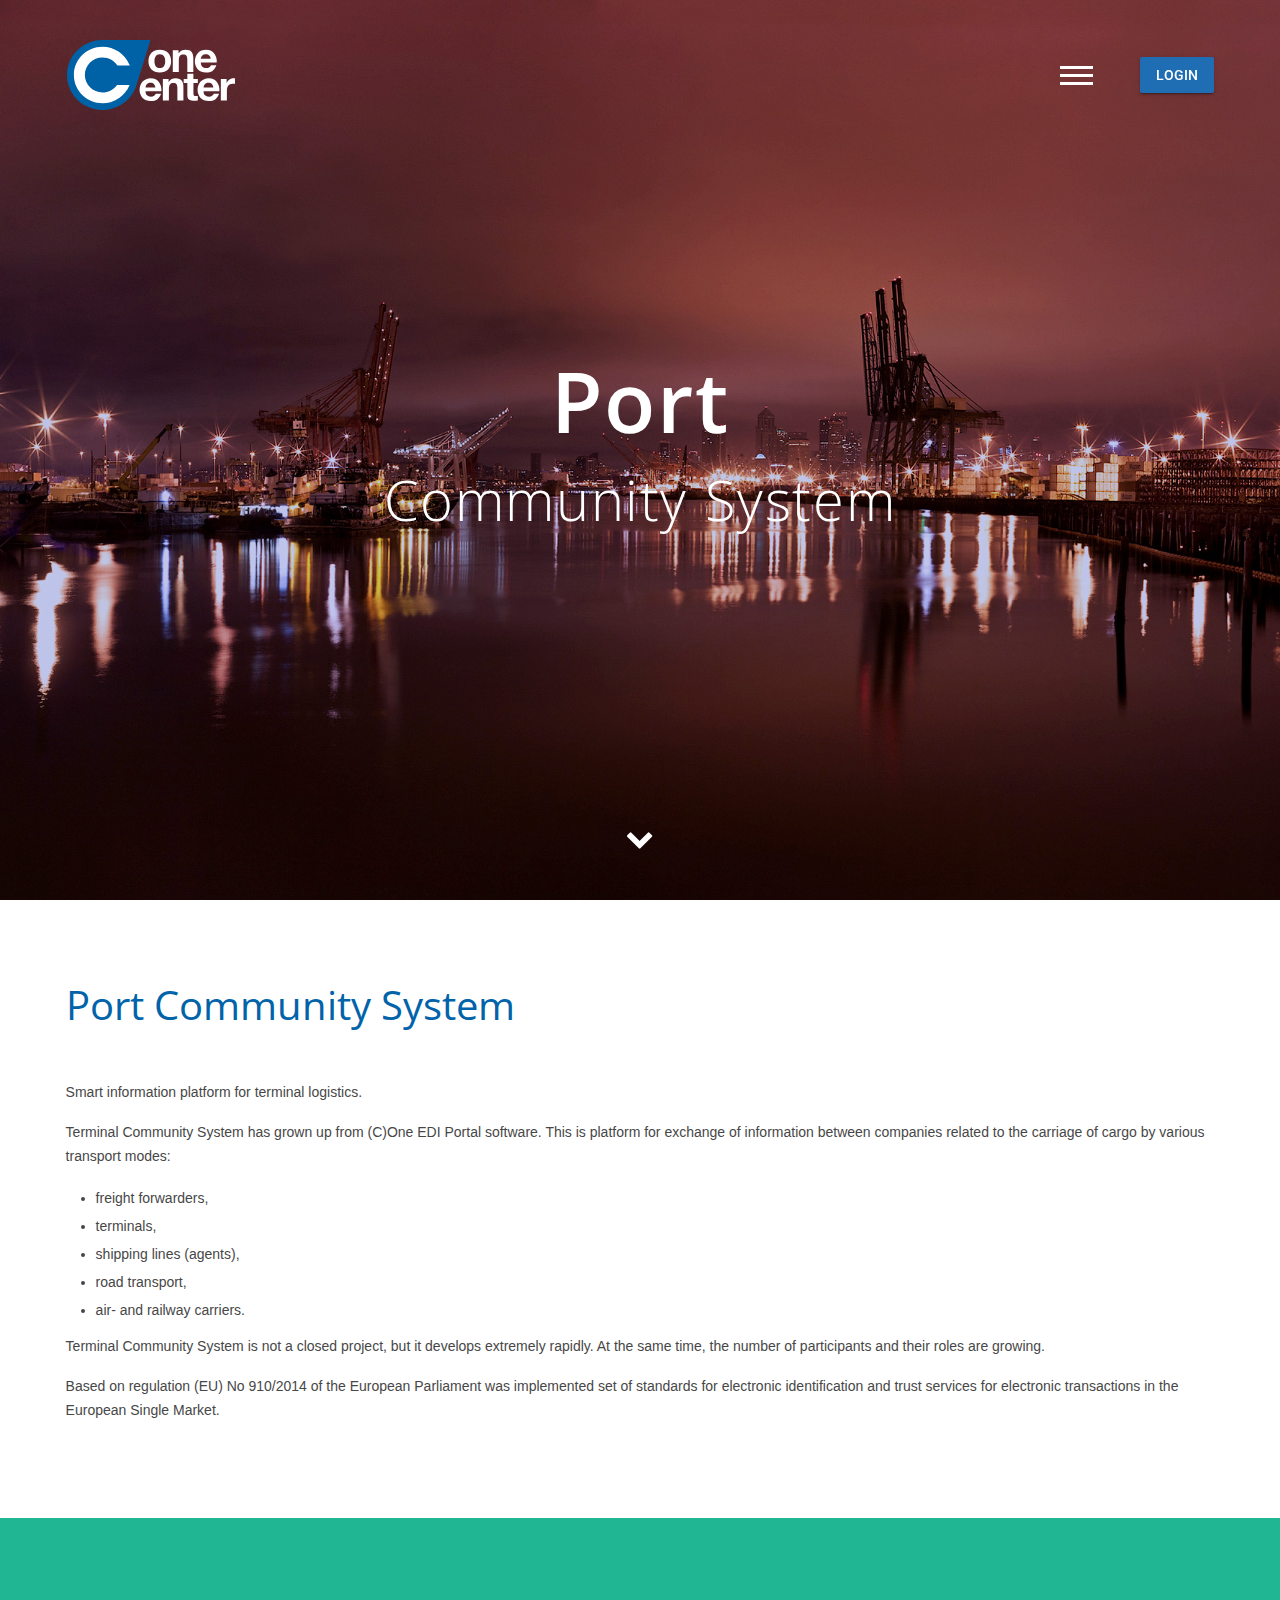
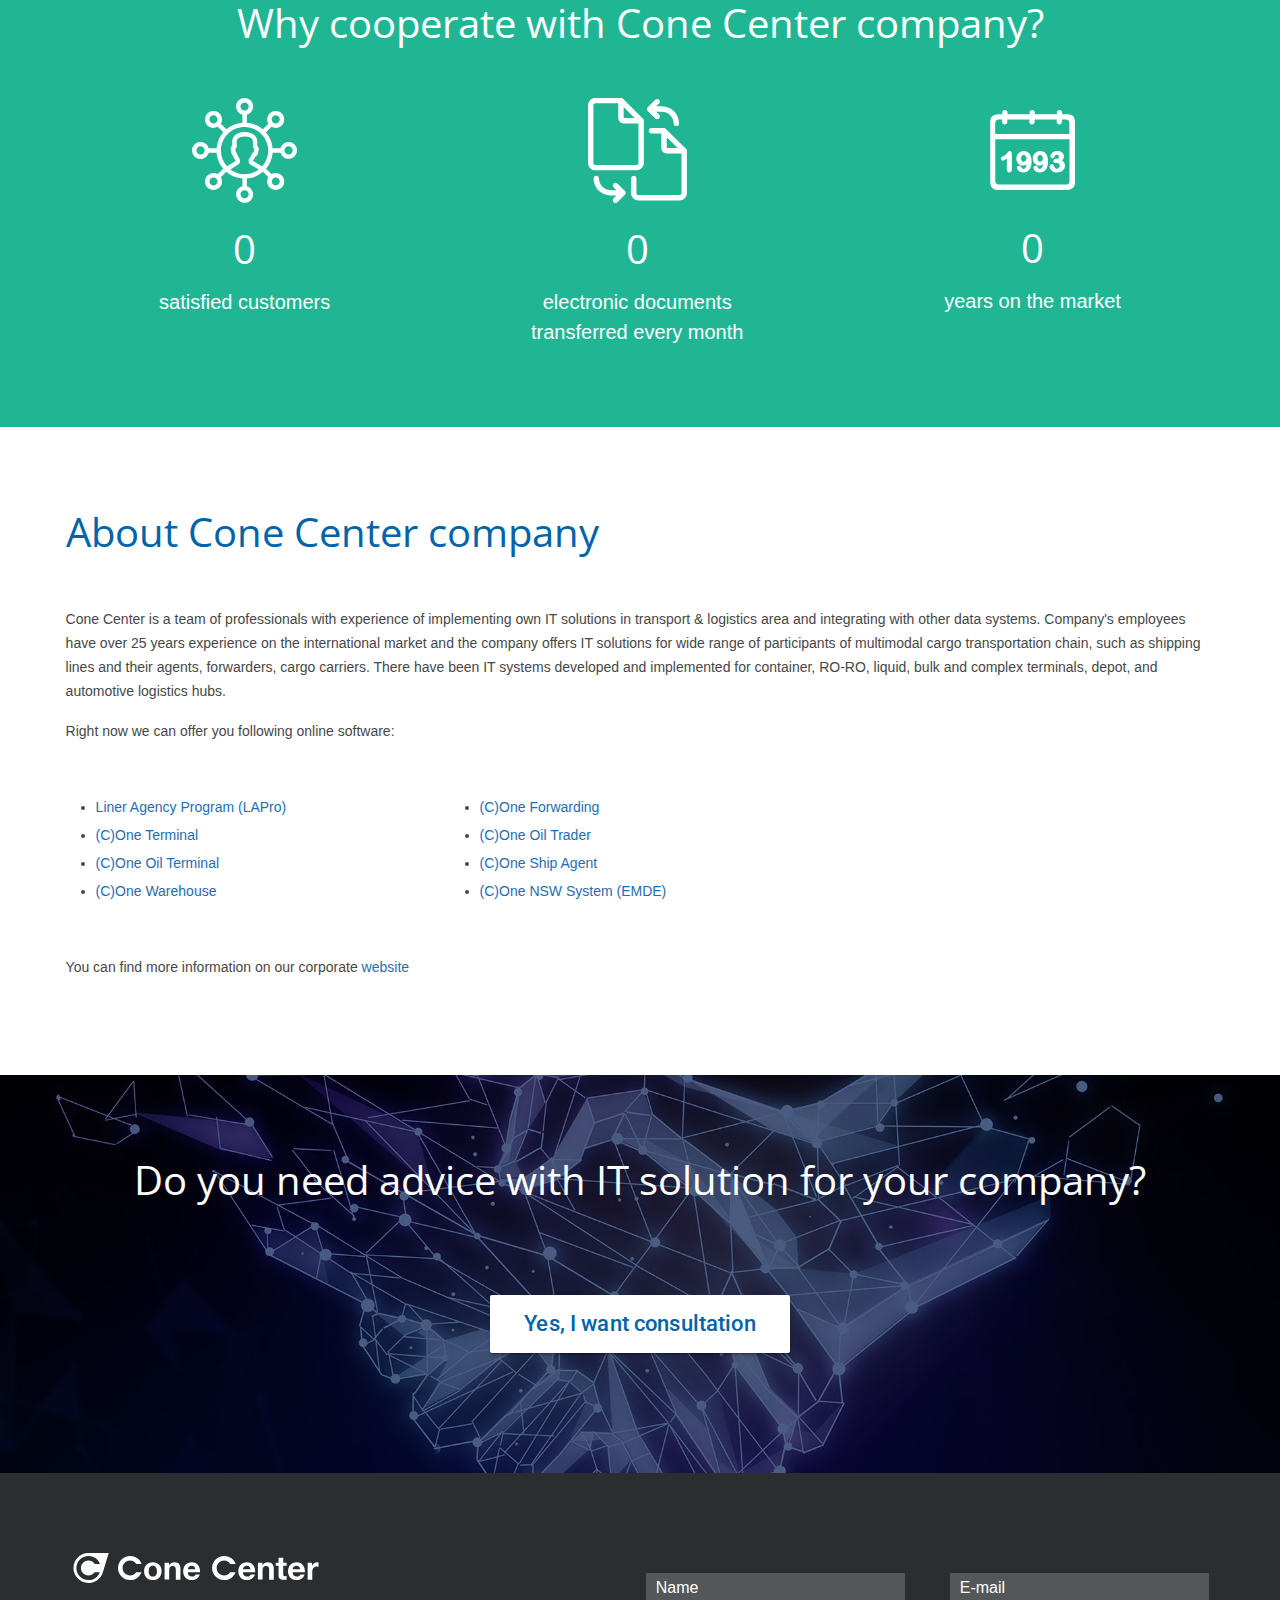
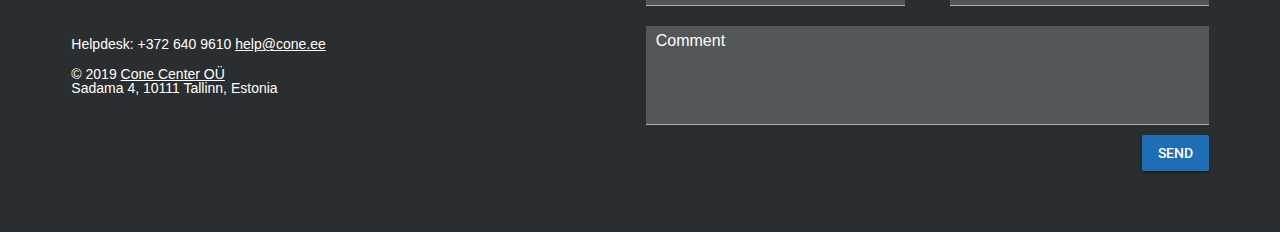
<file: docs/index.html>
<!DOCTYPE html>
<!--[if IE 9 ]>    <html class="ie9"> <![endif]-->
<!--[if (gt IE 9)|!(IE)]><!-->
<html lang="en">
<!--<![endif]-->
<head>
  <title>Port Community System - Cone Center Ltd.</title>
  <meta http-equiv="Content-Type" content="text/html; charset=utf-8">
  <meta name="description" content>
  <meta name="keywords" content>
  <meta name="author" content="EDS Systems OY -- http://www.edss.ee">
  <meta name="copyright" content="Copyrights (c) by EDS Systems 2018. All rights reserved.">
  <meta name="generator" content="WebEditor">
  <meta name="robots" content="all">
  <meta name="expires" content="never">
  <meta name="revisit-after" content="1 days">
  <meta name="distribution" content="global">
  <meta name="rating" content="general">
  <meta name="class" content="open">
  <meta name="audience" content="all">
  <meta name="lifecycle" content="none">
  <meta name="language" content="English">
  <meta name="imagetoolbar" content="no">
  <meta name="SKYPE_TOOLBAR" content="SKYPE_TOOLBAR_PARSER_COMPATIBLE">
  <link type="image/x-icon" href="favicon.ico" rel="shortcut icon">
  <link type="image/vnd.microsoft.icon" href="favicon.ico" rel="icon">
  <meta name="viewport" content="width=device-width, initial-scale=1">
  <script src="mods/jQuery/jquery-1.11.3.min.js"></script>
  <!-- <script src="js/material.min.js"></script> -->
  <!-- CSS -->
  <link href="//fonts.googleapis.com/css?family=Open+Sans:300,400,600&display=swap&subset=cyrillic,cyrillic-ext,latin-ext" rel="stylesheet">
  <link href="//fonts.googleapis.com/css?family=Roboto:300,500,700&display=swap&subset=cyrillic,cyrillic-ext,latin-ext" rel="stylesheet">
  <link href="//fonts.googleapis.com/css?family=Roboto+Condensed:300,500,700&display=swap&subset=cyrillic,cyrillic-ext,latin-ext" rel="stylesheet">
  <link href="//netdna.bootstrapcdn.com/font-awesome/4.1.0/css/font-awesome.min.css" rel="stylesheet">
  <link href="css/material.min.css" rel="stylesheet">
  <link href="//fonts.googleapis.com/icon?family=Material+Icons" rel="stylesheet">
  <link href="css/animate.css" rel="stylesheet">
  <link href="css/swiper.min.css" rel="stylesheet">
  <link href="css/editor.css" rel="stylesheet">
  <link href="css/main.css" rel="stylesheet">
  <!-- <link href="css/print.css" rel="stylesheet" media="print"> -->
  <script>
    function goml(ml, b, a) {
      parent.location = ml + a + '@' + b
    }
    var svgSupport = (window.SVGSVGElement) ? true : false;
    var lng = "eng";
    var pgnm = "./";
    var indexpage = 1,
      msg_success = "Thank you, your request has been sent. We will contact you ASAP.",
      msg_error = "Due to technical reasons your request has been sent. Please try again.";
  </script>
</head>

<body class="mainbody indexpage" id="scrolltop">
  <header class="title-of-page">
    <h1>Cone Center company </h1>
  </header>
  <div class="section header" id="header">

    <div class="container">
      <a class="logo" href="default.htm">
        <img class="up" src="images/cone.svg" alt="cOne">
        <img class="dwn" src="images/coneH.svg" alt="logotype ofcOne">
        <img class="forEditor" src="images/logo.png" alt="Logo for Editor"></a>

      <div class="header-tools">
        <button class="navbar-toggler mobile-menu-trigger nbttn" type="button" value="menu">
        <span class="navbar-toggler-icon"></span><span></span><span></span><span>menu</span></button>
        <button class="mdl-button mdl-js-button mdl-button--raised mdl-js-ripple-effect mdl-button--accent popup_show" id="login" data-form="#portal" type="button">Login</button>
      </div>
    </div>

    <nav class="nav navigation">
      <ul>
        <li><a class="nav-item" data-href="#solutions">Port Community System</a></li>
        <li><a class="nav-item" data-href="#why">Why cooperate with Cone Center company?</a></li>
        <li><a class="nav-item" data-href="#about">About Cone Center company</a></li>
        <li><a class="nav-item" data-href="#advice">Do you need advice with IT solution for your company?</a></li>
      </ul>
    </nav>

  </div>


  <main>
    <div class="section full jumbotron swiper-container" id="top">
      <div class="swiper-wrapper">
        <div class="swiper-slide" style="background-image: url(images/slider/0.jpg)"></div>
        <div class="swiper-slide" style="background-image: url(images/slider/1.jpg)"></div>
        <div class="swiper-slide" style="background-image: url(images/slider/2.jpg)"></div>
        <div class="swiper-slide" style="background-image: url(images/slider/3.jpg)"></div>
        <div class="swiper-slide" style="background-image: url(images/slider/4.jpg)"></div>
        <div class="swiper-slide" style="background-image: url(images/slider/5.jpg)"></div>
        <div class="swiper-slide" style="background-image: url(images/slider/6.jpg)"></div>
        <div class="swiper-slide" style="background-image: url(images/slider/7.jpg)"></div>
        <div class="swiper-slide" style="background-image: url(images/slider/8.jpg)"></div>
        <div class="swiper-slide" style="background-image: url(images/slider/9.jpg)"></div>
        <div class="swiper-slide" style="background-image: url(images/slider/10.jpg)"></div>
        <div class="swiper-slide" style="background-image: url(images/slider/11.jpg)"></div>
        <div class="swiper-slide" style="background-image: url(images/slider/12.jpg)"></div>
        <div class="swiper-slide" style="background-image: url(images/slider/13.jpg)"></div>
        <div class="swiper-slide" style="background-image: url(images/slider/14.jpg)"></div>
        <div class="swiper-slide" style="background-image: url(images/slider/15.jpg)"></div>
      </div>

      <div class="head" id="slogan"><a data-href="#solutions">Port <span>Community System</span></a></div>
      <a id="next" data-href="#solutions"><i class="fa fa-chevron-down"></i></a>

    </div>

    <article class="section" id="solutions">
      <div class="container flex-box">
        <div>
          <h2 class="title">Port Community System</h2>
          <div class="content">
            <p>Smart information platform for terminal logistics.</p>
            <p>Terminal Community System has grown up from (C)One EDI Portal software. This&nbsp;is platform for exchange
              of information between companies related to the carriage of cargo by various transport modes: </p>
            <ul>
              <li>freight forwarders, </li>
              <li>terminals, </li>
              <li>shipping lines (agents), </li>
              <li>road transport, </li>
              <li>air- and railway carriers.</li>
            </ul>
            <p>Terminal Community System is not a closed project, but it develops extremely rapidly. At the same time, the
              number of participants and their roles are growing.</p>
            <p>Based on regulation (EU) No 910/2014 of the European Parliament was implemented set of standards for
              electronic identification and trust services for electronic transactions in the European Single Market.</p>
          </div>
        </div>
      </div>
    </article>

    <article class="section" id="why">
      <div class="container">
        <h2 class="title">Why cooperate with Cone Center company?</h2>
        <div class="flex-box counter">
          <div id="clients">
            <img src="images/clients.svg" alt="customers counter">
            <div class="count" data-plus="+" data-speed="3000" data-to="500">0</div>
            <div class="count-text">satisfied customers</div>
          </div>
          <div id="documents">
            <img src="images/edi.svg" alt="documents transferred counter">
            <div class="count" data-plus="+" data-speed="3000" data-to="50000000">0</div>
            <div class="count-text">electronic documents transferred every month</div>
          </div>
          <div id="dates">
            <img src="images/date.svg" alt="market counter">
            <div class="count" data-speed="3000" data-to="25">0</div>
            <div class="count-text">years on the market</div>
          </div>
        </div>
      </div>
    </article>

    <article class="section" id="about">
      <div class="container">
        <h2 class="title">About Cone Center company</h2>
        <div class="content">
          <p>Cone Center is a team of professionals with experience of implementing own IT solutions in transport &
            logistics area and integrating with other data systems. Company's employees have over 25 years experience on
            the international market and the company offers IT solutions for wide range of participants of multimodal
            cargo transportation chain, such as shipping lines and their agents, forwarders, cargo carriers. There have
            been IT systems developed and implemented for container, RO-RO, liquid, bulk and complex terminals, depot, and
            automotive logistics hubs. <br></p>
          <p>Right now we can offer you following online software:</p>
          <div class="offers-list">
            <ul>
              <li><a href="../www.cone.ee/LAPro_eng.html" target="_blank">Liner Agency Program (LAPro)</a> </li>
              <li><a href="../www.cone.ee/c_ONE_Terminal_eng.html" target="_blank">(C)One Terminal</a> </li>
              <li><a href="../www.cone.ee/c_ONE_Oil_Terminal_eng.html" target="_blank">(C)One Oil Terminal</a> </li>
              <li><a href="../www.cone.ee/c_ONE_Warehouse_en.html" target="_blank">(C)One Warehouse</a></li>
            </ul>

            <ul>
              <li><a href="../www.cone.ee/c_ONE_Forwarding_en.html" target="_blank">(C)One Forwarding</a> </li>
              <li><a href="../www.cone.ee/c_ONE_Oil_Trader_eng.html" target="_blank">(C)One Oil Trader</a> </li>
              <li><a href="../www.cone.ee/c_ONE_Ship_Agent_en.html" target="_blank">(C)One Ship Agent</a> </li>
              <li><a href="../www.cone.ee/emde-system.html" target="_blank">(C)One NSW System (EMDE)</a></li>
            </ul>
          </div>

          <p>You can find more information on our corporate <a href="../www.cone.ee/index.html" target="_blank">website</a></p>
        </div>
      </div>
    </article>

    <article class="section" id="advice">
      <div class="container">
        <h2 class="title">Do you need advice with IT solution for your company?</h2>
        <button class="mdl-button mdl-js-button mdl-button--large mdl-button--raised mdl-js-ripple-effect mdl-color--white mdl-color-text--primary-dark mdl-button--accent popup_show" data-form="#consult">Yes, I want consultation</button>
      </div>
    </article>

    <section class="popup">
      <div class="form-box" id="portal">
        <div class="close"></div>
        <h3 class="form-box_head mdl-typography--title pblock">Portal entry</h3>
        <div class="form-box_item opened" id="site">
          <div class="form-box_item_cont pblock">
            <form id="login_form" name="login_form">
              <div class="mdl-textfield mdl-js-textfield mdl-textfield--floating-label">
                <input class="mdl-textfield__input" id="fusername" name="fusername" type="text">
                <label class="mdl-textfield__label" for="fusername">Login</label>
              </div>
              <div class="mdl-textfield mdl-textfield--full-width mdl-js-textfield mdl-textfield--floating-label">
                <input class="mdl-textfield__input" id="fpassword" name="fpassword" type="password">
                <label class="mdl-textfield__label" for="fpassword">Password</label>
              </div>
              <div class="form-box_item_bttn-set">
                <a href="../cone.edi.ee/vi-ipwdreset_send_mailedit">Forgot your password?</a>
                <button class="mdl-button mdl-js-button mdl-button--raised mdl-js-ripple-effect mdl-button--accent" id="login_form-bttn">Send</button>
              </div>
              <p id="cnt_result" style="color:red;"></p>
            </form>
          </div>
        </div>
      </div>
      <div class="form-box" id="consult">
        <div class="close"></div>
        <h3 class="form-box_head mdl-typography--title pblock">Ask for advice</h3>
        <div class="form-box_item opened">
          <div class="form-box_item_cont pblock">
            <form id="concult-form">
              <div class="mdl-textfield mdl-js-textfield mdl-textfield--floating-label">
                <input class="mdl-textfield__input required" id="cname" name="name" type="text">
                <label class="mdl-textfield__label" for="cname">Name</label>
                <span class="mdl-textfield__error"></span>
              </div>
              <div class="mdl-textfield mdl-js-textfield mdl-textfield--floating-label">
                <input class="mdl-textfield__input required" id="phone" type="tel">
                <label class="mdl-textfield__label" for="phone">Phone</label>
                <span class="mdl-textfield__error"></span>
              </div>
              <div class="mdl-textfield mdl-js-textfield mdl-textfield--floating-label">
                <input class="mdl-textfield__input" id="cemail" name="email" type="email">
                <label class="mdl-textfield__label" for="cemail">E-mail</label>
                <span class="mdl-textfield__error"></span>
              </div>
              <div class="mdl-textfield mdl-js-textfield mdl-textfield--floating-label lt--control-select">
                <input class="mdl-textfield__input" id="product" data-type="select" type="text" readonly>
                <label class="mdl-textfield__label" for="product">Product</label>
                <ul>
                  <li data-val="lap">Liner Agency Program (LAPro)</li>
                  <li data-val="ot">(C)One Terminal</li>
                  <li data-val="ootm">(C)One Oil Terminal</li>
                  <li data-val="oep">(C)One EDI Portal</li>
                  <li data-val="of">(C)One Forwarding</li>
                  <li data-val="ootr">(C)One Oil Trader</li>
                  <li data-val="osa">(C)One Ship Agent</li>
                  <li data-val="ow">(C)One Warehouse</li>
                  <li data-val="ons">(C)One NSW System (EMDE)</li>
                  <li data-val="dnk">Do not know yet</li>
                </ul>
              </div>
              <div class="mdl-textfield mdl-js-textfield mdl-textfield--floating-label">
                <input class="mdl-textfield__input" id="ccomment" type="text">
                <label class="mdl-textfield__label" for="ccomment">Comment</label>
              </div>
              <div class="form-box_item_bttn-set">
                <div></div>
                <button class="mdl-button mdl-js-button mdl-button--raised mdl-js-ripple-effect mdl-button--accent">Send</button>
              </div>
              <div data-sending="sending"></div>
            </form>
          </div>
        </div>
      </div>
    </section>
  </main>


  <footer class="section footer" id="contacts">
    <div class="container flex-box">
      <div class="contacts half">
        <a class="logo"><img src="images/coneH.svg" alt="cOne lotype in footer"></a>
        <a class="logo"><img class="forEditor" src="images/logo.png" alt="cOne logtype for Editor"></a>
        <p>Helpdesk: +372 640 9610 <a href="javascript:goml('ma'+'il'+'to:','cone.ee','help');">
            <script>
              var i = 'cone.ee',
                w = 'help';
              document.write(w + '@' + i);
            </script>
          </a></p>
        <p>© 2019 <a href="../www.cone.ee/index.html" target="_blank">Cone Center OÜ</a><br>Sadama 4, 10111 Tallinn,
          Estonia</p>
      </div>
      <div class="form-feedback half">
        <form class="contact-form" id="contact-form" data-sbj="Feedback">
          <div>
            <div class="mdl-textfield mdl-js-textfield mdl-textfield--floating-label">
              <input class="mdl-textfield__input required" id="fcname" name="name" type="text">
              <label class="mdl-textfield__label" for="fcname">Name</label>
            </div>
            <div class="mdl-textfield mdl-js-textfield mdl-textfield--floating-label">
              <input class="mdl-textfield__input required" id="fcemail" name="email" type="email">
              <label class="mdl-textfield__label" for="fcemail">E-mail</label>
            </div>
          </div>
          <div class="mdl-textfield lt--textarea mdl-js-textfield mdl-textfield--floating-label">
            <textarea class="mdl-textfield__input" id="fcmessage" name="message" rows="4"></textarea>
            <label class="mdl-textfield__label" for="fcmessage">Comment</label>
          </div>
          <p>
            <button class="mdl-button mdl-js-button mdl-button--raised mdl-js-ripple-effect mdl-button--accent">Send</button>
          </p>
          <div data-sending="sending"></div>
        </form>
      </div>
    </div>
  </footer>

  <script src="js/jquery.appear.js"></script>
  <script src="js/count-to.js"></script>
  <script src="js/wow.min.js"></script>
  <script src="js/swiper.min.js"></script>
  <script src="js/script.js"></script>
</body>

</html>
</file>
<file: docs/css/editor.css>
#tbleditor { width: 100% !important; }
/* conteiner for text */
body#maineditor { background-color: #fff; }
.hr hr { display: none }
#maineditor hr, .hr { margin: 5px 0; padding: 0; line-height: 1px; font-size: 0px; height: 1px; background: #BCBCBC; }

.content ul, #maineditor ul { display: block; margin: 10px 0; padding: 0 30px;  }
.content li, #maineditor li { margin: 0; padding: 2px 0; }
.content li а {color: #1e537c; text-decoration: underline;}
a.thumb img, a:hover.thumb img { border: 0; cursor: pointer; }


/* tables in edit */
.we--edm--div-table td, td.transparent_table    { border: 1px dashed grey;    padding: 5px }
td.standard_table       { border: 1px solid #e5e5e5;  padding: 5px }
td.colored_table_edm    { border: 1px solid #e5e5e5; background: #efefef; padding: 5px }
td.colored_table_wh_edm { border: 1px solid #e5e5e5; background: #efefef; padding: 5px }

/* tables in site*/
/* all */
table.transparent_table, table.standard_table,
table.colored_table, table.colored_table_wh_outer,
table.colored_table_wh { border-collapse: collapse; }
.standard_table td, .colored_table  { border: 1px solid #e5e5e5; }
.transparent_table td, .standard_table td { padding: 5px }

/* colored with */
table.colored_table_wh_outer {}
tr.colored_table_wh_top {}
td.colored_table_wh_c {}
table.colored_table_wh  { border: 1px solid #2178AE; border-collapse: collapse; }
td.colored_table_wh_h   { border: 1px solid #133b61; background-color: #1e537c;  padding: 5px; color: #fff; }
td.colored_table_wh_h div  { color: #fff; font-weight:bold;}
td.colored_table_r1     { border: 1px solid #e5e5e5;  background-color: #efefef;  padding: 5px; }
td.colored_table_r2     { border: 1px solid #e5e5e5;  background-color: #f7f7f7;  padding: 5px; }
tr.colored_table_wh_bottom {}


.we--div-row:before, .clearfix:before,
.we--div-row:after, .clearfix:after {
  content:"";
  display:table;
}
.we--div-row:after, .clearfix:after {
  clear:both;
}
.we--div-row, .clearfix {
  zoom:1; /* For IE 6/7 (trigger hasLayout) */
}
</file>
<file: docs/css/main.css>
* {
  margin: 0;
  padding: 0;
  outline: none;
  -webkit-box-sizing: border-box;
          box-sizing: border-box;
  background: transparent;
}

input:-internal-autofill-previewed,
input:-internal-autofill-selected,
textarea:-internal-autofill-previewed,
textarea:-internal-autofill-selected,
select:-internal-autofill-previewed,
select:-internal-autofill-selected
/* , ::selection  */
  {
  background: rgba(255, 255, 255, 1) !important;
  background: rgb(255, 255, 255) !important;
  background-color: #fff !important;
}

/* Change Autocomplete styles in Chrome*/
input:-webkit-autofill,
input:-webkit-autofill:hover,
input:-webkit-autofill:focus textarea:-webkit-autofill,
textarea:-webkit-autofill:hover textarea:-webkit-autofill:focus,
select:-webkit-autofill,
select:-webkit-autofill:hover,
select:-webkit-autofill:focus {
  border: none;
  -webkit-transition: background-color 5000s ease-in-out 0s;
  -o-transition: background-color 5000s ease-in-out 0s;
  transition: background-color 5000s ease-in-out 0s;
  background: rgb(255, 255, 255) !important;
}


html,
body.mainbody {
  height: 100%;
}

body.mainbody,
#maineditor {
  position: relative;
  color: #474747;
  font: 16px Arial, sans-serif;
  font-weight: 300;
  line-height: 1.6rem;
}

a:link,
a:visited,
a:active,
#content a:hover,
#maineditor a:hover {
  color: #1f6db2;
  text-decoration: none;
}

a:hover,
#content a,
#maineditor a {
  color: #1f6db2;
  text-decoration: underline;
}

a[data-href]:hover {
  text-decoration: none;
  cursor: pointer;
}

img,
#content a.ext_icon img,
#content a:hover.ext_icon img {
  border: 0;
}

h1,
h2,
h3,
h4,
h5,
h6 {
  color: #0163a9;
  text-decoration: none;
  font-family: 'Open Sans', Arial, sans-serif;
  font-weight: 400;
}

h2 {
  font-size: 40px;
  line-height: 50px
}
.title-of-page {position: absolute; opacity: 0;}


input,
textarea,
select {
  margin: 0;
  padding: 0;
  vertical-align: middle;
  border: none;
  border-bottom: 1px solid #d4d4d4;
  background-color: rgba(255, 255, 255, 0.2);
}

input[type='checkbox'],
input[type='radio'] {
  border: none;
}

textarea {
  resize: none;
}

/* clearfix */
.clearfix:before,
.clearfix:after {
  content: "";
  display: table;
}

.clearfix:after {
  clear: both;
}

.clearfix {
  zoom: 1;
}

.clear {
  clear: both;
  margin: 0;
  padding: 0;
  font-size: 0;
  line-height: 0;
}

.flt_l {
  float: left;
}

.flt_r {
  float: right;
}

.nbttn {
  border: none;
}

.we--div-row {
  display: -webkit-box;
  display: -webkit-flex;
  display: -ms-flexbox;
  display: flex
}

.mdl-color-text--primary-dark {
  color: #0163a9 !important;
}

.mdl-button.mdl-button--large {
  height: 58px;
  padding: 0 34px;
  color: #0163a9 !important;
  font-size: 22px;
  letter-spacing: 0.14px;
  text-transform: none
}

.mdl-button--accent.mdl-button--accent.mdl-button--raised,
.mdl-button--accent.mdl-button--accent.mdl-button--fab {
  background-color: #1f6db2
}

body .section .head {
  font-family: 'Open Sans', Arial, sans-serif;
  font-weight: 600;
}

/* ========================================================================== */
.section,
main {
  margin: 0 auto;
  width: 100%;
}

.section.full {
  height: 100vh;
}

.webedit .section.full {
  height: auto;
}

.container {
  position: relative;
  margin: 0 auto;
  padding: 80px 2%;
  width: 100%;
  max-width: 1200px;
}

.flex-box {
  display: -webkit-box;
  display: -webkit-flex;
  display: -ms-flexbox;
  display: flex;
  -webkit-justify-content: space-around;
      -ms-flex-pack: distribute;
          justify-content: space-around;
  -webkit-box-align: start;
  -webkit-align-items: flex-start;
      -ms-flex-align: start;
          align-items: flex-start;
}

.half {
  width: 49%
}


/* ===== HEADER ===== */
#header {
  position: absolute;
  top: 0;
  left: 0;
  width: 100%;
  background-color: transparent;
  overflow: visible;
  z-index: 9990;
  -webkit-transition: all 1s ease-in-out;
  -o-transition: all 1s ease-in-out;
  transition: all 1s ease-in-out;
}

.innerpage #header,
#header._fixed,
.show_nav #header,
.webedit #header {
  position: fixed;
  background-color: #084d9c;
}

#header .container,
.show_nav #header._fixed .container {
  padding-top: 40px;
  padding-bottom: 10px;
  display: -webkit-box;
  display: -webkit-flex;
  display: -ms-flexbox;
  display: flex;
  -webkit-box-pack: justify;
  -webkit-justify-content: space-between;
      -ms-flex-pack: justify;
          justify-content: space-between;
  -webkit-flex-wrap: nowrap;
      -ms-flex-wrap: nowrap;
          flex-wrap: nowrap;
  -webkit-box-align: center;
  -webkit-align-items: center;
      -ms-flex-align: center;
          align-items: center;
  z-index: 1000;
  -webkit-transition: all 1s ease-in-out;
  -o-transition: all 1s ease-in-out;
  transition: all 1s ease-in-out;
}

#header._fixed .container {
  padding-top: 10px;
}

#header .logo {
  /* display: none; */
  height: 70px;
}

#header._fixed .logo {
  height: 30px;
}

.logo img {
  display: block;
  position: relative;
  overflow: hidden;
  height: 400px;
  -webkit-transition: width 1.5s, height 0.1s, opacity 0.5s .5s;
  -o-transition: width 1.5s, height 0.1s, opacity 0.5s .5s;
  transition: width 1.5s, height 0.1s, opacity 0.5s .5s;
}

.logo img.up {
  width: 170px;
  height: 70px;
  top: 0;
  left: 0;
  opacity: 1;
  visibility: visible;
}

.logo img.dwn {
  width: 0px;
  height: 30px;
  top: -50px;
  left: 0;
  opacity: 0;
  visibility: hidden;
}

.show_nav .logo img.up,
#header._fixed .logo img.up {
  top: 0;
  width: 0px;
  height: 0;
  opacity: 0;
  visibility: hidden;
}

.show_nav .logo img.dwn,
#header._fixed .logo img.dwn {
  top: 0;
  width: 250px;
  opacity: 1;
  visibility: visible;
}

.webedit #header .logo img.up,
.webedit #header .logo img.dwn {
  display: none;
}

.webedit #header .logo img.forEditor {
  display: inline-block;
  height: 30px;
  width: 250px;
}

.header-tools {
  display: -webkit-box;
  display: -webkit-flex;
  display: -ms-flexbox;
  display: flex;
  -webkit-box-align: center;
  -webkit-align-items: center;
      -ms-flex-align: center;
          align-items: center;
}

.langs {
  display: -webkit-box;
  display: -webkit-flex;
  display: -ms-flexbox;
  display: flex;
  margin: 0 0 0 40px;
  list-style-type: none;
}

.langs li,
.langs a {
  display: inline-block;
}

.langs a {
  padding: 0 12px;
  color: #fff;
  text-decoration: none;
  text-transform: uppercase;
  line-height: 40px;
}

.langs li.cur a {
  text-decoration: underline;
}

.mobile-menu-trigger {
  position: relative;
  margin: 6px 40px;
  width: 40px;
  cursor: pointer;
}

.mobile-menu-trigger span {
  display: block;
  position: relative;
  margin: 5px 0;
  width: 33px;
  height: 3px;
  top: 0;
  background-color: #fff;
  -webkit-transform: rotate(0);
      -ms-transform: rotate(0);
          transform: rotate(0);
  -webkit-transform-origin: 50% 50%;
      -ms-transform-origin: 50% 50%;
          transform-origin: 50% 50%;

  -webkit-transition: all .28s ease-in;

  -o-transition: all .28s ease-in;

  transition: all .28s ease-in;
}
.mobile-menu-trigger span:last-child {display: none !important;}
.mobile-menu-trigger.active span {
  -webkit-transform-origin: 50% 50%;
      -ms-transform-origin: 50% 50%;
          transform-origin: 50% 50%;
  -webkit-transition: all .28s;
  -o-transition: all .28s;
  transition: all .28s;
  -webkit-transition-timing-function: ease-out;
       -o-transition-timing-function: ease-out;
          transition-timing-function: ease-out;
}

.mobile-menu-trigger.active span:nth-child(1) {
  top: 9px;
  -webkit-transform: rotate(45deg);
      -ms-transform: rotate(45deg);
          transform: rotate(45deg)
}

.mobile-menu-trigger.active span:nth-child(2) {
  opacity: 0;
}

.mobile-menu-trigger.active span:nth-child(3) {
  top: -7px;
  -webkit-transform: rotate(-45deg);
      -ms-transform: rotate(-45deg);
          transform: rotate(-45deg)
}

.navigation {
  position: absolute;
  top: 0;
  left: 0;
  width: 100%;
  height: 0;
  max-height: 0;
  display: -webkit-box;
  display: -webkit-flex;
  display: -ms-flexbox;
  display: flex;
  -webkit-box-pack: center;
  -webkit-justify-content: center;
      -ms-flex-pack: center;
          justify-content: center;
  -webkit-box-align: center;
  -webkit-align-items: center;
      -ms-flex-align: center;
          align-items: center;
  overflow: hidden;
  z-index: 300;
  text-align: center;
  background-color: #084d9c;
  -webkit-transition: all 1s cubic-bezier(.4, 0, .2, 1);
  -o-transition: all 1s cubic-bezier(.4, 0, .2, 1);
  transition: all 1s cubic-bezier(.4, 0, .2, 1);
}

.navigation ul {
  list-style-type: none;
  position: relative;
  padding: 0 10px;
  z-index: 400;
  opacity: 0;
  visibility: hidden;
  -webkit-transition: all 0.3s linear;
  -o-transition: all 0.3s linear;
  transition: all 0.3s linear;
}

.navigation li {
  display: block;
  margin-bottom: 4%;
}

.navigation *,
.navigation a {
  display: block;
  color: #fff;
  font-size: 1.14em;
  line-height: 1.6em;
  font-weight: 100;
}

.show_nav .navigation {
  height: 100vh;
  max-height: 100vh;
}

.show_nav .navigation ul {
  opacity: 1;
  visibility: visible;
}


/* ===== TOP CAROUSEL ===== */
#top {
  position: relative;
  /* background: url(../images/top.jpg) 50% 50% no-repeat;
  background-size: cover;*/
  display: -webkit-box;
  display: -webkit-flex;
  display: -ms-flexbox;
  display: flex;
  -webkit-box-orient: vertical;
  -webkit-box-direction: normal;
  -webkit-flex-direction: column;
      -ms-flex-direction: column;
          flex-direction: column;
  -webkit-box-pack: center;
  -webkit-justify-content: center;
      -ms-flex-pack: center;
          justify-content: center;
  -webkit-box-align: center;
  -webkit-align-items: center;
      -ms-flex-align: center;
          align-items: center;
}

.swiper-wrapper {
  position: absolute;
  top: 0;
  left: 0;
}

.swiper-slide {
  background-position: 50% 50%;
  background-repeat: no-repeat;
  -webkit-background-size: cover;
          background-size: cover;
}

.webedit #top {
  display: none;
}

#slogan {
  display: block;
  position: relative;
  z-index: 10;
}

#slogan a {
  display: block;
  letter-spacing: 1.6px;
  color: #fff;
  font-size: 6rem;
  line-height: 7rem;
  font-weight: 600;
  text-align: center;
}

#slogan a span {
  display: block;
  color: #fff;
  font-size: 4rem;
  font-family: 'Open Sans', Arial, sans-serif;
  font-weight: 300;
}

#next {
  position: absolute;
  left: 0;
  bottom: 4rem;
  width: 100%;
  height: 20px;
  text-align: center;
  color: #fff;
  font-size: 2rem;
  z-index: 100;
}



/* ============ WHY ================ */
#why {
  background-color: #20b694;
}

#why * {
  color: #fefefe;
  text-align: center;
}

#why .flex-box>div {
  max-width: 240px;
}

#why img {
  display: inline-block;
  height: 105px;
}

#why #dates img {
  height: 80px;
  margin: 12px 0;
}

#why .count {
  padding: 36px 0 28px;
  font-family: 'Open Sans', Arial, sans-serif;
  font-size: 40px;
  font-weight: 400;
  line-height: 20.27px;
}

#why .count-text {
  font-family: "Arial";
  font-size: 20px;
  font-weight: 400;
  line-height: 30px;
}


/* ============ ABOUT ================ */
#about .offers-list {display: -webkit-box;display: -webkit-flex;display: -ms-flexbox;display: flex; margin: 40px 0;}
#about ul { display: block; min-width: 30vw;}
/* ============ ADVICE ================ */
#advice {
  background: url(../images/hands.jpg) 50% 50% no-repeat;
  -webkit-background-size: cover;
          background-size: cover;
  display: -webkit-box;
  display: -webkit-flex;
  display: -ms-flexbox;
  display: flex;
  -webkit-box-orient: vertical;
  -webkit-box-direction: normal;
  -webkit-flex-direction: column;
      -ms-flex-direction: column;
          flex-direction: column;
  -webkit-box-pack: center;
  -webkit-justify-content: center;
      -ms-flex-pack: center;
          justify-content: center;
  -webkit-box-align: center;
  -webkit-align-items: center;
      -ms-flex-align: center;
          align-items: center;
}

#advice * {
  text-align: center;
}

#advice h2.title {
  color: #fff;
}

#advice button {
  margin: 40px
}


/* ============ NEWS BRIEF ================ */
.news-block {
  margin-left: 100px;
}

.news-title {
  padding: 16px 30px;
  color: #fff;
  font-size: 22px;
  font-family: "Open Sans", sans-serif;
  line-height: 26px;
  text-transform: uppercase;
  font-weight: 400;
  background-color: #10327b;
}

.news-text {
  padding: 30px;
  background-color: #edf7fe;
}


/* ===== CONTENT ===== */
.title {
  width: 100%;
  margin: 0 0 50px;
}

.innerpage h1.title {
  text-align: left;
  margin: 60px 0 40px
}

.webedit .content {
  min-height: 300px;
  height: auto !important;
  height: 300px;
  he\ight: 300px;
}


/* ===== FOOTER ===== */
.footer {
  background-color: #2a2e30;
}

.footer .container {
  padding-bottom: 45px;
}

.footer .logo {
  display: block;
  margin-bottom: 54px
}

.footer .logo img {
  width: 250px;
  height: 30px;
}

.contacts *,
.contacts a {
  line-height: 14px;
  font-size: 14px;
  color: #fff;
  text-decoration: none;
}

.contacts a {
  text-decoration: underline;
}

#edss {
  display: block;
  width: 10px;
  height: 10px;
  background: url(../images/edss.gif) 0 0 no-repeat;
}

#edss span {
  display: none;
}



/* SLIDE - CONTACT FORM */
/* .form-group {float: left; width: 49%;} */

/* .form-group:nth-child(2n){ margin-left: 2%; } */
/* #contact-form .wrong-inp { border: 1px solid #F34235 !important }
    #concult-form .wrong-inp { border-bottom: 1px solid #F34235 !important } */

#contact-form>div {
  display: -webkit-box;
  display: -webkit-flex;
  display: -ms-flexbox;
  display: flex;
  -webkit-flex-wrap: wrap;
      -ms-flex-wrap: wrap;
          flex-wrap: wrap;
  -webkit-box-pack: justify;
  -webkit-justify-content: space-between;
      -ms-flex-pack: justify;
          justify-content: space-between;
}

#contact-form p {
  text-align: right
}

#contact-form input[type='text'],
#contact-form input[type='email'],
#contact-form textarea,
.content input[type='text'],
.content input[type='email'],
.content textarea {
  color: #fff;
  font-family: "Open Sans", sans-serif;
  outline: none;
  width: 100%;
  padding: 5px 12px;
  display: block;
  /* margin-bottom: 10px; */
  background-color: rgba(255, 255, 255, 0.2);

  transition: all 1s ease-in-out;
  -moz-transition: all 1s ease-in-out;
  -webkit-transition: all 1s ease-in-out;
  -o-transition: all 1s ease-in-out;
}

#contact-form .mdl-textfield {
  padding-bottom: 0;
  width: 46%;
}

#contact-form .mdl-textfield.lt--textarea {
  margin-bottom: 10px;
  width: 100%;
}

#contact-form label {
  padding-left: 10px;
  color: #fff;
}

#contact-form label::after {
  display: none !important;
}

#contact-form div[data-sending] {
  background-color: #2a2e30;
}

#contact-form div[data-sending] p {
  color: #fff;
}



/*  POPUP  */
.popup {
  display: none;
  -webkit-box-orient: vertical;
  -webkit-box-direction: normal;
  -webkit-flex-direction: column;
      -ms-flex-direction: column;
          flex-direction: column;
  -webkit-box-pack: center;
  -webkit-justify-content: center;
      -ms-flex-pack: center;
          justify-content: center;
  -webkit-box-align: center;
  -webkit-align-items: center;
      -ms-flex-align: center;
          align-items: center;
  position: fixed;
  z-index: 99999;
  left: 0;
  right: 0;
  top: 0;
  bottom: 0;
  background-color: rgba(0, 0, 0, .6);
}

.popup.popup_showed {
  display: -webkit-box;
  display: -webkit-flex;
  display: -ms-flexbox;
  display: flex;
}

.pblock {
  padding: 0 18px;
}

.form-box {
  position: relative;
  display: none;
  min-width: 320px;
  padding-bottom: 10px;
  background-color: #fff;
  -webkit-border-radius: 10px;
          border-radius: 10px;
  -webkit-box-shadow: 0 10px 20px rgba(0, 0, 0, 0.19), 0 6px 6px rgba(0, 0, 0, 0.23);
          box-shadow: 0 10px 20px rgba(0, 0, 0, 0.19), 0 6px 6px rgba(0, 0, 0, 0.23);
}

.close {
  position: absolute;
  top: 20px;
  right: 18px;
  display: inline-block;
  width: 30px;
  height: 30px;
  overflow: hidden;
  cursor: pointer;
}

.close:hover::before,
.close:hover::after {
  background: #000;
}

.close::before,
.close::after {
  content: '';
  position: absolute;
  height: 2px;
  width: 100%;
  top: 50%;
  left: 0;
  margin-top: -1px;
  background: rgba(0, 0, 0, 0.3);
}

.close::before {
  -webkit-transform: rotate(45deg);
  -ms-transform: rotate(45deg);
  transform: rotate(45deg);
}

.close::after {
  -webkit-transform: rotate(-45deg);
  -ms-transform: rotate(-45deg);
  transform: rotate(-45deg);
}

.close::before,
.close::after {
  height: 2px;
  margin-top: -2px;
}

.form-box.popup_showed {
  display: block
}

.form-box_item_head {
  display: -webkit-box;
  display: -webkit-flex;
  display: -ms-flexbox;
  display: flex;
  -webkit-box-pack: justify;
  -webkit-justify-content: space-between;
      -ms-flex-pack: justify;
          justify-content: space-between;
  -webkit-box-align: center;
  -webkit-align-items: center;
      -ms-flex-align: center;
          align-items: center;
  cursor: pointer;
  height: 60px;
  border-top: 1px solid rgba(0, 0, 0, .12);

  -webkit-transition-duration: .28s;

       -o-transition-duration: .28s;

          transition-duration: .28s;
  -webkit-transition-timing-function: cubic-bezier(.4, 0, .2, 1);
       -o-transition-timing-function: cubic-bezier(.4, 0, .2, 1);
          transition-timing-function: cubic-bezier(.4, 0, .2, 1);
  -webkit-transition-property: background-color;
  -o-transition-property: background-color;
  transition-property: background-color;
}

.opened .form-box_item_head {
  border-top: 1px solid #fff;
  border-bottom: 1px solid #fff;
}

.form-box_item_head:hover,
.opened .form-box_item_head {
  background-color: #eee;
}

.form-box_item_cont {
  max-height: 500px;
  overflow: hidden;
  -webkit-transition: max-height 1s ease;
  -o-transition: max-height 1s ease;
  transition: max-height 1s ease;
}

/* .opened .form-box_item_cont {
    max-height: 500px;
    transition: max-height 1.2s ease;
  } */
.form-box_item_cont form {
  display: -webkit-box;
  display: -webkit-flex;
  display: -ms-flexbox;
  display: flex;
  -webkit-box-orient: vertical;
  -webkit-box-direction: normal;
  -webkit-flex-direction: column;
      -ms-flex-direction: column;
          flex-direction: column;
  -webkit-justify-content: space-around;
      -ms-flex-pack: distribute;
          justify-content: space-around;
  padding-top: 12px;
}

.form-box_item_bttn-set {
  display: -webkit-box;
  display: -webkit-flex;
  display: -ms-flexbox;
  display: flex;
  -webkit-box-pack: justify;
  -webkit-justify-content: space-between;
      -ms-flex-pack: justify;
          justify-content: space-between;
  -webkit-box-align: center;
  -webkit-align-items: center;
      -ms-flex-align: center;
          align-items: center;
  margin: 12px 0 24px;
  height: 48px;
}

.form-box_link,
a.form-box_link {
  color: #448aff;
  font-size: 12px;
  line-height: 14px;
  text-decoration: none;
  -webkit-box-align: center;
  -webkit-align-items: center;
      -ms-flex-align: center;
          align-items: center;
}

.micon {
  display: block;
  width: 24px;
  height: 24px;
  background: url(../images/ic_keyboard_arrow_right_black_24px.svg) 50% 50% no-repeat;
  -webkit-transform: rotate(0);
      -ms-transform: rotate(0);
          transform: rotate(0);
  -webkit-transition: -webkit-transform 0.5s cubic-bezier(0.075, 0.82, 0.165, 1);
  transition: -webkit-transform 0.5s cubic-bezier(0.075, 0.82, 0.165, 1);
  -o-transition: transform 0.5s cubic-bezier(0.075, 0.82, 0.165, 1);
  transition: transform 0.5s cubic-bezier(0.075, 0.82, 0.165, 1);
  transition: transform 0.5s cubic-bezier(0.075, 0.82, 0.165, 1), -webkit-transform 0.5s cubic-bezier(0.075, 0.82, 0.165, 1);
}

.opened .micon {
  -webkit-transform: rotate(90deg);
      -ms-transform: rotate(90deg);
          transform: rotate(90deg)
}


form {
  position: relative;
}

.mainbody form .mdl-textfield__input {
  border-bottom: 1px solid #afafaf
}

.mdl-textfield__label {
  color: #afafaf
}

#consult .form-box_item_cont {
  overflow: visible
}

.lt--control-select ul {
  position: absolute;
  top: 50px;
  left: 0;
  display: block;
  padding: 10px 0;
  width: 100%;
  height: auto;
  border: 1px solid #ddd;
  -webkit-border-radius: 4px;
          border-radius: 4px;
  background-color: #fff;
  overflow: hidden;
  opacity: 0;
  height: 0;
  -webkit-transition: all .6s ease;
  -o-transition: all .6s ease;
  transition: all .6s ease;
  list-style-type: none;
  z-index: 500;
}

.lt--control-select ul.sel_opened {
  opacity: 1;
  height: auto;
}

.lt--control-select ul li {
  display: block;
  margin: 6px 0;
  padding: 0 10px;
  cursor: pointer;
}

.lt--control-select ul li:hover {
  background-color: #ddd;
}

div[data-sending] {
  position: absolute;
  top: 0;
  left: 0;
  width: 100%;
  height: 100%;
  text-align: center;
  vertical-align: middle;
  background-color: #fff;
  opacity: 0;
  z-index: 1;
  pointer-events: none;

  transition: all 1s ease-in-out;
  -moz-transition: all 1s ease-in-out;
  -webkit-transition: all 1s ease-in-out;
  -o-transition: all 1s ease-in-out;
}

div[data-sending].sending {
  opacity: 1;
  z-index: 1000;
  pointer-events: fill;

  transition: all 1s ease-in-out;
  -moz-transition: all 1s ease-in-out;
  -webkit-transition: all 1s ease-in-out;
  -o-transition: all 1s ease-in-out;
}

div[data-sending] p {
  padding: 20px;
  color: #0163a9;
  font-size: 1.6em;
  line-height: normal;
  font-family: "Open Sans", sans-serif;
}

.wrong label {
  color: #F34235 !important;
}

.mdl-textfield--floating-label.is-focused .mdl-textfield__label,
.mdl-textfield--floating-label.is-dirty .mdl-textfield__label,
.mdl-textfield--floating-label.has-placeholder .mdl-textfield__label {
  color: #0163a9
}


/* ===== NEWS ===== */
.readmore {
  width: 21px;
  height: 10px;
  background: url(../images/arr_g.png) 0 0 no-repeat;
}

/*News*/
#we_genlist ul,
#we_genlist li {
  list-style: none;
  margin: 0;
  padding: 0;
  background: none;
}

#we_genlist h2 {
  font-size: 14px;
  margin: 10px 0;
}

#genlist .nogrp {
  width: 100%
}

.we_genlist-grp a,
.we_genlist-nogrp a,
#we_genlist-news-links a {
  text-decoration: underline;
}

.we_genlist-nogrp a {
  padding: 0;
}

#we_genlist-news-links {
  margin-top: 40px;
}

#we_genlist-news-links span {
  color: #1e488e;
}

.cont_date {
  margin-bottom: 10px;
  font-weight: bold;
}


#scrolltop .forEditor,
.webedit #login,
.webedit .mobile-menu-trigger,
.webedit #why,
.webedit #advice,
.webedit .form-feedback.half {
  display: none;
}


@media screen and (max-width: 1100px) {

  /* light mobile */
  .mobile-hamburger {
    display: block;
  }

  #lev_1 {
    display: none;
  }
}

@media screen and (max-width: 768px) and (orientation: landscape) {

  #header,
  #header .container {
    height: 60px;
  }

  #header.is-active #langs-mobile {
    display: block;
  }

  #header.is-active #lev_1,
  #header.is-active #langs-mobile {
    padding-top: 80px;
  }

  a.logo {
    margin-top: 10px;
    width: 100px;
    height: 40px;
    background-position: 0 4px;
  }

  .mobile-hamburger {
    height: 60px;
  }

  .mobile-hamburger span {
    top: auto;
  }
}

@media screen and (max-width: 650px) and (orientation: landscape) {

  #header,
  #header .container {
    height: 60px;
  }

  #header .container,
  #header._fixed .container {
    padding: 5px 2%;
  }

  #header .logo,
  #header._fixed .logo {
    height: 40px !important;
  }

  #header .logo img.up,
  #header._fixed .logo img.up {
    display: block !important;
    margin-top: 0px;
    width: auto !important;
    height: 40px !important;
    opacity: 1;
    visibility: visible;
  }

  #header .logo img.dwn,
  #header._fixed .logo img.dwn {
    display: none !important;
  }

  #slogan {
    font-size: 12vh;
    margin-bottom: 40px;
    line-height: 46px;
  }

  #solutions .flex-box {
    -webkit-box-orient: vertical;
    -webkit-box-direction: normal;
    -webkit-flex-direction: column;
        -ms-flex-direction: column;
            flex-direction: column
  }

  .news-block {
    margin: 0;
    margin-top: 40px;
    max-width: none;
    width: 100%;
  }
}

@media screen and (max-width: 600px) {

  .show_nav .logo img.dwn,
  #header._fixed .logo img.dwn {
    height: 26px;
  }

  .mobile-menu-trigger {
    margin: 0 20px;
  }

  #slogan {
    font-size: 60px;
    line-height: 66px;
  }

  #slogan span {
    font-size: 50px;
  }

  #solutions .flex-box,
  #why .flex-box {
    -webkit-box-orient: vertical;
    -webkit-box-direction: normal;
    -webkit-flex-direction: column;
        -ms-flex-direction: column;
            flex-direction: column
  }

  #contacts .flex-box {
    -webkit-box-orient: vertical;
    -webkit-box-direction: reverse;
    -webkit-flex-direction: column-reverse;
        -ms-flex-direction: column-reverse;
            flex-direction: column-reverse
  }

  .news-block,
  #why .flex-box>div,
  #contacts .flex-box>div {
    margin: 0;
    margin-top: 40px;
    max-width: none;
    width: 100%;
  }

  #contacts .flex-box .form-feedback {
    padding: 0 4% 40px;
    margin-top: 0;
  }
}

@media screen and (max-width: 470px) {

  #header,
  #header .container {
    height: 60px;
  }

  #header .container,
  #header._fixed .container {
    padding: 5px 2%;
  }

  #header .logo,
  #header._fixed .logo {
    height: 40px !important;
  }

  #header .logo img.up,
  #header._fixed .logo img.up {
    display: block !important;
    margin-top: 0px;
    width: auto !important;
    height: 40px !important;
    opacity: 1;
    visibility: visible;
  }

  #header .logo img.dwn,
  #header._fixed .logo img.dwn {
    display: none !important;
  }

  .langs {
    margin-left: 0;
  }

  .langs a {
    padding: 0 6px;
  }

  #about .transparent_table,
  #about .transparent_table * {
    display: block;
  }

  .mobile-hamburger {
    height: 60px;
  }

  .mobile-hamburger span {
    top: auto;
  }

  .mdl-button.mdl-button--large {
    font-size: 14px;
  }
}
</file>
<file: docs/css/print.css>
* { margin: 0; padding: 0; }
body.main_body, th, td, p, div, span, ul, li, textarea, input, select { color: #000; font: 10pt Arial, Helvetica, sans-serif; }
#we_genlist-news-links, #print, #edss { display: none; }
h1, h2, h3 { color: #395e9b; font-weight: bold; text-transform: uppercase; }
h1 { font-size: 1.4em; padding: 1em 0; }
h2 { font-size: 1em; padding: 0.5em 0; }
h3 { font-size: 0.9em; padding: 0.5em 0; text-transform: none; }
a *{ text-decoration: none; border: 0; }
img { border: 0; }
.clear { clear: both; }

/* sIFR */
.sIFR-flash {
  display    : none !important;
  height     : 0;
  width      : 0;
  position   : absolute;
  overflow   : hidden;
}

.sIFR-alternate {
  visibility : visible !important;
  display    : block   !important;
  position   : static  !important;
  left       : auto    !important;
  top        : auto    !important;
  width      : auto    !important;
  height     : auto    !important;
}


/* main.css */


/* editor.css */
  /* tables */
    /* all */
.transparent_table, .standard_table, .colored_table { border-collapse: collapse; }
.standard_table td, .colored_table, td.colored_table_r1, td.colored_table_r2 { border: 1px solid #000; }
    /* standart */
.standard_table td { padding: 3px 5px }
    /* colored */
td.colored_table_r1 { background-color: #E2E2E2; padding: 3px 5px; color: #000; }
td.colored_table_r2 { background-color: #EDEDED; padding: 3px 5px; color: #000; }
</file>
<file: docs/css/material.min.css>
/**
 * material-design-lite - Material Design Components in CSS, JS and HTML
 * @version v1.3.0
 * @license Apache-2.0
 * @copyright 2015 Google, Inc.
 * @link https://github.com/google/material-design-lite
 */
@charset "UTF-8";html{color:rgba(0,0,0,.87)}::-moz-selection{background:#b3d4fc;text-shadow:none}::selection{background:#b3d4fc;text-shadow:none}hr{display:block;height:1px;border:0;border-top:1px solid #ccc;margin:1em 0;padding:0}audio,canvas,iframe,img,svg,video{vertical-align:middle}fieldset{border:0;margin:0;padding:0}textarea{resize:vertical}.browserupgrade{margin:.2em 0;background:#ccc;color:#000;padding:.2em 0}.hidden{display:none!important}.visuallyhidden{border:0;clip:rect(0 0 0 0);height:1px;margin:-1px;overflow:hidden;padding:0;position:absolute;width:1px}.visuallyhidden.focusable:active,.visuallyhidden.focusable:focus{clip:auto;height:auto;margin:0;overflow:visible;position:static;width:auto}.invisible{visibility:hidden}.clearfix:before,.clearfix:after{content:" ";display:table}.clearfix:after{clear:both}

@media print{*,*:before,*:after,*:first-letter{background:transparent!important;color:#000!important;box-shadow:none!important}a,a:visited{text-decoration:underline}a[href]:after{content:" (" attr(href)")"}abbr[title]:after{content:" (" attr(title)")"}a[href^="#"]:after,a[href^="javascript:"]:after{content:""}pre,blockquote{border:1px solid #999;page-break-inside:avoid}thead{display:table-header-group}tr,img{page-break-inside:avoid}img{max-width:100%!important}p,h2,h3{orphans:3;widows:3}h2,h3{page-break-after:avoid}}
a,.mdl-accordion,.mdl-button,.mdl-card,.mdl-checkbox,.mdl-dropdown-menu,.mdl-icon-toggle,.mdl-item,.mdl-radio,.mdl-slider,.mdl-switch,.mdl-tabs__tab{-webkit-tap-highlight-color:transparent;-webkit-tap-highlight-color:rgba(255,255,255,0)}html{width:100%;height:100%;-ms-touch-action:manipulation;touch-action:manipulation}body{width:100%;min-height:100%;margin:0}main{display:block}*[hidden]{display:none!important}

html,body{font-family:"Helvetica","Arial",sans-serif;font-size:14px;font-weight:400;line-height:20px}

h1,h2,h3,h4,h5,h6,p{padding:0}
h1 small,h2 small,h3 small,h4 small,h5 small,h6 small{font-family:"Roboto","Helvetica","Arial",sans-serif;font-weight:400;line-height:1.35;letter-spacing:-.02em;opacity:.54;font-size:.6em}
h1{font-size:56px;line-height:1.35;letter-spacing:-.02em;margin:24px 0}
h1,h2{font-family:"Roboto","Helvetica","Arial",sans-serif;font-weight:400}
h2{font-size:45px;line-height:48px}
h2,h3{margin:24px 0}
h3{font-size:34px;line-height:40px}
h3,h4{font-family:"Roboto","Helvetica","Arial",sans-serif;font-weight:400}h4{font-size:24px;line-height:32px;-moz-osx-font-smoothing:grayscale;margin:24px 0 16px}h5{font-size:20px;font-weight:500;line-height:1;letter-spacing:.02em}h5,h6{font-family:"Roboto","Helvetica","Arial",sans-serif;margin:24px 0 16px}h6{font-size:16px;letter-spacing:.04em}

h6,p{font-weight:400;line-height:24px}

p{font-size:14px;letter-spacing:0;margin:0 0 16px}a{color:#ff4081;font-weight:500}

blockquote{font-family:"Roboto","Helvetica","Arial",sans-serif;position:relative;font-size:24px;font-weight:300;font-style:italic;line-height:1.35;letter-spacing:.08em}
blockquote:before{position:absolute;left:-.5em;content:'“'}
blockquote:after{content:'”';margin-left:-.05em}mark{background-color:#f4ff81}

dt{font-weight:700}address{font-size:12px;line-height:1;font-style:normal}address,ul,ol{font-weight:400;letter-spacing:0}ul,ol{font-size:14px;line-height:24px}

.mdl-typography--display-4,.mdl-typography--display-4-color-contrast{font-family:"Roboto","Helvetica","Arial",sans-serif;font-size:112px;font-weight:300;line-height:1;letter-spacing:-.04em}.mdl-typography--display-4-color-contrast{opacity:.54}.mdl-typography--display-3,.mdl-typography--display-3-color-contrast{font-family:"Roboto","Helvetica","Arial",sans-serif;font-size:56px;font-weight:400;line-height:1.35;letter-spacing:-.02em}.mdl-typography--display-3-color-contrast{opacity:.54}.mdl-typography--display-2,.mdl-typography--display-2-color-contrast{font-family:"Roboto","Helvetica","Arial",sans-serif;font-size:45px;font-weight:400;line-height:48px}.mdl-typography--display-2-color-contrast{opacity:.54}.mdl-typography--display-1,.mdl-typography--display-1-color-contrast{font-family:"Roboto","Helvetica","Arial",sans-serif;font-size:34px;font-weight:400;line-height:40px}.mdl-typography--display-1-color-contrast{opacity:.54}

.mdl-typography--headline,.mdl-typography--headline-color-contrast{font-family:"Roboto","Helvetica","Arial",sans-serif;font-size:24px;font-weight:400;line-height:32px;-moz-osx-font-smoothing:grayscale}.mdl-typography--headline-color-contrast{opacity:.87}

.mdl-typography--title,.mdl-typography--title-color-contrast{font-family:"Roboto","Helvetica","Arial",sans-serif;font-size:20px;font-weight:500;line-height:1;letter-spacing:.02em}.mdl-typography--title-color-contrast{opacity:.87}.mdl-typography--subhead,.mdl-typography--subhead-color-contrast{font-family:"Roboto","Helvetica","Arial",sans-serif;font-size:16px;font-weight:400;line-height:24px;letter-spacing:.04em}.mdl-typography--subhead-color-contrast{opacity:.87}.mdl-typography--body-2,.mdl-typography--body-2-color-contrast{font-size:14px;font-weight:700;line-height:24px;letter-spacing:0}.mdl-typography--body-2-color-contrast{opacity:.87}.mdl-typography--body-1,.mdl-typography--body-1-color-contrast{font-size:14px;font-weight:400;line-height:24px;letter-spacing:0}.mdl-typography--body-1-color-contrast{opacity:.87}.mdl-typography--body-2-force-preferred-font,.mdl-typography--body-2-force-preferred-font-color-contrast{font-family:"Roboto","Helvetica","Arial",sans-serif;font-size:14px;font-weight:500;line-height:24px;letter-spacing:0}.mdl-typography--body-2-force-preferred-font-color-contrast{opacity:.87}.mdl-typography--body-1-force-preferred-font,.mdl-typography--body-1-force-preferred-font-color-contrast{font-family:"Roboto","Helvetica","Arial",sans-serif;font-size:14px;font-weight:400;line-height:24px;letter-spacing:0}.mdl-typography--body-1-force-preferred-font-color-contrast{opacity:.87}.mdl-typography--caption,.mdl-typography--caption-force-preferred-font{font-size:12px;font-weight:400;line-height:1;letter-spacing:0}.mdl-typography--caption-force-preferred-font{font-family:"Roboto","Helvetica","Arial",sans-serif}.mdl-typography--caption-color-contrast,.mdl-typography--caption-force-preferred-font-color-contrast{font-size:12px;font-weight:400;line-height:1;letter-spacing:0;opacity:.54}.mdl-typography--caption-force-preferred-font-color-contrast,.mdl-typography--menu{font-family:"Roboto","Helvetica","Arial",sans-serif}.mdl-typography--menu{font-size:14px;font-weight:500;line-height:1;letter-spacing:0}.mdl-typography--menu-color-contrast{opacity:.87}

.mdl-typography--menu-color-contrast,.mdl-typography--button,.mdl-typography--button-color-contrast{font-family:"Roboto","Helvetica","Arial",sans-serif;font-size:14px;font-weight:500;line-height:1;letter-spacing:0}.mdl-typography--button,.mdl-typography--button-color-contrast{text-transform:uppercase}.mdl-typography--button-color-contrast{opacity:.87}

.mdl-typography--text-left{text-align:left}.mdl-typography--text-right{text-align:right}.mdl-typography--text-center{text-align:center}.mdl-typography--text-justify{text-align:justify}.mdl-typography--text-nowrap{white-space:nowrap}.mdl-typography--text-lowercase{text-transform:lowercase}.mdl-typography--text-uppercase{text-transform:uppercase}.mdl-typography--text-capitalize{text-transform:capitalize}.mdl-typography--font-thin{font-weight:200!important}.mdl-typography--font-light{font-weight:300!important}.mdl-typography--font-regular{font-weight:400!important}.mdl-typography--font-medium{font-weight:500!important}.mdl-typography--font-bold{font-weight:700!important}.mdl-typography--font-black{font-weight:900!important}

.material-icons{font-family:'Material Icons';font-weight:400;font-style:normal;font-size:24px;line-height:1;letter-spacing:normal;text-transform:none;display:inline-block;word-wrap:normal;-moz-font-feature-settings:'liga';font-feature-settings:'liga';-webkit-font-feature-settings:'liga';-webkit-font-smoothing:antialiased}.mdl-color-text--red{color:#f44336 !important}.mdl-color--red{background-color:#f44336 !important}.mdl-color-text--red-50{color:#ffebee !important}.mdl-color--red-50{background-color:#ffebee !important}.mdl-color-text--red-100{color:#ffcdd2 !important}.mdl-color--red-100{background-color:#ffcdd2 !important}.mdl-color-text--red-200{color:#ef9a9a !important}.mdl-color--red-200{background-color:#ef9a9a !important}.mdl-color-text--red-300{color:#e57373 !important}.mdl-color--red-300{background-color:#e57373 !important}.mdl-color-text--red-400{color:#ef5350 !important}.mdl-color--red-400{background-color:#ef5350 !important}.mdl-color-text--red-500{color:#f44336 !important}.mdl-color--red-500{background-color:#f44336 !important}.mdl-color-text--red-600{color:#e53935 !important}.mdl-color--red-600{background-color:#e53935 !important}.mdl-color-text--red-700{color:#d32f2f !important}.mdl-color--red-700{background-color:#d32f2f !important}.mdl-color-text--red-800{color:#c62828 !important}.mdl-color--red-800{background-color:#c62828 !important}.mdl-color-text--red-900{color:#b71c1c !important}.mdl-color--red-900{background-color:#b71c1c !important}.mdl-color-text--red-A100{color:#ff8a80 !important}.mdl-color--red-A100{background-color:#ff8a80 !important}.mdl-color-text--red-A200{color:#ff5252 !important}.mdl-color--red-A200{background-color:#ff5252 !important}.mdl-color-text--red-A400{color:#ff1744 !important}.mdl-color--red-A400{background-color:#ff1744 !important}.mdl-color-text--red-A700{color:#d50000 !important}.mdl-color--red-A700{background-color:#d50000 !important}.mdl-color-text--pink{color:#e91e63 !important}.mdl-color--pink{background-color:#e91e63 !important}.mdl-color-text--pink-50{color:#fce4ec !important}.mdl-color--pink-50{background-color:#fce4ec !important}.mdl-color-text--pink-100{color:#f8bbd0 !important}.mdl-color--pink-100{background-color:#f8bbd0 !important}.mdl-color-text--pink-200{color:#f48fb1 !important}.mdl-color--pink-200{background-color:#f48fb1 !important}.mdl-color-text--pink-300{color:#f06292 !important}.mdl-color--pink-300{background-color:#f06292 !important}.mdl-color-text--pink-400{color:#ec407a !important}.mdl-color--pink-400{background-color:#ec407a !important}.mdl-color-text--pink-500{color:#e91e63 !important}.mdl-color--pink-500{background-color:#e91e63 !important}.mdl-color-text--pink-600{color:#d81b60 !important}.mdl-color--pink-600{background-color:#d81b60 !important}.mdl-color-text--pink-700{color:#c2185b !important}.mdl-color--pink-700{background-color:#c2185b !important}.mdl-color-text--pink-800{color:#ad1457 !important}.mdl-color--pink-800{background-color:#ad1457 !important}.mdl-color-text--pink-900{color:#880e4f !important}.mdl-color--pink-900{background-color:#880e4f !important}.mdl-color-text--pink-A100{color:#ff80ab !important}.mdl-color--pink-A100{background-color:#ff80ab !important}.mdl-color-text--pink-A200{color:#ff4081 !important}.mdl-color--pink-A200{background-color:#ff4081 !important}.mdl-color-text--pink-A400{color:#f50057 !important}.mdl-color--pink-A400{background-color:#f50057 !important}.mdl-color-text--pink-A700{color:#c51162 !important}.mdl-color--pink-A700{background-color:#c51162 !important}.mdl-color-text--purple{color:#9c27b0 !important}.mdl-color--purple{background-color:#9c27b0 !important}.mdl-color-text--purple-50{color:#f3e5f5 !important}.mdl-color--purple-50{background-color:#f3e5f5 !important}.mdl-color-text--purple-100{color:#e1bee7 !important}.mdl-color--purple-100{background-color:#e1bee7 !important}.mdl-color-text--purple-200{color:#ce93d8 !important}.mdl-color--purple-200{background-color:#ce93d8 !important}.mdl-color-text--purple-300{color:#ba68c8 !important}.mdl-color--purple-300{background-color:#ba68c8 !important}.mdl-color-text--purple-400{color:#ab47bc !important}.mdl-color--purple-400{background-color:#ab47bc !important}.mdl-color-text--purple-500{color:#9c27b0 !important}.mdl-color--purple-500{background-color:#9c27b0 !important}.mdl-color-text--purple-600{color:#8e24aa !important}.mdl-color--purple-600{background-color:#8e24aa !important}.mdl-color-text--purple-700{color:#7b1fa2 !important}.mdl-color--purple-700{background-color:#7b1fa2 !important}.mdl-color-text--purple-800{color:#6a1b9a !important}.mdl-color--purple-800{background-color:#6a1b9a !important}.mdl-color-text--purple-900{color:#4a148c !important}.mdl-color--purple-900{background-color:#4a148c !important}.mdl-color-text--purple-A100{color:#ea80fc !important}.mdl-color--purple-A100{background-color:#ea80fc !important}.mdl-color-text--purple-A200{color:#e040fb !important}.mdl-color--purple-A200{background-color:#e040fb !important}.mdl-color-text--purple-A400{color:#d500f9 !important}.mdl-color--purple-A400{background-color:#d500f9 !important}.mdl-color-text--purple-A700{color:#a0f !important}.mdl-color--purple-A700{background-color:#a0f !important}.mdl-color-text--deep-purple{color:#673ab7 !important}.mdl-color--deep-purple{background-color:#673ab7 !important}.mdl-color-text--deep-purple-50{color:#ede7f6 !important}.mdl-color--deep-purple-50{background-color:#ede7f6 !important}.mdl-color-text--deep-purple-100{color:#d1c4e9 !important}.mdl-color--deep-purple-100{background-color:#d1c4e9 !important}.mdl-color-text--deep-purple-200{color:#b39ddb !important}.mdl-color--deep-purple-200{background-color:#b39ddb !important}.mdl-color-text--deep-purple-300{color:#9575cd !important}.mdl-color--deep-purple-300{background-color:#9575cd !important}.mdl-color-text--deep-purple-400{color:#7e57c2 !important}.mdl-color--deep-purple-400{background-color:#7e57c2 !important}.mdl-color-text--deep-purple-500{color:#673ab7 !important}.mdl-color--deep-purple-500{background-color:#673ab7 !important}.mdl-color-text--deep-purple-600{color:#5e35b1 !important}.mdl-color--deep-purple-600{background-color:#5e35b1 !important}.mdl-color-text--deep-purple-700{color:#512da8 !important}.mdl-color--deep-purple-700{background-color:#512da8 !important}.mdl-color-text--deep-purple-800{color:#4527a0 !important}.mdl-color--deep-purple-800{background-color:#4527a0 !important}.mdl-color-text--deep-purple-900{color:#311b92 !important}.mdl-color--deep-purple-900{background-color:#311b92 !important}.mdl-color-text--deep-purple-A100{color:#b388ff !important}.mdl-color--deep-purple-A100{background-color:#b388ff !important}.mdl-color-text--deep-purple-A200{color:#7c4dff !important}.mdl-color--deep-purple-A200{background-color:#7c4dff !important}.mdl-color-text--deep-purple-A400{color:#651fff !important}.mdl-color--deep-purple-A400{background-color:#651fff !important}.mdl-color-text--deep-purple-A700{color:#6200ea !important}.mdl-color--deep-purple-A700{background-color:#6200ea !important}.mdl-color-text--indigo{color:#3f51b5 !important}.mdl-color--indigo{background-color:#3f51b5 !important}.mdl-color-text--indigo-50{color:#e8eaf6 !important}.mdl-color--indigo-50{background-color:#e8eaf6 !important}.mdl-color-text--indigo-100{color:#c5cae9 !important}.mdl-color--indigo-100{background-color:#c5cae9 !important}.mdl-color-text--indigo-200{color:#9fa8da !important}.mdl-color--indigo-200{background-color:#9fa8da !important}.mdl-color-text--indigo-300{color:#7986cb !important}.mdl-color--indigo-300{background-color:#7986cb !important}.mdl-color-text--indigo-400{color:#5c6bc0 !important}.mdl-color--indigo-400{background-color:#5c6bc0 !important}.mdl-color-text--indigo-500{color:#3f51b5 !important}.mdl-color--indigo-500{background-color:#3f51b5 !important}.mdl-color-text--indigo-600{color:#3949ab !important}.mdl-color--indigo-600{background-color:#3949ab !important}.mdl-color-text--indigo-700{color:#303f9f !important}.mdl-color--indigo-700{background-color:#303f9f !important}.mdl-color-text--indigo-800{color:#283593 !important}.mdl-color--indigo-800{background-color:#283593 !important}.mdl-color-text--indigo-900{color:#1a237e !important}.mdl-color--indigo-900{background-color:#1a237e !important}.mdl-color-text--indigo-A100{color:#8c9eff !important}.mdl-color--indigo-A100{background-color:#8c9eff !important}.mdl-color-text--indigo-A200{color:#536dfe !important}.mdl-color--indigo-A200{background-color:#536dfe !important}.mdl-color-text--indigo-A400{color:#3d5afe !important}.mdl-color--indigo-A400{background-color:#3d5afe !important}.mdl-color-text--indigo-A700{color:#304ffe !important}.mdl-color--indigo-A700{background-color:#304ffe !important}.mdl-color-text--blue{color:#2196f3 !important}.mdl-color--blue{background-color:#2196f3 !important}.mdl-color-text--blue-50{color:#e3f2fd !important}.mdl-color--blue-50{background-color:#e3f2fd !important}.mdl-color-text--blue-100{color:#bbdefb !important}.mdl-color--blue-100{background-color:#bbdefb !important}.mdl-color-text--blue-200{color:#90caf9 !important}.mdl-color--blue-200{background-color:#90caf9 !important}.mdl-color-text--blue-300{color:#64b5f6 !important}.mdl-color--blue-300{background-color:#64b5f6 !important}.mdl-color-text--blue-400{color:#42a5f5 !important}.mdl-color--blue-400{background-color:#42a5f5 !important}.mdl-color-text--blue-500{color:#2196f3 !important}.mdl-color--blue-500{background-color:#2196f3 !important}.mdl-color-text--blue-600{color:#1e88e5 !important}.mdl-color--blue-600{background-color:#1e88e5 !important}.mdl-color-text--blue-700{color:#1976d2 !important}.mdl-color--blue-700{background-color:#1976d2 !important}.mdl-color-text--blue-800{color:#1565c0 !important}.mdl-color--blue-800{background-color:#1565c0 !important}.mdl-color-text--blue-900{color:#0d47a1 !important}.mdl-color--blue-900{background-color:#0d47a1 !important}.mdl-color-text--blue-A100{color:#82b1ff !important}.mdl-color--blue-A100{background-color:#82b1ff !important}.mdl-color-text--blue-A200{color:#448aff !important}.mdl-color--blue-A200{background-color:#448aff !important}.mdl-color-text--blue-A400{color:#2979ff !important}.mdl-color--blue-A400{background-color:#2979ff !important}.mdl-color-text--blue-A700{color:#2962ff !important}.mdl-color--blue-A700{background-color:#2962ff !important}.mdl-color-text--light-blue{color:#03a9f4 !important}.mdl-color--light-blue{background-color:#03a9f4 !important}.mdl-color-text--light-blue-50{color:#e1f5fe !important}.mdl-color--light-blue-50{background-color:#e1f5fe !important}.mdl-color-text--light-blue-100{color:#b3e5fc !important}.mdl-color--light-blue-100{background-color:#b3e5fc !important}.mdl-color-text--light-blue-200{color:#81d4fa !important}.mdl-color--light-blue-200{background-color:#81d4fa !important}.mdl-color-text--light-blue-300{color:#4fc3f7 !important}.mdl-color--light-blue-300{background-color:#4fc3f7 !important}.mdl-color-text--light-blue-400{color:#29b6f6 !important}.mdl-color--light-blue-400{background-color:#29b6f6 !important}.mdl-color-text--light-blue-500{color:#03a9f4 !important}.mdl-color--light-blue-500{background-color:#03a9f4 !important}.mdl-color-text--light-blue-600{color:#039be5 !important}.mdl-color--light-blue-600{background-color:#039be5 !important}.mdl-color-text--light-blue-700{color:#0288d1 !important}.mdl-color--light-blue-700{background-color:#0288d1 !important}.mdl-color-text--light-blue-800{color:#0277bd !important}.mdl-color--light-blue-800{background-color:#0277bd !important}.mdl-color-text--light-blue-900{color:#01579b !important}.mdl-color--light-blue-900{background-color:#01579b !important}.mdl-color-text--light-blue-A100{color:#80d8ff !important}.mdl-color--light-blue-A100{background-color:#80d8ff !important}.mdl-color-text--light-blue-A200{color:#40c4ff !important}.mdl-color--light-blue-A200{background-color:#40c4ff !important}.mdl-color-text--light-blue-A400{color:#00b0ff !important}.mdl-color--light-blue-A400{background-color:#00b0ff !important}.mdl-color-text--light-blue-A700{color:#0091ea !important}.mdl-color--light-blue-A700{background-color:#0091ea !important}.mdl-color-text--cyan{color:#00bcd4 !important}.mdl-color--cyan{background-color:#00bcd4 !important}.mdl-color-text--cyan-50{color:#e0f7fa !important}.mdl-color--cyan-50{background-color:#e0f7fa !important}.mdl-color-text--cyan-100{color:#b2ebf2 !important}.mdl-color--cyan-100{background-color:#b2ebf2 !important}.mdl-color-text--cyan-200{color:#80deea !important}.mdl-color--cyan-200{background-color:#80deea !important}.mdl-color-text--cyan-300{color:#4dd0e1 !important}.mdl-color--cyan-300{background-color:#4dd0e1 !important}.mdl-color-text--cyan-400{color:#26c6da !important}.mdl-color--cyan-400{background-color:#26c6da !important}.mdl-color-text--cyan-500{color:#00bcd4 !important}.mdl-color--cyan-500{background-color:#00bcd4 !important}.mdl-color-text--cyan-600{color:#00acc1 !important}.mdl-color--cyan-600{background-color:#00acc1 !important}.mdl-color-text--cyan-700{color:#0097a7 !important}.mdl-color--cyan-700{background-color:#0097a7 !important}.mdl-color-text--cyan-800{color:#00838f !important}.mdl-color--cyan-800{background-color:#00838f !important}.mdl-color-text--cyan-900{color:#006064 !important}.mdl-color--cyan-900{background-color:#006064 !important}.mdl-color-text--cyan-A100{color:#84ffff !important}.mdl-color--cyan-A100{background-color:#84ffff !important}.mdl-color-text--cyan-A200{color:#18ffff !important}.mdl-color--cyan-A200{background-color:#18ffff !important}.mdl-color-text--cyan-A400{color:#00e5ff !important}.mdl-color--cyan-A400{background-color:#00e5ff !important}.mdl-color-text--cyan-A700{color:#00b8d4 !important}.mdl-color--cyan-A700{background-color:#00b8d4 !important}.mdl-color-text--teal{color:#009688 !important}.mdl-color--teal{background-color:#009688 !important}.mdl-color-text--teal-50{color:#e0f2f1 !important}.mdl-color--teal-50{background-color:#e0f2f1 !important}.mdl-color-text--teal-100{color:#b2dfdb !important}.mdl-color--teal-100{background-color:#b2dfdb !important}.mdl-color-text--teal-200{color:#80cbc4 !important}.mdl-color--teal-200{background-color:#80cbc4 !important}.mdl-color-text--teal-300{color:#4db6ac !important}.mdl-color--teal-300{background-color:#4db6ac !important}.mdl-color-text--teal-400{color:#26a69a !important}.mdl-color--teal-400{background-color:#26a69a !important}.mdl-color-text--teal-500{color:#009688 !important}.mdl-color--teal-500{background-color:#009688 !important}.mdl-color-text--teal-600{color:#00897b !important}.mdl-color--teal-600{background-color:#00897b !important}.mdl-color-text--teal-700{color:#00796b !important}.mdl-color--teal-700{background-color:#00796b !important}.mdl-color-text--teal-800{color:#00695c !important}.mdl-color--teal-800{background-color:#00695c !important}.mdl-color-text--teal-900{color:#004d40 !important}.mdl-color--teal-900{background-color:#004d40 !important}.mdl-color-text--teal-A100{color:#a7ffeb !important}.mdl-color--teal-A100{background-color:#a7ffeb !important}.mdl-color-text--teal-A200{color:#64ffda !important}.mdl-color--teal-A200{background-color:#64ffda !important}.mdl-color-text--teal-A400{color:#1de9b6 !important}.mdl-color--teal-A400{background-color:#1de9b6 !important}.mdl-color-text--teal-A700{color:#00bfa5 !important}.mdl-color--teal-A700{background-color:#00bfa5 !important}.mdl-color-text--green{color:#4caf50 !important}.mdl-color--green{background-color:#4caf50 !important}.mdl-color-text--green-50{color:#e8f5e9 !important}.mdl-color--green-50{background-color:#e8f5e9 !important}.mdl-color-text--green-100{color:#c8e6c9 !important}.mdl-color--green-100{background-color:#c8e6c9 !important}.mdl-color-text--green-200{color:#a5d6a7 !important}.mdl-color--green-200{background-color:#a5d6a7 !important}.mdl-color-text--green-300{color:#81c784 !important}.mdl-color--green-300{background-color:#81c784 !important}.mdl-color-text--green-400{color:#66bb6a !important}.mdl-color--green-400{background-color:#66bb6a !important}.mdl-color-text--green-500{color:#4caf50 !important}.mdl-color--green-500{background-color:#4caf50 !important}.mdl-color-text--green-600{color:#43a047 !important}.mdl-color--green-600{background-color:#43a047 !important}.mdl-color-text--green-700{color:#388e3c !important}.mdl-color--green-700{background-color:#388e3c !important}.mdl-color-text--green-800{color:#2e7d32 !important}.mdl-color--green-800{background-color:#2e7d32 !important}.mdl-color-text--green-900{color:#1b5e20 !important}.mdl-color--green-900{background-color:#1b5e20 !important}.mdl-color-text--green-A100{color:#b9f6ca !important}.mdl-color--green-A100{background-color:#b9f6ca !important}.mdl-color-text--green-A200{color:#69f0ae !important}.mdl-color--green-A200{background-color:#69f0ae !important}.mdl-color-text--green-A400{color:#00e676 !important}.mdl-color--green-A400{background-color:#00e676 !important}.mdl-color-text--green-A700{color:#00c853 !important}.mdl-color--green-A700{background-color:#00c853 !important}.mdl-color-text--light-green{color:#8bc34a !important}.mdl-color--light-green{background-color:#8bc34a !important}.mdl-color-text--light-green-50{color:#f1f8e9 !important}.mdl-color--light-green-50{background-color:#f1f8e9 !important}.mdl-color-text--light-green-100{color:#dcedc8 !important}.mdl-color--light-green-100{background-color:#dcedc8 !important}.mdl-color-text--light-green-200{color:#c5e1a5 !important}.mdl-color--light-green-200{background-color:#c5e1a5 !important}.mdl-color-text--light-green-300{color:#aed581 !important}.mdl-color--light-green-300{background-color:#aed581 !important}.mdl-color-text--light-green-400{color:#9ccc65 !important}.mdl-color--light-green-400{background-color:#9ccc65 !important}.mdl-color-text--light-green-500{color:#8bc34a !important}.mdl-color--light-green-500{background-color:#8bc34a !important}.mdl-color-text--light-green-600{color:#7cb342 !important}.mdl-color--light-green-600{background-color:#7cb342 !important}.mdl-color-text--light-green-700{color:#689f38 !important}.mdl-color--light-green-700{background-color:#689f38 !important}.mdl-color-text--light-green-800{color:#558b2f !important}.mdl-color--light-green-800{background-color:#558b2f !important}.mdl-color-text--light-green-900{color:#33691e !important}.mdl-color--light-green-900{background-color:#33691e !important}.mdl-color-text--light-green-A100{color:#ccff90 !important}.mdl-color--light-green-A100{background-color:#ccff90 !important}.mdl-color-text--light-green-A200{color:#b2ff59 !important}.mdl-color--light-green-A200{background-color:#b2ff59 !important}.mdl-color-text--light-green-A400{color:#76ff03 !important}.mdl-color--light-green-A400{background-color:#76ff03 !important}.mdl-color-text--light-green-A700{color:#64dd17 !important}.mdl-color--light-green-A700{background-color:#64dd17 !important}.mdl-color-text--lime{color:#cddc39 !important}.mdl-color--lime{background-color:#cddc39 !important}.mdl-color-text--lime-50{color:#f9fbe7 !important}.mdl-color--lime-50{background-color:#f9fbe7 !important}.mdl-color-text--lime-100{color:#f0f4c3 !important}.mdl-color--lime-100{background-color:#f0f4c3 !important}.mdl-color-text--lime-200{color:#e6ee9c !important}.mdl-color--lime-200{background-color:#e6ee9c !important}.mdl-color-text--lime-300{color:#dce775 !important}.mdl-color--lime-300{background-color:#dce775 !important}.mdl-color-text--lime-400{color:#d4e157 !important}.mdl-color--lime-400{background-color:#d4e157 !important}.mdl-color-text--lime-500{color:#cddc39 !important}.mdl-color--lime-500{background-color:#cddc39 !important}.mdl-color-text--lime-600{color:#c0ca33 !important}.mdl-color--lime-600{background-color:#c0ca33 !important}.mdl-color-text--lime-700{color:#afb42b !important}.mdl-color--lime-700{background-color:#afb42b !important}.mdl-color-text--lime-800{color:#9e9d24 !important}.mdl-color--lime-800{background-color:#9e9d24 !important}.mdl-color-text--lime-900{color:#827717 !important}.mdl-color--lime-900{background-color:#827717 !important}.mdl-color-text--lime-A100{color:#f4ff81 !important}.mdl-color--lime-A100{background-color:#f4ff81 !important}.mdl-color-text--lime-A200{color:#eeff41 !important}.mdl-color--lime-A200{background-color:#eeff41 !important}.mdl-color-text--lime-A400{color:#c6ff00 !important}.mdl-color--lime-A400{background-color:#c6ff00 !important}.mdl-color-text--lime-A700{color:#aeea00 !important}.mdl-color--lime-A700{background-color:#aeea00 !important}.mdl-color-text--yellow{color:#ffeb3b !important}.mdl-color--yellow{background-color:#ffeb3b !important}.mdl-color-text--yellow-50{color:#fffde7 !important}.mdl-color--yellow-50{background-color:#fffde7 !important}.mdl-color-text--yellow-100{color:#fff9c4 !important}.mdl-color--yellow-100{background-color:#fff9c4 !important}.mdl-color-text--yellow-200{color:#fff59d !important}.mdl-color--yellow-200{background-color:#fff59d !important}.mdl-color-text--yellow-300{color:#fff176 !important}.mdl-color--yellow-300{background-color:#fff176 !important}.mdl-color-text--yellow-400{color:#ffee58 !important}.mdl-color--yellow-400{background-color:#ffee58 !important}.mdl-color-text--yellow-500{color:#ffeb3b !important}.mdl-color--yellow-500{background-color:#ffeb3b !important}.mdl-color-text--yellow-600{color:#fdd835 !important}.mdl-color--yellow-600{background-color:#fdd835 !important}.mdl-color-text--yellow-700{color:#fbc02d !important}.mdl-color--yellow-700{background-color:#fbc02d !important}.mdl-color-text--yellow-800{color:#f9a825 !important}.mdl-color--yellow-800{background-color:#f9a825 !important}.mdl-color-text--yellow-900{color:#f57f17 !important}.mdl-color--yellow-900{background-color:#f57f17 !important}.mdl-color-text--yellow-A100{color:#ffff8d !important}.mdl-color--yellow-A100{background-color:#ffff8d !important}.mdl-color-text--yellow-A200{color:#ff0 !important}.mdl-color--yellow-A200{background-color:#ff0 !important}.mdl-color-text--yellow-A400{color:#ffea00 !important}.mdl-color--yellow-A400{background-color:#ffea00 !important}.mdl-color-text--yellow-A700{color:#ffd600 !important}.mdl-color--yellow-A700{background-color:#ffd600 !important}.mdl-color-text--amber{color:#ffc107 !important}.mdl-color--amber{background-color:#ffc107 !important}.mdl-color-text--amber-50{color:#fff8e1 !important}.mdl-color--amber-50{background-color:#fff8e1 !important}.mdl-color-text--amber-100{color:#ffecb3 !important}.mdl-color--amber-100{background-color:#ffecb3 !important}.mdl-color-text--amber-200{color:#ffe082 !important}.mdl-color--amber-200{background-color:#ffe082 !important}.mdl-color-text--amber-300{color:#ffd54f !important}.mdl-color--amber-300{background-color:#ffd54f !important}.mdl-color-text--amber-400{color:#ffca28 !important}.mdl-color--amber-400{background-color:#ffca28 !important}.mdl-color-text--amber-500{color:#ffc107 !important}.mdl-color--amber-500{background-color:#ffc107 !important}.mdl-color-text--amber-600{color:#ffb300 !important}.mdl-color--amber-600{background-color:#ffb300 !important}.mdl-color-text--amber-700{color:#ffa000 !important}.mdl-color--amber-700{background-color:#ffa000 !important}.mdl-color-text--amber-800{color:#ff8f00 !important}.mdl-color--amber-800{background-color:#ff8f00 !important}.mdl-color-text--amber-900{color:#ff6f00 !important}.mdl-color--amber-900{background-color:#ff6f00 !important}.mdl-color-text--amber-A100{color:#ffe57f !important}.mdl-color--amber-A100{background-color:#ffe57f !important}.mdl-color-text--amber-A200{color:#ffd740 !important}.mdl-color--amber-A200{background-color:#ffd740 !important}.mdl-color-text--amber-A400{color:#ffc400 !important}.mdl-color--amber-A400{background-color:#ffc400 !important}.mdl-color-text--amber-A700{color:#ffab00 !important}.mdl-color--amber-A700{background-color:#ffab00 !important}.mdl-color-text--orange{color:#ff9800 !important}.mdl-color--orange{background-color:#ff9800 !important}.mdl-color-text--orange-50{color:#fff3e0 !important}.mdl-color--orange-50{background-color:#fff3e0 !important}.mdl-color-text--orange-100{color:#ffe0b2 !important}.mdl-color--orange-100{background-color:#ffe0b2 !important}.mdl-color-text--orange-200{color:#ffcc80 !important}.mdl-color--orange-200{background-color:#ffcc80 !important}.mdl-color-text--orange-300{color:#ffb74d !important}.mdl-color--orange-300{background-color:#ffb74d !important}.mdl-color-text--orange-400{color:#ffa726 !important}.mdl-color--orange-400{background-color:#ffa726 !important}.mdl-color-text--orange-500{color:#ff9800 !important}.mdl-color--orange-500{background-color:#ff9800 !important}.mdl-color-text--orange-600{color:#fb8c00 !important}.mdl-color--orange-600{background-color:#fb8c00 !important}.mdl-color-text--orange-700{color:#f57c00 !important}.mdl-color--orange-700{background-color:#f57c00 !important}.mdl-color-text--orange-800{color:#ef6c00 !important}.mdl-color--orange-800{background-color:#ef6c00 !important}.mdl-color-text--orange-900{color:#e65100 !important}.mdl-color--orange-900{background-color:#e65100 !important}.mdl-color-text--orange-A100{color:#ffd180 !important}.mdl-color--orange-A100{background-color:#ffd180 !important}.mdl-color-text--orange-A200{color:#ffab40 !important}.mdl-color--orange-A200{background-color:#ffab40 !important}.mdl-color-text--orange-A400{color:#ff9100 !important}.mdl-color--orange-A400{background-color:#ff9100 !important}.mdl-color-text--orange-A700{color:#ff6d00 !important}.mdl-color--orange-A700{background-color:#ff6d00 !important}.mdl-color-text--deep-orange{color:#ff5722 !important}.mdl-color--deep-orange{background-color:#ff5722 !important}.mdl-color-text--deep-orange-50{color:#fbe9e7 !important}.mdl-color--deep-orange-50{background-color:#fbe9e7 !important}.mdl-color-text--deep-orange-100{color:#ffccbc !important}.mdl-color--deep-orange-100{background-color:#ffccbc !important}.mdl-color-text--deep-orange-200{color:#ffab91 !important}.mdl-color--deep-orange-200{background-color:#ffab91 !important}.mdl-color-text--deep-orange-300{color:#ff8a65 !important}.mdl-color--deep-orange-300{background-color:#ff8a65 !important}.mdl-color-text--deep-orange-400{color:#ff7043 !important}.mdl-color--deep-orange-400{background-color:#ff7043 !important}.mdl-color-text--deep-orange-500{color:#ff5722 !important}.mdl-color--deep-orange-500{background-color:#ff5722 !important}.mdl-color-text--deep-orange-600{color:#f4511e !important}.mdl-color--deep-orange-600{background-color:#f4511e !important}.mdl-color-text--deep-orange-700{color:#e64a19 !important}.mdl-color--deep-orange-700{background-color:#e64a19 !important}.mdl-color-text--deep-orange-800{color:#d84315 !important}.mdl-color--deep-orange-800{background-color:#d84315 !important}.mdl-color-text--deep-orange-900{color:#bf360c !important}.mdl-color--deep-orange-900{background-color:#bf360c !important}.mdl-color-text--deep-orange-A100{color:#ff9e80 !important}.mdl-color--deep-orange-A100{background-color:#ff9e80 !important}.mdl-color-text--deep-orange-A200{color:#ff6e40 !important}.mdl-color--deep-orange-A200{background-color:#ff6e40 !important}.mdl-color-text--deep-orange-A400{color:#ff3d00 !important}.mdl-color--deep-orange-A400{background-color:#ff3d00 !important}.mdl-color-text--deep-orange-A700{color:#dd2c00 !important}.mdl-color--deep-orange-A700{background-color:#dd2c00 !important}.mdl-color-text--brown{color:#795548 !important}.mdl-color--brown{background-color:#795548 !important}.mdl-color-text--brown-50{color:#efebe9 !important}.mdl-color--brown-50{background-color:#efebe9 !important}.mdl-color-text--brown-100{color:#d7ccc8 !important}.mdl-color--brown-100{background-color:#d7ccc8 !important}.mdl-color-text--brown-200{color:#bcaaa4 !important}.mdl-color--brown-200{background-color:#bcaaa4 !important}.mdl-color-text--brown-300{color:#a1887f !important}.mdl-color--brown-300{background-color:#a1887f !important}.mdl-color-text--brown-400{color:#8d6e63 !important}.mdl-color--brown-400{background-color:#8d6e63 !important}.mdl-color-text--brown-500{color:#795548 !important}.mdl-color--brown-500{background-color:#795548 !important}.mdl-color-text--brown-600{color:#6d4c41 !important}.mdl-color--brown-600{background-color:#6d4c41 !important}.mdl-color-text--brown-700{color:#5d4037 !important}.mdl-color--brown-700{background-color:#5d4037 !important}.mdl-color-text--brown-800{color:#4e342e !important}.mdl-color--brown-800{background-color:#4e342e !important}.mdl-color-text--brown-900{color:#3e2723 !important}.mdl-color--brown-900{background-color:#3e2723 !important}.mdl-color-text--grey{color:#9e9e9e !important}.mdl-color--grey{background-color:#9e9e9e !important}.mdl-color-text--grey-50{color:#fafafa !important}.mdl-color--grey-50{background-color:#fafafa !important}.mdl-color-text--grey-100{color:#f5f5f5 !important}.mdl-color--grey-100{background-color:#f5f5f5 !important}.mdl-color-text--grey-200{color:#eee !important}.mdl-color--grey-200{background-color:#eee !important}.mdl-color-text--grey-300{color:#e0e0e0 !important}.mdl-color--grey-300{background-color:#e0e0e0 !important}.mdl-color-text--grey-400{color:#bdbdbd !important}.mdl-color--grey-400{background-color:#bdbdbd !important}.mdl-color-text--grey-500{color:#9e9e9e !important}.mdl-color--grey-500{background-color:#9e9e9e !important}.mdl-color-text--grey-600{color:#757575 !important}.mdl-color--grey-600{background-color:#757575 !important}.mdl-color-text--grey-700{color:#616161 !important}.mdl-color--grey-700{background-color:#616161 !important}.mdl-color-text--grey-800{color:#424242 !important}.mdl-color--grey-800{background-color:#424242 !important}.mdl-color-text--grey-900{color:#212121 !important}.mdl-color--grey-900{background-color:#212121 !important}.mdl-color-text--blue-grey{color:#607d8b !important}.mdl-color--blue-grey{background-color:#607d8b !important}.mdl-color-text--blue-grey-50{color:#eceff1 !important}.mdl-color--blue-grey-50{background-color:#eceff1 !important}.mdl-color-text--blue-grey-100{color:#cfd8dc !important}.mdl-color--blue-grey-100{background-color:#cfd8dc !important}.mdl-color-text--blue-grey-200{color:#b0bec5 !important}.mdl-color--blue-grey-200{background-color:#b0bec5 !important}.mdl-color-text--blue-grey-300{color:#90a4ae !important}.mdl-color--blue-grey-300{background-color:#90a4ae !important}.mdl-color-text--blue-grey-400{color:#78909c !important}.mdl-color--blue-grey-400{background-color:#78909c !important}.mdl-color-text--blue-grey-500{color:#607d8b !important}.mdl-color--blue-grey-500{background-color:#607d8b !important}.mdl-color-text--blue-grey-600{color:#546e7a !important}.mdl-color--blue-grey-600{background-color:#546e7a !important}.mdl-color-text--blue-grey-700{color:#455a64 !important}.mdl-color--blue-grey-700{background-color:#455a64 !important}.mdl-color-text--blue-grey-800{color:#37474f !important}.mdl-color--blue-grey-800{background-color:#37474f !important}.mdl-color-text--blue-grey-900{color:#263238 !important}.mdl-color--blue-grey-900{background-color:#263238 !important}.mdl-color--black{background-color:#000 !important}.mdl-color-text--black{color:#000 !important}.mdl-color--white{background-color:#fff !important}.mdl-color-text--white{color:#fff !important}.mdl-color--primary{background-color:#3f51b5 !important}.mdl-color--primary-contrast{background-color:#fff !important}.mdl-color--primary-dark{background-color:#303f9f !important}.mdl-color--accent{background-color:#ff4081 !important}.mdl-color--accent-contrast{background-color:#fff !important}.mdl-color-text--primary{color:#3f51b5 !important}.mdl-color-text--primary-contrast{color:#fff !important}.mdl-color-text--primary-dark{color:#303f9f !important}.mdl-color-text--accent{color:#ff4081 !important}.mdl-color-text--accent-contrast{color:#fff !important}

.mdl-ripple{background:#000;border-radius:50%;height:50px;left:0;opacity:0;pointer-events:none;position:absolute;top:0;-webkit-transform:translate(-50%,-50%);transform:translate(-50%,-50%);width:50px;overflow:hidden}.mdl-ripple.is-animating{transition:transform .3s cubic-bezier(0,0,.2,1),width .3s cubic-bezier(0,0,.2,1),height .3s cubic-bezier(0,0,.2,1),opacity .6s cubic-bezier(0,0,.2,1);transition:transform .3s cubic-bezier(0,0,.2,1),width .3s cubic-bezier(0,0,.2,1),height .3s cubic-bezier(0,0,.2,1),opacity .6s cubic-bezier(0,0,.2,1),-webkit-transform .3s cubic-bezier(0,0,.2,1)}.mdl-ripple.is-visible{opacity:.3}

.mdl-animation--default,.mdl-animation--fast-out-slow-in{transition-timing-function:cubic-bezier(.4,0,.2,1)}.mdl-animation--linear-out-slow-in{transition-timing-function:cubic-bezier(0,0,.2,1)}.mdl-animation--fast-out-linear-in{transition-timing-function:cubic-bezier(.4,0,1,1)}.mdl-badge{position:relative;white-space:nowrap;margin-right:24px}.mdl-badge:not([data-badge]){margin-right:auto}.mdl-badge[data-badge]:after{content:attr(data-badge);display:-webkit-flex;display:-ms-flexbox;display:flex;-webkit-flex-direction:row;-ms-flex-direction:row;flex-direction:row;-webkit-flex-wrap:wrap;-ms-flex-wrap:wrap;flex-wrap:wrap;-webkit-justify-content:center;-ms-flex-pack:center;justify-content:center;-webkit-align-content:center;-ms-flex-line-pack:center;align-content:center;-webkit-align-items:center;-ms-flex-align:center;align-items:center;position:absolute;top:-11px;right:-24px;font-family:"Roboto","Helvetica","Arial",sans-serif;font-weight:600;font-size:12px;width:22px;height:22px;border-radius:50%;background:#ff4081;color:#fff}.mdl-button .mdl-badge[data-badge]:after{top:-10px;right:-5px}.mdl-badge.mdl-badge--no-background[data-badge]:after{color:#ff4081;background:rgba(255,255,255,.2);box-shadow:0 0 1px gray}.mdl-badge.mdl-badge--overlap{margin-right:10px}.mdl-badge.mdl-badge--overlap:after{right:-10px}.mdl-button{background:0 0;border:none;border-radius:2px;color:#000;position:relative;height:36px;margin:0;min-width:64px;padding:0 16px;display:inline-block;font-family:"Roboto","Helvetica","Arial",sans-serif;font-size:14px;font-weight:500;text-transform:uppercase;letter-spacing:0;overflow:hidden;will-change:box-shadow;transition:box-shadow .2s cubic-bezier(.4,0,1,1),background-color .2s cubic-bezier(.4,0,.2,1),color .2s cubic-bezier(.4,0,.2,1);outline:none;cursor:pointer;text-decoration:none;text-align:center;line-height:36px;vertical-align:middle}.mdl-button::-moz-focus-inner{border:0}.mdl-button:hover{background-color:rgba(158,158,158,.2)}.mdl-button:focus:not(:active){background-color:rgba(0,0,0,.12)}.mdl-button:active{background-color:rgba(158,158,158,.4)}.mdl-button.mdl-button--colored{color:#3f51b5}.mdl-button.mdl-button--colored:focus:not(:active){background-color:rgba(0,0,0,.12)}input.mdl-button[type="submit"]{-webkit-appearance:none}.mdl-button--raised{background:rgba(158,158,158,.2);box-shadow:0 2px 2px 0 rgba(0,0,0,.14),0 3px 1px -2px rgba(0,0,0,.2),0 1px 5px 0 rgba(0,0,0,.12)}.mdl-button--raised:active{box-shadow:0 4px 5px 0 rgba(0,0,0,.14),0 1px 10px 0 rgba(0,0,0,.12),0 2px 4px -1px rgba(0,0,0,.2);background-color:rgba(158,158,158,.4)}.mdl-button--raised:focus:not(:active){box-shadow:0 0 8px rgba(0,0,0,.18),0 8px 16px rgba(0,0,0,.36);background-color:rgba(158,158,158,.4)}.mdl-button--raised.mdl-button--colored{background:#3f51b5;color:#fff}.mdl-button--raised.mdl-button--colored:hover{background-color:#3f51b5}.mdl-button--raised.mdl-button--colored:active{background-color:#3f51b5}.mdl-button--raised.mdl-button--colored:focus:not(:active){background-color:#3f51b5}.mdl-button--raised.mdl-button--colored .mdl-ripple{background:#fff}.mdl-button--fab{border-radius:50%;font-size:24px;height:56px;margin:auto;min-width:56px;width:56px;padding:0;overflow:hidden;background:rgba(158,158,158,.2);box-shadow:0 1px 1.5px 0 rgba(0,0,0,.12),0 1px 1px 0 rgba(0,0,0,.24);position:relative;line-height:normal}.mdl-button--fab .material-icons{position:absolute;top:50%;left:50%;-webkit-transform:translate(-12px,-12px);transform:translate(-12px,-12px);line-height:24px;width:24px}.mdl-button--fab.mdl-button--mini-fab{height:40px;min-width:40px;width:40px}.mdl-button--fab .mdl-button__ripple-container{border-radius:50%;-webkit-mask-image:-webkit-radial-gradient(circle,#fff,#000)}.mdl-button--fab:active{box-shadow:0 4px 5px 0 rgba(0,0,0,.14),0 1px 10px 0 rgba(0,0,0,.12),0 2px 4px -1px rgba(0,0,0,.2);background-color:rgba(158,158,158,.4)}.mdl-button--fab:focus:not(:active){box-shadow:0 0 8px rgba(0,0,0,.18),0 8px 16px rgba(0,0,0,.36);background-color:rgba(158,158,158,.4)}.mdl-button--fab.mdl-button--colored{background:#ff4081;color:#fff}.mdl-button--fab.mdl-button--colored:hover{background-color:#ff4081}.mdl-button--fab.mdl-button--colored:focus:not(:active){background-color:#ff4081}.mdl-button--fab.mdl-button--colored:active{background-color:#ff4081}.mdl-button--fab.mdl-button--colored .mdl-ripple{background:#fff}.mdl-button--icon{border-radius:50%;font-size:24px;height:32px;margin-left:0;margin-right:0;min-width:32px;width:32px;padding:0;overflow:hidden;color:inherit;line-height:normal}.mdl-button--icon .material-icons{position:absolute;top:50%;left:50%;-webkit-transform:translate(-12px,-12px);transform:translate(-12px,-12px);line-height:24px;width:24px}.mdl-button--icon.mdl-button--mini-icon{height:24px;min-width:24px;width:24px}.mdl-button--icon.mdl-button--mini-icon .material-icons{top:0;left:0}.mdl-button--icon .mdl-button__ripple-container{border-radius:50%;-webkit-mask-image:-webkit-radial-gradient(circle,#fff,#000)}.mdl-button__ripple-container{display:block;height:100%;left:0;position:absolute;top:0;width:100%;z-index:0;overflow:hidden}.mdl-button[disabled] .mdl-button__ripple-container .mdl-ripple,.mdl-button.mdl-button--disabled .mdl-button__ripple-container .mdl-ripple{background-color:transparent}.mdl-button--primary.mdl-button--primary{color:#3f51b5}.mdl-button--primary.mdl-button--primary .mdl-ripple{background:#fff}.mdl-button--primary.mdl-button--primary.mdl-button--raised,.mdl-button--primary.mdl-button--primary.mdl-button--fab{color:#fff;background-color:#3f51b5}.mdl-button--accent.mdl-button--accent{color:#ff4081}.mdl-button--accent.mdl-button--accent .mdl-ripple{background:#fff}.mdl-button--accent.mdl-button--accent.mdl-button--raised,.mdl-button--accent.mdl-button--accent.mdl-button--fab{color:#fff;background-color:#ff4081}.mdl-button[disabled][disabled],.mdl-button.mdl-button--disabled.mdl-button--disabled{color:rgba(0,0,0,.26);cursor:default;background-color:transparent}.mdl-button--fab[disabled][disabled],.mdl-button--fab.mdl-button--disabled.mdl-button--disabled{background-color:rgba(0,0,0,.12);color:rgba(0,0,0,.26)}.mdl-button--raised[disabled][disabled],.mdl-button--raised.mdl-button--disabled.mdl-button--disabled{background-color:rgba(0,0,0,.12);color:rgba(0,0,0,.26);box-shadow:none}.mdl-button--colored[disabled][disabled],.mdl-button--colored.mdl-button--disabled.mdl-button--disabled{color:rgba(0,0,0,.26)}.mdl-button .material-icons{vertical-align:middle}

.mdl-card{display:-webkit-flex;display:-ms-flexbox;display:flex;-webkit-flex-direction:column;-ms-flex-direction:column;flex-direction:column;font-size:16px;font-weight:400;min-height:200px;overflow:hidden;width:330px;z-index:1;position:relative;background:#fff;border-radius:2px;box-sizing:border-box}.mdl-card__media{background-color:#ff4081;background-repeat:repeat;background-position:50% 50%;background-size:cover;background-origin:padding-box;background-attachment:scroll;box-sizing:border-box}.mdl-card__title{-webkit-align-items:center;-ms-flex-align:center;align-items:center;color:#000;display:block;display:-webkit-flex;display:-ms-flexbox;display:flex;-webkit-justify-content:stretch;-ms-flex-pack:stretch;justify-content:stretch;line-height:normal;padding:16px;-webkit-perspective-origin:165px 56px;perspective-origin:165px 56px;-webkit-transform-origin:165px 56px;transform-origin:165px 56px;box-sizing:border-box}.mdl-card__title.mdl-card--border{border-bottom:1px solid rgba(0,0,0,.1)}
.mdl-card__title-text{-webkit-align-self:flex-end;-ms-flex-item-align:end;align-self:flex-end;color:inherit;display:block;display:-webkit-flex;display:-ms-flexbox;display:flex;font-size:24px;font-weight:300;line-height:normal;overflow:hidden;-webkit-transform-origin:149px 48px;transform-origin:149px 48px;margin:0}
.mdl-card__subtitle-text{font-size:14px;color:rgba(0,0,0,.54);margin:0}
.mdl-card__supporting-text{color:rgba(0,0,0,.54);font-size:1rem;line-height:18px;overflow:hidden;padding:16px;width:90%}.mdl-card__supporting-text.mdl-card--border{border-bottom:1px solid rgba(0,0,0,.1)}.mdl-card__actions{font-size:16px;line-height:normal;width:100%;background-color:transparent;padding:8px;box-sizing:border-box}.mdl-card__actions.mdl-card--border{border-top:1px solid rgba(0,0,0,.1)}.mdl-card--expand{-webkit-flex-grow:1;-ms-flex-positive:1;flex-grow:1}.mdl-card__menu{position:absolute;right:16px;top:16px}

.mdl-checkbox{position:relative;z-index:1;vertical-align:middle;display:inline-block;box-sizing:border-box;width:100%;height:24px;margin:0;padding:0}.mdl-checkbox.is-upgraded{padding-left:24px}.mdl-checkbox__input{line-height:24px}.mdl-checkbox.is-upgraded .mdl-checkbox__input{position:absolute;width:0;height:0;margin:0;padding:0;opacity:0;-ms-appearance:none;-moz-appearance:none;-webkit-appearance:none;appearance:none;border:none}.mdl-checkbox__box-outline{position:absolute;top:3px;left:0;display:inline-block;box-sizing:border-box;width:16px;height:16px;margin:0;cursor:pointer;overflow:hidden;border:2px solid rgba(0,0,0,.54);border-radius:2px;z-index:2}.mdl-checkbox.is-checked .mdl-checkbox__box-outline{border:2px solid #3f51b5}fieldset[disabled] .mdl-checkbox .mdl-checkbox__box-outline,.mdl-checkbox.is-disabled .mdl-checkbox__box-outline{border:2px solid rgba(0,0,0,.26);cursor:auto}.mdl-checkbox__focus-helper{position:absolute;top:3px;left:0;display:inline-block;box-sizing:border-box;width:16px;height:16px;border-radius:50%;background-color:transparent}.mdl-checkbox.is-focused .mdl-checkbox__focus-helper{box-shadow:0 0 0 8px rgba(0,0,0,.1);background-color:rgba(0,0,0,.1)}.mdl-checkbox.is-focused.is-checked .mdl-checkbox__focus-helper{box-shadow:0 0 0 8px rgba(63,81,181,.26);background-color:rgba(63,81,181,.26)}.mdl-checkbox__tick-outline{position:absolute;top:0;left:0;height:100%;width:100%;-webkit-mask:url("[data-uri]");mask:url("[data-uri]");background:0 0;transition-duration:.28s;transition-timing-function:cubic-bezier(.4,0,.2,1);transition-property:background}.mdl-checkbox.is-checked .mdl-checkbox__tick-outline{background:#3f51b5 url("[data-uri]")}fieldset[disabled] .mdl-checkbox.is-checked .mdl-checkbox__tick-outline,.mdl-checkbox.is-checked.is-disabled .mdl-checkbox__tick-outline{background:rgba(0,0,0,.26)url("[data-uri]")}.mdl-checkbox__label{position:relative;cursor:pointer;font-size:16px;line-height:24px;margin:0}fieldset[disabled] .mdl-checkbox .mdl-checkbox__label,.mdl-checkbox.is-disabled .mdl-checkbox__label{color:rgba(0,0,0,.26);cursor:auto}.mdl-checkbox__ripple-container{position:absolute;z-index:2;top:-6px;left:-10px;box-sizing:border-box;width:36px;height:36px;border-radius:50%;cursor:pointer;overflow:hidden;-webkit-mask-image:-webkit-radial-gradient(circle,#fff,#000)}.mdl-checkbox__ripple-container .mdl-ripple{background:#3f51b5}fieldset[disabled] .mdl-checkbox .mdl-checkbox__ripple-container,.mdl-checkbox.is-disabled .mdl-checkbox__ripple-container{cursor:auto}fieldset[disabled] .mdl-checkbox .mdl-checkbox__ripple-container .mdl-ripple,.mdl-checkbox.is-disabled .mdl-checkbox__ripple-container .mdl-ripple{background:0 0}.mdl-chip{height:32px;font-family:"Roboto","Helvetica","Arial",sans-serif;line-height:32px;padding:0 12px;border:0;border-radius:16px;background-color:#dedede;display:inline-block;color:rgba(0,0,0,.87);margin:2px 0;font-size:0;white-space:nowrap}.mdl-chip__text{font-size:13px;vertical-align:middle;display:inline-block}.mdl-chip__action{height:24px;width:24px;background:0 0;opacity:.54;cursor:pointer;padding:0;margin:0 0 0 4px;font-size:13px;text-decoration:none;color:rgba(0,0,0,.87);border:none;outline:none}.mdl-chip__action,.mdl-chip__contact{display:inline-block;vertical-align:middle;overflow:hidden;text-align:center}.mdl-chip__contact{height:32px;width:32px;border-radius:16px;margin-right:8px;font-size:18px;line-height:32px}.mdl-chip:focus{outline:0;box-shadow:0 2px 2px 0 rgba(0,0,0,.14),0 3px 1px -2px rgba(0,0,0,.2),0 1px 5px 0 rgba(0,0,0,.12)}.mdl-chip:active{background-color:#d6d6d6}.mdl-chip--deletable{padding-right:4px}.mdl-chip--contact{padding-left:0}.mdl-data-table{position:relative;border:1px solid rgba(0,0,0,.12);border-collapse:collapse;white-space:nowrap;font-size:13px;background-color:#fff}.mdl-data-table thead{padding-bottom:3px}.mdl-data-table thead .mdl-data-table__select{margin-top:0}.mdl-data-table tbody tr{position:relative;height:48px;transition-duration:.28s;transition-timing-function:cubic-bezier(.4,0,.2,1);transition-property:background-color}.mdl-data-table tbody tr.is-selected{background-color:#e0e0e0}.mdl-data-table tbody tr:hover{background-color:#eee}.mdl-data-table td{text-align:right}.mdl-data-table th{padding:0 18px 12px 18px;text-align:right}.mdl-data-table td:first-of-type,.mdl-data-table th:first-of-type{padding-left:24px}.mdl-data-table td:last-of-type,.mdl-data-table th:last-of-type{padding-right:24px}.mdl-data-table td{position:relative;height:48px;border-top:1px solid rgba(0,0,0,.12);border-bottom:1px solid rgba(0,0,0,.12);padding:12px 18px;box-sizing:border-box}.mdl-data-table td,.mdl-data-table td .mdl-data-table__select{vertical-align:middle}.mdl-data-table th{position:relative;vertical-align:bottom;text-overflow:ellipsis;font-weight:700;line-height:24px;letter-spacing:0;height:48px;font-size:12px;color:rgba(0,0,0,.54);padding-bottom:8px;box-sizing:border-box}.mdl-data-table th.mdl-data-table__header--sorted-ascending,.mdl-data-table th.mdl-data-table__header--sorted-descending{color:rgba(0,0,0,.87)}.mdl-data-table th.mdl-data-table__header--sorted-ascending:before,.mdl-data-table th.mdl-data-table__header--sorted-descending:before{font-family:'Material Icons';font-weight:400;font-style:normal;line-height:1;letter-spacing:normal;text-transform:none;display:inline-block;word-wrap:normal;-moz-font-feature-settings:'liga';font-feature-settings:'liga';-webkit-font-feature-settings:'liga';-webkit-font-smoothing:antialiased;font-size:16px;content:"\e5d8";margin-right:5px;vertical-align:sub}.mdl-data-table th.mdl-data-table__header--sorted-ascending:hover,.mdl-data-table th.mdl-data-table__header--sorted-descending:hover{cursor:pointer}.mdl-data-table th.mdl-data-table__header--sorted-ascending:hover:before,.mdl-data-table th.mdl-data-table__header--sorted-descending:hover:before{color:rgba(0,0,0,.26)}.mdl-data-table th.mdl-data-table__header--sorted-descending:before{content:"\e5db"}.mdl-data-table__select{width:16px}.mdl-data-table__cell--non-numeric.mdl-data-table__cell--non-numeric{text-align:left}.mdl-dialog{border:none;box-shadow:0 9px 46px 8px rgba(0,0,0,.14),0 11px 15px -7px rgba(0,0,0,.12),0 24px 38px 3px rgba(0,0,0,.2);width:280px}.mdl-dialog__title{padding:24px 24px 0;margin:0;font-size:2.5rem}.mdl-dialog__actions{padding:8px 8px 8px 24px;display:-webkit-flex;display:-ms-flexbox;display:flex;-webkit-flex-direction:row-reverse;-ms-flex-direction:row-reverse;flex-direction:row-reverse;-webkit-flex-wrap:wrap;-ms-flex-wrap:wrap;flex-wrap:wrap}.mdl-dialog__actions>*{margin-right:8px;height:36px}.mdl-dialog__actions>*:first-child{margin-right:0}.mdl-dialog__actions--full-width{padding:0 0 8px}.mdl-dialog__actions--full-width>*{height:48px;-webkit-flex:0 0 100%;-ms-flex:0 0 100%;flex:0 0 100%;padding-right:16px;margin-right:0;text-align:right}.mdl-dialog__content{padding:20px 24px 24px;color:rgba(0,0,0,.54)}.mdl-mega-footer{padding:16px 40px;color:#9e9e9e;background-color:#424242}.mdl-mega-footer--top-section:after,.mdl-mega-footer--middle-section:after,.mdl-mega-footer--bottom-section:after,.mdl-mega-footer__top-section:after,.mdl-mega-footer__middle-section:after,.mdl-mega-footer__bottom-section:after{content:'';display:block;clear:both}.mdl-mega-footer--left-section,.mdl-mega-footer__left-section,.mdl-mega-footer--right-section,.mdl-mega-footer__right-section{margin-bottom:16px}.mdl-mega-footer--right-section a,.mdl-mega-footer__right-section a{display:block;margin-bottom:16px;color:inherit;text-decoration:none}@media screen and (min-width:760px){.mdl-mega-footer--left-section,.mdl-mega-footer__left-section{float:left}.mdl-mega-footer--right-section,.mdl-mega-footer__right-section{float:right}.mdl-mega-footer--right-section a,.mdl-mega-footer__right-section a{display:inline-block;margin-left:16px;line-height:36px;vertical-align:middle}}.mdl-mega-footer--social-btn,.mdl-mega-footer__social-btn{width:36px;height:36px;padding:0;margin:0;background-color:#9e9e9e;border:none}.mdl-mega-footer--drop-down-section,.mdl-mega-footer__drop-down-section{display:block;position:relative}@media screen and (min-width:760px){.mdl-mega-footer--drop-down-section,.mdl-mega-footer__drop-down-section{width:33%}.mdl-mega-footer--drop-down-section:nth-child(1),.mdl-mega-footer--drop-down-section:nth-child(2),.mdl-mega-footer__drop-down-section:nth-child(1),.mdl-mega-footer__drop-down-section:nth-child(2){float:left}.mdl-mega-footer--drop-down-section:nth-child(3),.mdl-mega-footer__drop-down-section:nth-child(3){float:right}.mdl-mega-footer--drop-down-section:nth-child(3):after,.mdl-mega-footer__drop-down-section:nth-child(3):after{clear:right}.mdl-mega-footer--drop-down-section:nth-child(4),.mdl-mega-footer__drop-down-section:nth-child(4){clear:right;float:right}.mdl-mega-footer--middle-section:after,.mdl-mega-footer__middle-section:after{content:'';display:block;clear:both}.mdl-mega-footer--bottom-section,.mdl-mega-footer__bottom-section{padding-top:0}}@media screen and (min-width:1024px){.mdl-mega-footer--drop-down-section,.mdl-mega-footer--drop-down-section:nth-child(3),.mdl-mega-footer--drop-down-section:nth-child(4),.mdl-mega-footer__drop-down-section,.mdl-mega-footer__drop-down-section:nth-child(3),.mdl-mega-footer__drop-down-section:nth-child(4){width:24%;float:left}}.mdl-mega-footer--heading-checkbox,.mdl-mega-footer__heading-checkbox{position:absolute;width:100%;height:55.8px;padding:32px;margin:-16px 0 0;cursor:pointer;z-index:1;opacity:0}.mdl-mega-footer--heading-checkbox+.mdl-mega-footer--heading:after,.mdl-mega-footer--heading-checkbox+.mdl-mega-footer__heading:after,.mdl-mega-footer__heading-checkbox+.mdl-mega-footer--heading:after,.mdl-mega-footer__heading-checkbox+.mdl-mega-footer__heading:after{font-family:'Material Icons';content:'\E5CE'}.mdl-mega-footer--heading-checkbox:checked~.mdl-mega-footer--link-list,.mdl-mega-footer--heading-checkbox:checked~.mdl-mega-footer__link-list,.mdl-mega-footer--heading-checkbox:checked+.mdl-mega-footer--heading+.mdl-mega-footer--link-list,.mdl-mega-footer--heading-checkbox:checked+.mdl-mega-footer__heading+.mdl-mega-footer__link-list,.mdl-mega-footer__heading-checkbox:checked~.mdl-mega-footer--link-list,.mdl-mega-footer__heading-checkbox:checked~.mdl-mega-footer__link-list,.mdl-mega-footer__heading-checkbox:checked+.mdl-mega-footer--heading+.mdl-mega-footer--link-list,.mdl-mega-footer__heading-checkbox:checked+.mdl-mega-footer__heading+.mdl-mega-footer__link-list{display:none}.mdl-mega-footer--heading-checkbox:checked+.mdl-mega-footer--heading:after,.mdl-mega-footer--heading-checkbox:checked+.mdl-mega-footer__heading:after,.mdl-mega-footer__heading-checkbox:checked+.mdl-mega-footer--heading:after,.mdl-mega-footer__heading-checkbox:checked+.mdl-mega-footer__heading:after{font-family:'Material Icons';content:'\E5CF'}.mdl-mega-footer--heading,.mdl-mega-footer__heading{position:relative;width:100%;padding-right:39.8px;margin-bottom:16px;box-sizing:border-box;font-size:14px;line-height:23.8px;font-weight:500;white-space:nowrap;text-overflow:ellipsis;overflow:hidden;color:#e0e0e0}.mdl-mega-footer--heading:after,.mdl-mega-footer__heading:after{content:'';position:absolute;top:0;right:0;display:block;width:23.8px;height:23.8px;background-size:cover}.mdl-mega-footer--link-list,.mdl-mega-footer__link-list{list-style:none;padding:0;margin:0 0 32px}.mdl-mega-footer--link-list:after,.mdl-mega-footer__link-list:after{clear:both;display:block;content:''}.mdl-mega-footer--link-list li,.mdl-mega-footer__link-list li{font-size:14px;font-weight:400;letter-spacing:0;line-height:20px}.mdl-mega-footer--link-list a,.mdl-mega-footer__link-list a{color:inherit;text-decoration:none;white-space:nowrap}@media screen and (min-width:760px){.mdl-mega-footer--heading-checkbox,.mdl-mega-footer__heading-checkbox{display:none}.mdl-mega-footer--heading-checkbox+.mdl-mega-footer--heading:after,.mdl-mega-footer--heading-checkbox+.mdl-mega-footer__heading:after,.mdl-mega-footer__heading-checkbox+.mdl-mega-footer--heading:after,.mdl-mega-footer__heading-checkbox+.mdl-mega-footer__heading:after{content:''}.mdl-mega-footer--heading-checkbox:checked~.mdl-mega-footer--link-list,.mdl-mega-footer--heading-checkbox:checked~.mdl-mega-footer__link-list,.mdl-mega-footer--heading-checkbox:checked+.mdl-mega-footer__heading+.mdl-mega-footer__link-list,.mdl-mega-footer--heading-checkbox:checked+.mdl-mega-footer--heading+.mdl-mega-footer--link-list,.mdl-mega-footer__heading-checkbox:checked~.mdl-mega-footer--link-list,.mdl-mega-footer__heading-checkbox:checked~.mdl-mega-footer__link-list,.mdl-mega-footer__heading-checkbox:checked+.mdl-mega-footer__heading+.mdl-mega-footer__link-list,.mdl-mega-footer__heading-checkbox:checked+.mdl-mega-footer--heading+.mdl-mega-footer--link-list{display:block}.mdl-mega-footer--heading-checkbox:checked+.mdl-mega-footer--heading:after,.mdl-mega-footer--heading-checkbox:checked+.mdl-mega-footer__heading:after,.mdl-mega-footer__heading-checkbox:checked+.mdl-mega-footer--heading:after,.mdl-mega-footer__heading-checkbox:checked+.mdl-mega-footer__heading:after{content:''}}.mdl-mega-footer--bottom-section,.mdl-mega-footer__bottom-section{padding-top:16px;margin-bottom:16px}.mdl-logo{margin-bottom:16px;color:#fff}.mdl-mega-footer--bottom-section .mdl-mega-footer--link-list li,.mdl-mega-footer__bottom-section .mdl-mega-footer__link-list li{float:left;margin-bottom:0;margin-right:16px}@media screen and (min-width:760px){.mdl-logo{float:left;margin-bottom:0;margin-right:16px}}.mdl-mini-footer{display:-webkit-flex;display:-ms-flexbox;display:flex;-webkit-flex-flow:row wrap;-ms-flex-flow:row wrap;flex-flow:row wrap;-webkit-justify-content:space-between;-ms-flex-pack:justify;justify-content:space-between;padding:32px 16px;color:#9e9e9e;background-color:#424242}.mdl-mini-footer:after{content:'';display:block}.mdl-mini-footer .mdl-logo{line-height:36px}.mdl-mini-footer--link-list,.mdl-mini-footer__link-list{display:-webkit-flex;display:-ms-flexbox;display:flex;-webkit-flex-flow:row nowrap;-ms-flex-flow:row nowrap;flex-flow:row nowrap;list-style:none;margin:0;padding:0}.mdl-mini-footer--link-list li,.mdl-mini-footer__link-list li{margin-bottom:0;margin-right:16px}@media screen and (min-width:760px){.mdl-mini-footer--link-list li,.mdl-mini-footer__link-list li{line-height:36px}}.mdl-mini-footer--link-list a,.mdl-mini-footer__link-list a{color:inherit;text-decoration:none;white-space:nowrap}.mdl-mini-footer--left-section,.mdl-mini-footer__left-section{display:inline-block;-webkit-order:0;-ms-flex-order:0;order:0}.mdl-mini-footer--right-section,.mdl-mini-footer__right-section{display:inline-block;-webkit-order:1;-ms-flex-order:1;order:1}.mdl-mini-footer--social-btn,.mdl-mini-footer__social-btn{width:36px;height:36px;padding:0;margin:0;background-color:#9e9e9e;border:none}.mdl-icon-toggle{position:relative;z-index:1;vertical-align:middle;display:inline-block;height:32px;margin:0;padding:0}.mdl-icon-toggle__input{line-height:32px}.mdl-icon-toggle.is-upgraded .mdl-icon-toggle__input{position:absolute;width:0;height:0;margin:0;padding:0;opacity:0;-ms-appearance:none;-moz-appearance:none;-webkit-appearance:none;appearance:none;border:none}.mdl-icon-toggle__label{display:inline-block;position:relative;cursor:pointer;height:32px;width:32px;min-width:32px;color:#616161;border-radius:50%;padding:0;margin-left:0;margin-right:0;text-align:center;background-color:transparent;will-change:background-color;transition:background-color .2s cubic-bezier(.4,0,.2,1),color .2s cubic-bezier(.4,0,.2,1)}.mdl-icon-toggle__label.material-icons{line-height:32px;font-size:24px}.mdl-icon-toggle.is-checked .mdl-icon-toggle__label{color:#3f51b5}.mdl-icon-toggle.is-disabled .mdl-icon-toggle__label{color:rgba(0,0,0,.26);cursor:auto;transition:none}.mdl-icon-toggle.is-focused .mdl-icon-toggle__label{background-color:rgba(0,0,0,.12)}.mdl-icon-toggle.is-focused.is-checked .mdl-icon-toggle__label{background-color:rgba(63,81,181,.26)}.mdl-icon-toggle__ripple-container{position:absolute;z-index:2;top:-2px;left:-2px;box-sizing:border-box;width:36px;height:36px;border-radius:50%;cursor:pointer;overflow:hidden;-webkit-mask-image:-webkit-radial-gradient(circle,#fff,#000)}.mdl-icon-toggle__ripple-container .mdl-ripple{background:#616161}.mdl-icon-toggle.is-disabled .mdl-icon-toggle__ripple-container{cursor:auto}.mdl-icon-toggle.is-disabled .mdl-icon-toggle__ripple-container .mdl-ripple{background:0 0}.mdl-list{display:block;padding:8px 0;list-style:none}.mdl-list__item{font-family:"Roboto","Helvetica","Arial",sans-serif;font-size:16px;font-weight:400;letter-spacing:.04em;line-height:1;min-height:48px;-webkit-flex-direction:row;-ms-flex-direction:row;flex-direction:row;-webkit-flex-wrap:nowrap;-ms-flex-wrap:nowrap;flex-wrap:nowrap;padding:16px;cursor:default;color:rgba(0,0,0,.87);overflow:hidden}.mdl-list__item,.mdl-list__item .mdl-list__item-primary-content{box-sizing:border-box;display:-webkit-flex;display:-ms-flexbox;display:flex;-webkit-align-items:center;-ms-flex-align:center;align-items:center}.mdl-list__item .mdl-list__item-primary-content{-webkit-order:0;-ms-flex-order:0;order:0;-webkit-flex-grow:2;-ms-flex-positive:2;flex-grow:2;text-decoration:none}.mdl-list__item .mdl-list__item-primary-content .mdl-list__item-icon{margin-right:32px}.mdl-list__item .mdl-list__item-primary-content .mdl-list__item-avatar{margin-right:16px}.mdl-list__item .mdl-list__item-secondary-content{display:-webkit-flex;display:-ms-flexbox;display:flex;-webkit-flex-flow:column;-ms-flex-flow:column;flex-flow:column;-webkit-align-items:flex-end;-ms-flex-align:end;align-items:flex-end;margin-left:16px}.mdl-list__item .mdl-list__item-secondary-content .mdl-list__item-secondary-action label{display:inline}.mdl-list__item .mdl-list__item-secondary-content .mdl-list__item-secondary-info{font-size:12px;font-weight:400;line-height:1;letter-spacing:0;color:rgba(0,0,0,.54)}.mdl-list__item .mdl-list__item-secondary-content .mdl-list__item-sub-header{padding:0 0 0 16px}.mdl-list__item-icon,.mdl-list__item-icon.material-icons{height:24px;width:24px;font-size:24px;box-sizing:border-box;color:#757575}.mdl-list__item-avatar,.mdl-list__item-avatar.material-icons{height:40px;width:40px;box-sizing:border-box;border-radius:50%;background-color:#757575;font-size:40px;color:#fff}.mdl-list__item--two-line{height:72px}.mdl-list__item--two-line .mdl-list__item-primary-content{height:36px;line-height:20px;display:block}.mdl-list__item--two-line .mdl-list__item-primary-content .mdl-list__item-avatar{float:left}.mdl-list__item--two-line .mdl-list__item-primary-content .mdl-list__item-icon{float:left;margin-top:6px}.mdl-list__item--two-line .mdl-list__item-primary-content .mdl-list__item-secondary-content{height:36px}.mdl-list__item--two-line .mdl-list__item-primary-content .mdl-list__item-sub-title{font-size:14px;font-weight:400;letter-spacing:0;line-height:18px;color:rgba(0,0,0,.54);display:block;padding:0}.mdl-list__item--three-line{height:88px}.mdl-list__item--three-line .mdl-list__item-primary-content{height:52px;line-height:20px;display:block}.mdl-list__item--three-line .mdl-list__item-primary-content .mdl-list__item-avatar,.mdl-list__item--three-line .mdl-list__item-primary-content .mdl-list__item-icon{float:left}.mdl-list__item--three-line .mdl-list__item-secondary-content{height:52px}.mdl-list__item--three-line .mdl-list__item-text-body{font-size:14px;font-weight:400;letter-spacing:0;line-height:18px;height:52px;color:rgba(0,0,0,.54);display:block;padding:0}.mdl-menu__container{display:block;margin:0;padding:0;border:none;position:absolute;overflow:visible;height:0;width:0;visibility:hidden;z-index:-1}.mdl-menu__container.is-visible,.mdl-menu__container.is-animating{z-index:999;visibility:visible}.mdl-menu__outline{display:block;background:#fff;margin:0;padding:0;border:none;border-radius:2px;position:absolute;top:0;left:0;overflow:hidden;opacity:0;-webkit-transform:scale(0);transform:scale(0);-webkit-transform-origin:0 0;transform-origin:0 0;box-shadow:0 2px 2px 0 rgba(0,0,0,.14),0 3px 1px -2px rgba(0,0,0,.2),0 1px 5px 0 rgba(0,0,0,.12);will-change:transform;transition:transform .3s cubic-bezier(.4,0,.2,1),opacity .2s cubic-bezier(.4,0,.2,1);transition:transform .3s cubic-bezier(.4,0,.2,1),opacity .2s cubic-bezier(.4,0,.2,1),-webkit-transform .3s cubic-bezier(.4,0,.2,1);z-index:-1}.mdl-menu__container.is-visible .mdl-menu__outline{opacity:1;-webkit-transform:scale(1);transform:scale(1);z-index:999}.mdl-menu__outline.mdl-menu--bottom-right{-webkit-transform-origin:100% 0;transform-origin:100% 0}.mdl-menu__outline.mdl-menu--top-left{-webkit-transform-origin:0 100%;transform-origin:0 100%}.mdl-menu__outline.mdl-menu--top-right{-webkit-transform-origin:100% 100%;transform-origin:100% 100%}.mdl-menu{position:absolute;list-style:none;top:0;left:0;height:auto;width:auto;min-width:124px;padding:8px 0;margin:0;opacity:0;clip:rect(0 0 0 0);z-index:-1}.mdl-menu__container.is-visible .mdl-menu{opacity:1;z-index:999}.mdl-menu.is-animating{transition:opacity .2s cubic-bezier(.4,0,.2,1),clip .3s cubic-bezier(.4,0,.2,1)}.mdl-menu.mdl-menu--bottom-right{left:auto;right:0}.mdl-menu.mdl-menu--top-left{top:auto;bottom:0}.mdl-menu.mdl-menu--top-right{top:auto;left:auto;bottom:0;right:0}.mdl-menu.mdl-menu--unaligned{top:auto;left:auto}.mdl-menu__item{display:block;border:none;color:rgba(0,0,0,.87);background-color:transparent;text-align:left;margin:0;padding:0 16px;outline-color:#bdbdbd;position:relative;overflow:hidden;font-size:14px;font-weight:400;letter-spacing:0;text-decoration:none;cursor:pointer;height:48px;line-height:48px;white-space:nowrap;opacity:0;transition:opacity .2s cubic-bezier(.4,0,.2,1);-webkit-user-select:none;-moz-user-select:none;-ms-user-select:none;user-select:none}.mdl-menu__container.is-visible .mdl-menu__item{opacity:1}.mdl-menu__item::-moz-focus-inner{border:0}.mdl-menu__item--full-bleed-divider{border-bottom:1px solid rgba(0,0,0,.12)}.mdl-menu__item[disabled],.mdl-menu__item[data-mdl-disabled]{color:#bdbdbd;background-color:transparent;cursor:auto}.mdl-menu__item[disabled]:hover,.mdl-menu__item[data-mdl-disabled]:hover{background-color:transparent}.mdl-menu__item[disabled]:focus,.mdl-menu__item[data-mdl-disabled]:focus{background-color:transparent}.mdl-menu__item[disabled] .mdl-ripple,.mdl-menu__item[data-mdl-disabled] .mdl-ripple{background:0 0}.mdl-menu__item:hover{background-color:#eee}.mdl-menu__item:focus{outline:none;background-color:#eee}.mdl-menu__item:active{background-color:#e0e0e0}.mdl-menu__item--ripple-container{display:block;height:100%;left:0;position:absolute;top:0;width:100%;z-index:0;overflow:hidden}.mdl-progress{display:block;position:relative;height:4px;width:500px;max-width:100%}.mdl-progress>.bar{display:block;position:absolute;top:0;bottom:0;width:0%;transition:width .2s cubic-bezier(.4,0,.2,1)}.mdl-progress>.progressbar{background-color:#3f51b5;z-index:1;left:0}.mdl-progress>.bufferbar{background-image:linear-gradient(to right,rgba(255,255,255,.7),rgba(255,255,255,.7)),linear-gradient(to right,#3f51b5 ,#3f51b5);z-index:0;left:0}.mdl-progress>.auxbar{right:0}@supports (-webkit-appearance:none){.mdl-progress:not(.mdl-progress--indeterminate):not(.mdl-progress--indeterminate)>.auxbar,.mdl-progress:not(.mdl-progress__indeterminate):not(.mdl-progress__indeterminate)>.auxbar{background-image:linear-gradient(to right,rgba(255,255,255,.7),rgba(255,255,255,.7)),linear-gradient(to right,#3f51b5 ,#3f51b5);-webkit-mask:url("[data-uri]");mask:url("[data-uri]")}}.mdl-progress:not(.mdl-progress--indeterminate)>.auxbar,.mdl-progress:not(.mdl-progress__indeterminate)>.auxbar{background-image:linear-gradient(to right,rgba(255,255,255,.9),rgba(255,255,255,.9)),linear-gradient(to right,#3f51b5 ,#3f51b5)}.mdl-progress.mdl-progress--indeterminate>.bar1,.mdl-progress.mdl-progress__indeterminate>.bar1{-webkit-animation-name:indeterminate1;animation-name:indeterminate1}.mdl-progress.mdl-progress--indeterminate>.bar1,.mdl-progress.mdl-progress__indeterminate>.bar1,.mdl-progress.mdl-progress--indeterminate>.bar3,.mdl-progress.mdl-progress__indeterminate>.bar3{background-color:#3f51b5;-webkit-animation-duration:2s;animation-duration:2s;-webkit-animation-iteration-count:infinite;animation-iteration-count:infinite;-webkit-animation-timing-function:linear;animation-timing-function:linear}.mdl-progress.mdl-progress--indeterminate>.bar3,.mdl-progress.mdl-progress__indeterminate>.bar3{background-image:none;-webkit-animation-name:indeterminate2;animation-name:indeterminate2}@-webkit-keyframes indeterminate1{0%{left:0%;width:0%}50%{left:25%;width:75%}75%{left:100%;width:0%}}@keyframes indeterminate1{0%{left:0%;width:0%}50%{left:25%;width:75%}75%{left:100%;width:0%}}@-webkit-keyframes indeterminate2{0%,50%{left:0%;width:0%}75%{left:0%;width:25%}100%{left:100%;width:0%}}@keyframes indeterminate2{0%,50%{left:0%;width:0%}75%{left:0%;width:25%}100%{left:100%;width:0%}}.mdl-navigation{display:-webkit-flex;display:-ms-flexbox;display:flex;-webkit-flex-wrap:nowrap;-ms-flex-wrap:nowrap;flex-wrap:nowrap;box-sizing:border-box}.mdl-navigation__link{color:#424242;text-decoration:none;margin:0;font-size:14px;font-weight:400;line-height:24px;letter-spacing:0;opacity:.87}.mdl-navigation__link .material-icons{vertical-align:middle}.mdl-layout{width:100%;height:100%;display:-webkit-flex;display:-ms-flexbox;display:flex;-webkit-flex-direction:column;-ms-flex-direction:column;flex-direction:column;overflow-y:auto;overflow-x:hidden;position:relative;-webkit-overflow-scrolling:touch}.mdl-layout.is-small-screen .mdl-layout--large-screen-only{display:none}.mdl-layout:not(.is-small-screen) .mdl-layout--small-screen-only{display:none}.mdl-layout__container{position:absolute;width:100%;height:100%}.mdl-layout__title,.mdl-layout-title{display:block;position:relative;font-family:"Roboto","Helvetica","Arial",sans-serif;font-size:20px;line-height:1;letter-spacing:.02em;font-weight:400;box-sizing:border-box}.mdl-layout-spacer{-webkit-flex-grow:1;-ms-flex-positive:1;flex-grow:1}.mdl-layout__drawer{display:-webkit-flex;display:-ms-flexbox;display:flex;-webkit-flex-direction:column;-ms-flex-direction:column;flex-direction:column;-webkit-flex-wrap:nowrap;-ms-flex-wrap:nowrap;flex-wrap:nowrap;width:240px;height:100%;max-height:100%;position:absolute;top:0;left:0;box-shadow:0 2px 2px 0 rgba(0,0,0,.14),0 3px 1px -2px rgba(0,0,0,.2),0 1px 5px 0 rgba(0,0,0,.12);box-sizing:border-box;border-right:1px solid #e0e0e0;background:#fafafa;-webkit-transform:translateX(-250px);transform:translateX(-250px);-webkit-transform-style:preserve-3d;transform-style:preserve-3d;will-change:transform;transition-duration:.2s;transition-timing-function:cubic-bezier(.4,0,.2,1);transition-property:transform;transition-property:transform,-webkit-transform;color:#424242;overflow:visible;overflow-y:auto;z-index:5}.mdl-layout__drawer.is-visible{-webkit-transform:translateX(0);transform:translateX(0)}.mdl-layout__drawer.is-visible~.mdl-layout__content.mdl-layout__content{overflow:hidden}.mdl-layout__drawer>*{-webkit-flex-shrink:0;-ms-flex-negative:0;flex-shrink:0}.mdl-layout__drawer>.mdl-layout__title,.mdl-layout__drawer>.mdl-layout-title{line-height:64px;padding-left:40px}@media screen and (max-width:1024px){.mdl-layout__drawer>.mdl-layout__title,.mdl-layout__drawer>.mdl-layout-title{line-height:56px;padding-left:16px}}.mdl-layout__drawer .mdl-navigation{-webkit-flex-direction:column;-ms-flex-direction:column;flex-direction:column;-webkit-align-items:stretch;-ms-flex-align:stretch;align-items:stretch;padding-top:16px}.mdl-layout__drawer .mdl-navigation .mdl-navigation__link{display:block;-webkit-flex-shrink:0;-ms-flex-negative:0;flex-shrink:0;padding:16px 40px;margin:0;color:#757575}@media screen and (max-width:1024px){.mdl-layout__drawer .mdl-navigation .mdl-navigation__link{padding:16px}}.mdl-layout__drawer .mdl-navigation .mdl-navigation__link:hover{background-color:#e0e0e0}.mdl-layout__drawer .mdl-navigation .mdl-navigation__link--current{background-color:#e0e0e0;color:#000}@media screen and (min-width:1025px){.mdl-layout--fixed-drawer>.mdl-layout__drawer{-webkit-transform:translateX(0);transform:translateX(0)}}.mdl-layout__drawer-button{display:block;position:absolute;height:48px;width:48px;border:0;-webkit-flex-shrink:0;-ms-flex-negative:0;flex-shrink:0;overflow:hidden;text-align:center;cursor:pointer;font-size:26px;line-height:56px;font-family:Helvetica,Arial,sans-serif;margin:8px 12px;top:0;left:0;color:#fff;z-index:4}.mdl-layout__header .mdl-layout__drawer-button{position:absolute;color:#fff;background-color:inherit}@media screen and (max-width:1024px){.mdl-layout__header .mdl-layout__drawer-button{margin:4px}}@media screen and (max-width:1024px){.mdl-layout__drawer-button{margin:4px;color:rgba(0,0,0,.5)}}@media screen and (min-width:1025px){.mdl-layout__drawer-button{line-height:54px}.mdl-layout--no-desktop-drawer-button .mdl-layout__drawer-button,.mdl-layout--fixed-drawer>.mdl-layout__drawer-button,.mdl-layout--no-drawer-button .mdl-layout__drawer-button{display:none}}.mdl-layout__header{display:-webkit-flex;display:-ms-flexbox;display:flex;-webkit-flex-direction:column;-ms-flex-direction:column;flex-direction:column;-webkit-flex-wrap:nowrap;-ms-flex-wrap:nowrap;flex-wrap:nowrap;-webkit-justify-content:flex-start;-ms-flex-pack:start;justify-content:flex-start;box-sizing:border-box;-webkit-flex-shrink:0;-ms-flex-negative:0;flex-shrink:0;width:100%;margin:0;padding:0;border:none;min-height:64px;max-height:1000px;z-index:3;background-color:#3f51b5;color:#fff;box-shadow:0 2px 2px 0 rgba(0,0,0,.14),0 3px 1px -2px rgba(0,0,0,.2),0 1px 5px 0 rgba(0,0,0,.12);transition-duration:.2s;transition-timing-function:cubic-bezier(.4,0,.2,1);transition-property:max-height,box-shadow}@media screen and (max-width:1024px){.mdl-layout__header{min-height:56px}}.mdl-layout--fixed-drawer.is-upgraded:not(.is-small-screen)>.mdl-layout__header{margin-left:240px;width:calc(100% - 240px)}@media screen and (min-width:1025px){.mdl-layout--fixed-drawer>.mdl-layout__header .mdl-layout__header-row{padding-left:40px}}.mdl-layout__header>.mdl-layout-icon{position:absolute;left:40px;top:16px;height:32px;width:32px;overflow:hidden;z-index:3;display:block}@media screen and (max-width:1024px){.mdl-layout__header>.mdl-layout-icon{left:16px;top:12px}}.mdl-layout.has-drawer .mdl-layout__header>.mdl-layout-icon{display:none}.mdl-layout__header.is-compact{max-height:64px}@media screen and (max-width:1024px){.mdl-layout__header.is-compact{max-height:56px}}.mdl-layout__header.is-compact.has-tabs{height:112px}@media screen and (max-width:1024px){.mdl-layout__header.is-compact.has-tabs{min-height:104px}}@media screen and (max-width:1024px){.mdl-layout__header{display:none}.mdl-layout--fixed-header>.mdl-layout__header{display:-webkit-flex;display:-ms-flexbox;display:flex}}.mdl-layout__header--transparent.mdl-layout__header--transparent{background-color:transparent;box-shadow:none}.mdl-layout__header--seamed,.mdl-layout__header--scroll{box-shadow:none}.mdl-layout__header--waterfall{box-shadow:none;overflow:hidden}.mdl-layout__header--waterfall.is-casting-shadow{box-shadow:0 2px 2px 0 rgba(0,0,0,.14),0 3px 1px -2px rgba(0,0,0,.2),0 1px 5px 0 rgba(0,0,0,.12)}.mdl-layout__header--waterfall.mdl-layout__header--waterfall-hide-top{-webkit-justify-content:flex-end;-ms-flex-pack:end;justify-content:flex-end}.mdl-layout__header-row{display:-webkit-flex;display:-ms-flexbox;display:flex;-webkit-flex-direction:row;-ms-flex-direction:row;flex-direction:row;-webkit-flex-wrap:nowrap;-ms-flex-wrap:nowrap;flex-wrap:nowrap;-webkit-flex-shrink:0;-ms-flex-negative:0;flex-shrink:0;box-sizing:border-box;-webkit-align-self:stretch;-ms-flex-item-align:stretch;align-self:stretch;-webkit-align-items:center;-ms-flex-align:center;align-items:center;height:64px;margin:0;padding:0 40px 0 80px}.mdl-layout--no-drawer-button .mdl-layout__header-row{padding-left:40px}@media screen and (min-width:1025px){.mdl-layout--no-desktop-drawer-button .mdl-layout__header-row{padding-left:40px}}@media screen and (max-width:1024px){.mdl-layout__header-row{height:56px;padding:0 16px 0 72px}.mdl-layout--no-drawer-button .mdl-layout__header-row{padding-left:16px}}.mdl-layout__header-row>*{-webkit-flex-shrink:0;-ms-flex-negative:0;flex-shrink:0}.mdl-layout__header--scroll .mdl-layout__header-row{width:100%}.mdl-layout__header-row .mdl-navigation{margin:0;padding:0;height:64px;-webkit-flex-direction:row;-ms-flex-direction:row;flex-direction:row;-webkit-align-items:center;-ms-flex-align:center;align-items:center}@media screen and (max-width:1024px){.mdl-layout__header-row .mdl-navigation{height:56px}}.mdl-layout__header-row .mdl-navigation__link{display:block;color:#fff;line-height:64px;padding:0 24px}@media screen and (max-width:1024px){.mdl-layout__header-row .mdl-navigation__link{line-height:56px;padding:0 16px}}.mdl-layout__obfuscator{background-color:transparent;position:absolute;top:0;left:0;height:100%;width:100%;z-index:4;visibility:hidden;transition-property:background-color;transition-duration:.2s;transition-timing-function:cubic-bezier(.4,0,.2,1)}.mdl-layout__obfuscator.is-visible{background-color:rgba(0,0,0,.5);visibility:visible}@supports (pointer-events:auto){.mdl-layout__obfuscator{background-color:rgba(0,0,0,.5);opacity:0;transition-property:opacity;visibility:visible;pointer-events:none}.mdl-layout__obfuscator.is-visible{pointer-events:auto;opacity:1}}.mdl-layout__content{-ms-flex:0 1 auto;position:relative;display:inline-block;overflow-y:auto;overflow-x:hidden;-webkit-flex-grow:1;-ms-flex-positive:1;flex-grow:1;z-index:1;-webkit-overflow-scrolling:touch}.mdl-layout--fixed-drawer>.mdl-layout__content{margin-left:240px}.mdl-layout__container.has-scrolling-header .mdl-layout__content{overflow:visible}@media screen and (max-width:1024px){.mdl-layout--fixed-drawer>.mdl-layout__content{margin-left:0}.mdl-layout__container.has-scrolling-header .mdl-layout__content{overflow-y:auto;overflow-x:hidden}}.mdl-layout__tab-bar{height:96px;margin:0;width:calc(100% - 112px);padding:0 0 0 56px;display:-webkit-flex;display:-ms-flexbox;display:flex;background-color:#3f51b5;overflow-y:hidden;overflow-x:scroll}.mdl-layout__tab-bar::-webkit-scrollbar{display:none}.mdl-layout--no-drawer-button .mdl-layout__tab-bar{padding-left:16px;width:calc(100% - 32px)}@media screen and (min-width:1025px){.mdl-layout--no-desktop-drawer-button .mdl-layout__tab-bar{padding-left:16px;width:calc(100% - 32px)}}@media screen and (max-width:1024px){.mdl-layout__tab-bar{width:calc(100% - 60px);padding:0 0 0 60px}.mdl-layout--no-drawer-button .mdl-layout__tab-bar{width:calc(100% - 8px);padding-left:4px}}.mdl-layout--fixed-tabs .mdl-layout__tab-bar{padding:0;overflow:hidden;width:100%}.mdl-layout__tab-bar-container{position:relative;height:48px;width:100%;border:none;margin:0;z-index:2;-webkit-flex-grow:0;-ms-flex-positive:0;flex-grow:0;-webkit-flex-shrink:0;-ms-flex-negative:0;flex-shrink:0;overflow:hidden}.mdl-layout__container>.mdl-layout__tab-bar-container{position:absolute;top:0;left:0}.mdl-layout__tab-bar-button{display:inline-block;position:absolute;top:0;height:48px;width:56px;z-index:4;text-align:center;background-color:#3f51b5;color:transparent;cursor:pointer;-webkit-user-select:none;-moz-user-select:none;-ms-user-select:none;user-select:none}.mdl-layout--no-desktop-drawer-button .mdl-layout__tab-bar-button,.mdl-layout--no-drawer-button .mdl-layout__tab-bar-button{width:16px}.mdl-layout--no-desktop-drawer-button .mdl-layout__tab-bar-button .material-icons,.mdl-layout--no-drawer-button .mdl-layout__tab-bar-button .material-icons{position:relative;left:-4px}@media screen and (max-width:1024px){.mdl-layout__tab-bar-button{width:60px}}.mdl-layout--fixed-tabs .mdl-layout__tab-bar-button{display:none}.mdl-layout__tab-bar-button .material-icons{line-height:48px}.mdl-layout__tab-bar-button.is-active{color:#fff}.mdl-layout__tab-bar-left-button{left:0}.mdl-layout__tab-bar-right-button{right:0}.mdl-layout__tab{margin:0;border:none;padding:0 24px;float:left;position:relative;display:block;-webkit-flex-grow:0;-ms-flex-positive:0;flex-grow:0;-webkit-flex-shrink:0;-ms-flex-negative:0;flex-shrink:0;text-decoration:none;height:48px;line-height:48px;text-align:center;font-weight:500;font-size:14px;text-transform:uppercase;color:rgba(255,255,255,.6);overflow:hidden}@media screen and (max-width:1024px){.mdl-layout__tab{padding:0 12px}}.mdl-layout--fixed-tabs .mdl-layout__tab{float:none;-webkit-flex-grow:1;-ms-flex-positive:1;flex-grow:1;padding:0}.mdl-layout.is-upgraded .mdl-layout__tab.is-active{color:#fff}.mdl-layout.is-upgraded .mdl-layout__tab.is-active::after{height:2px;width:100%;display:block;content:" ";bottom:0;left:0;position:absolute;background:#ff4081;-webkit-animation:border-expand .2s cubic-bezier(.4,0,.4,1).01s alternate forwards;animation:border-expand .2s cubic-bezier(.4,0,.4,1).01s alternate forwards;transition:all 1s cubic-bezier(.4,0,1,1)}.mdl-layout__tab .mdl-layout__tab-ripple-container{display:block;position:absolute;height:100%;width:100%;left:0;top:0;z-index:1;overflow:hidden}.mdl-layout__tab .mdl-layout__tab-ripple-container .mdl-ripple{background-color:#fff}.mdl-layout__tab-panel{display:block}.mdl-layout.is-upgraded .mdl-layout__tab-panel{display:none}.mdl-layout.is-upgraded .mdl-layout__tab-panel.is-active{display:block}.mdl-radio{position:relative;font-size:16px;line-height:24px;display:inline-block;vertical-align:middle;box-sizing:border-box;height:24px;margin:0;padding-left:0}.mdl-radio.is-upgraded{padding-left:24px}.mdl-radio__button{line-height:24px}.mdl-radio.is-upgraded .mdl-radio__button{position:absolute;width:0;height:0;margin:0;padding:0;opacity:0;-ms-appearance:none;-moz-appearance:none;-webkit-appearance:none;appearance:none;border:none}.mdl-radio__outer-circle{position:absolute;top:4px;left:0;display:inline-block;box-sizing:border-box;width:16px;height:16px;margin:0;cursor:pointer;border:2px solid rgba(0,0,0,.54);border-radius:50%;z-index:2}.mdl-radio.is-checked .mdl-radio__outer-circle{border:2px solid #3f51b5}.mdl-radio__outer-circle fieldset[disabled] .mdl-radio,.mdl-radio.is-disabled .mdl-radio__outer-circle{border:2px solid rgba(0,0,0,.26);cursor:auto}.mdl-radio__inner-circle{position:absolute;z-index:1;margin:0;top:8px;left:4px;box-sizing:border-box;width:8px;height:8px;cursor:pointer;transition-duration:.28s;transition-timing-function:cubic-bezier(.4,0,.2,1);transition-property:transform;transition-property:transform,-webkit-transform;-webkit-transform:scale(0,0);transform:scale(0,0);border-radius:50%;background:#3f51b5}.mdl-radio.is-checked .mdl-radio__inner-circle{-webkit-transform:scale(1,1);transform:scale(1,1)}fieldset[disabled] .mdl-radio .mdl-radio__inner-circle,.mdl-radio.is-disabled .mdl-radio__inner-circle{background:rgba(0,0,0,.26);cursor:auto}.mdl-radio.is-focused .mdl-radio__inner-circle{box-shadow:0 0 0 10px rgba(0,0,0,.1)}.mdl-radio__label{cursor:pointer}fieldset[disabled] .mdl-radio .mdl-radio__label,.mdl-radio.is-disabled .mdl-radio__label{color:rgba(0,0,0,.26);cursor:auto}.mdl-radio__ripple-container{position:absolute;z-index:2;top:-9px;left:-13px;box-sizing:border-box;width:42px;height:42px;border-radius:50%;cursor:pointer;overflow:hidden;-webkit-mask-image:-webkit-radial-gradient(circle,#fff,#000)}.mdl-radio__ripple-container .mdl-ripple{background:#3f51b5}fieldset[disabled] .mdl-radio .mdl-radio__ripple-container,.mdl-radio.is-disabled .mdl-radio__ripple-container{cursor:auto}fieldset[disabled] .mdl-radio .mdl-radio__ripple-container .mdl-ripple,.mdl-radio.is-disabled .mdl-radio__ripple-container .mdl-ripple{background:0 0}_:-ms-input-placeholder,:root .mdl-slider.mdl-slider.is-upgraded{-ms-appearance:none;height:32px;margin:0}.mdl-slider{width:calc(100% - 40px);margin:0 20px}.mdl-slider.is-upgraded{-webkit-appearance:none;-moz-appearance:none;appearance:none;height:2px;background:0 0;-webkit-user-select:none;-moz-user-select:none;-ms-user-select:none;user-select:none;outline:0;padding:0;color:#3f51b5;-webkit-align-self:center;-ms-flex-item-align:center;-ms-grid-row-align:center;align-self:center;z-index:1;cursor:pointer}.mdl-slider.is-upgraded::-moz-focus-outer{border:0}.mdl-slider.is-upgraded::-ms-tooltip{display:none}.mdl-slider.is-upgraded::-webkit-slider-runnable-track{background:0 0}.mdl-slider.is-upgraded::-moz-range-track{background:0 0;border:none}.mdl-slider.is-upgraded::-ms-track{background:0 0;color:transparent;height:2px;width:100%;border:none}.mdl-slider.is-upgraded::-ms-fill-lower{padding:0;background:linear-gradient(to right,transparent,transparent 16px,#3f51b5 16px,#3f51b5 0)}.mdl-slider.is-upgraded::-ms-fill-upper{padding:0;background:linear-gradient(to left,transparent,transparent 16px,rgba(0,0,0,.26)16px,rgba(0,0,0,.26)0)}.mdl-slider.is-upgraded::-webkit-slider-thumb{-webkit-appearance:none;width:12px;height:12px;box-sizing:border-box;border-radius:50%;background:#3f51b5;border:none;transition:transform .18s cubic-bezier(.4,0,.2,1),border .18s cubic-bezier(.4,0,.2,1),box-shadow .18s cubic-bezier(.4,0,.2,1),background .28s cubic-bezier(.4,0,.2,1);transition:transform .18s cubic-bezier(.4,0,.2,1),border .18s cubic-bezier(.4,0,.2,1),box-shadow .18s cubic-bezier(.4,0,.2,1),background .28s cubic-bezier(.4,0,.2,1),-webkit-transform .18s cubic-bezier(.4,0,.2,1)}.mdl-slider.is-upgraded::-moz-range-thumb{-moz-appearance:none;width:12px;height:12px;box-sizing:border-box;border-radius:50%;background-image:none;background:#3f51b5;border:none}.mdl-slider.is-upgraded:focus:not(:active)::-webkit-slider-thumb{box-shadow:0 0 0 10px rgba(63,81,181,.26)}.mdl-slider.is-upgraded:focus:not(:active)::-moz-range-thumb{box-shadow:0 0 0 10px rgba(63,81,181,.26)}.mdl-slider.is-upgraded:active::-webkit-slider-thumb{background-image:none;background:#3f51b5;-webkit-transform:scale(1.5);transform:scale(1.5)}.mdl-slider.is-upgraded:active::-moz-range-thumb{background-image:none;background:#3f51b5;transform:scale(1.5)}.mdl-slider.is-upgraded::-ms-thumb{width:32px;height:32px;border:none;border-radius:50%;background:#3f51b5;transform:scale(.375);transition:transform .18s cubic-bezier(.4,0,.2,1),background .28s cubic-bezier(.4,0,.2,1);transition:transform .18s cubic-bezier(.4,0,.2,1),background .28s cubic-bezier(.4,0,.2,1),-webkit-transform .18s cubic-bezier(.4,0,.2,1)}.mdl-slider.is-upgraded:focus:not(:active)::-ms-thumb{background:radial-gradient(circle closest-side,#3f51b5 0%,#3f51b5 37.5%,rgba(63,81,181,.26)37.5%,rgba(63,81,181,.26)100%);transform:scale(1)}.mdl-slider.is-upgraded:active::-ms-thumb{background:#3f51b5;transform:scale(.5625)}.mdl-slider.is-upgraded.is-lowest-value::-webkit-slider-thumb{border:2px solid rgba(0,0,0,.26);background:0 0}.mdl-slider.is-upgraded.is-lowest-value::-moz-range-thumb{border:2px solid rgba(0,0,0,.26);background:0 0}.mdl-slider.is-upgraded.is-lowest-value+.mdl-slider__background-flex>.mdl-slider__background-upper{left:6px}.mdl-slider.is-upgraded.is-lowest-value:focus:not(:active)::-webkit-slider-thumb{box-shadow:0 0 0 10px rgba(0,0,0,.12);background:rgba(0,0,0,.12)}.mdl-slider.is-upgraded.is-lowest-value:focus:not(:active)::-moz-range-thumb{box-shadow:0 0 0 10px rgba(0,0,0,.12);background:rgba(0,0,0,.12)}.mdl-slider.is-upgraded.is-lowest-value:active::-webkit-slider-thumb{border:1.6px solid rgba(0,0,0,.26);-webkit-transform:scale(1.5);transform:scale(1.5)}.mdl-slider.is-upgraded.is-lowest-value:active+.mdl-slider__background-flex>.mdl-slider__background-upper{left:9px}.mdl-slider.is-upgraded.is-lowest-value:active::-moz-range-thumb{border:1.5px solid rgba(0,0,0,.26);transform:scale(1.5)}.mdl-slider.is-upgraded.is-lowest-value::-ms-thumb{background:radial-gradient(circle closest-side,transparent 0%,transparent 66.67%,rgba(0,0,0,.26)66.67%,rgba(0,0,0,.26)100%)}.mdl-slider.is-upgraded.is-lowest-value:focus:not(:active)::-ms-thumb{background:radial-gradient(circle closest-side,rgba(0,0,0,.12)0%,rgba(0,0,0,.12)25%,rgba(0,0,0,.26)25%,rgba(0,0,0,.26)37.5%,rgba(0,0,0,.12)37.5%,rgba(0,0,0,.12)100%);transform:scale(1)}.mdl-slider.is-upgraded.is-lowest-value:active::-ms-thumb{transform:scale(.5625);background:radial-gradient(circle closest-side,transparent 0%,transparent 77.78%,rgba(0,0,0,.26)77.78%,rgba(0,0,0,.26)100%)}.mdl-slider.is-upgraded.is-lowest-value::-ms-fill-lower{background:0 0}.mdl-slider.is-upgraded.is-lowest-value::-ms-fill-upper{margin-left:6px}.mdl-slider.is-upgraded.is-lowest-value:active::-ms-fill-upper{margin-left:9px}.mdl-slider.is-upgraded:disabled:focus::-webkit-slider-thumb,.mdl-slider.is-upgraded:disabled:active::-webkit-slider-thumb,.mdl-slider.is-upgraded:disabled::-webkit-slider-thumb{-webkit-transform:scale(.667);transform:scale(.667);background:rgba(0,0,0,.26)}.mdl-slider.is-upgraded:disabled:focus::-moz-range-thumb,.mdl-slider.is-upgraded:disabled:active::-moz-range-thumb,.mdl-slider.is-upgraded:disabled::-moz-range-thumb{transform:scale(.667);background:rgba(0,0,0,.26)}.mdl-slider.is-upgraded:disabled+.mdl-slider__background-flex>.mdl-slider__background-lower{background-color:rgba(0,0,0,.26);left:-6px}.mdl-slider.is-upgraded:disabled+.mdl-slider__background-flex>.mdl-slider__background-upper{left:6px}.mdl-slider.is-upgraded.is-lowest-value:disabled:focus::-webkit-slider-thumb,.mdl-slider.is-upgraded.is-lowest-value:disabled:active::-webkit-slider-thumb,.mdl-slider.is-upgraded.is-lowest-value:disabled::-webkit-slider-thumb{border:3px solid rgba(0,0,0,.26);background:0 0;-webkit-transform:scale(.667);transform:scale(.667)}.mdl-slider.is-upgraded.is-lowest-value:disabled:focus::-moz-range-thumb,.mdl-slider.is-upgraded.is-lowest-value:disabled:active::-moz-range-thumb,.mdl-slider.is-upgraded.is-lowest-value:disabled::-moz-range-thumb{border:3px solid rgba(0,0,0,.26);background:0 0;transform:scale(.667)}.mdl-slider.is-upgraded.is-lowest-value:disabled:active+.mdl-slider__background-flex>.mdl-slider__background-upper{left:6px}.mdl-slider.is-upgraded:disabled:focus::-ms-thumb,.mdl-slider.is-upgraded:disabled:active::-ms-thumb,.mdl-slider.is-upgraded:disabled::-ms-thumb{transform:scale(.25);background:rgba(0,0,0,.26)}.mdl-slider.is-upgraded.is-lowest-value:disabled:focus::-ms-thumb,.mdl-slider.is-upgraded.is-lowest-value:disabled:active::-ms-thumb,.mdl-slider.is-upgraded.is-lowest-value:disabled::-ms-thumb{transform:scale(.25);background:radial-gradient(circle closest-side,transparent 0%,transparent 50%,rgba(0,0,0,.26)50%,rgba(0,0,0,.26)100%)}.mdl-slider.is-upgraded:disabled::-ms-fill-lower{margin-right:6px;background:linear-gradient(to right,transparent,transparent 25px,rgba(0,0,0,.26)25px,rgba(0,0,0,.26)0)}.mdl-slider.is-upgraded:disabled::-ms-fill-upper{margin-left:6px}.mdl-slider.is-upgraded.is-lowest-value:disabled:active::-ms-fill-upper{margin-left:6px}.mdl-slider__ie-container{height:18px;overflow:visible;border:none;margin:none;padding:none}.mdl-slider__container{height:18px;position:relative;-webkit-flex-direction:row;-ms-flex-direction:row;flex-direction:row}.mdl-slider__container,.mdl-slider__background-flex{background:0 0;display:-webkit-flex;display:-ms-flexbox;display:flex}.mdl-slider__background-flex{position:absolute;height:2px;width:calc(100% - 52px);top:50%;left:0;margin:0 26px;overflow:hidden;border:0;padding:0;-webkit-transform:translate(0,-1px);transform:translate(0,-1px)}.mdl-slider__background-lower{background:#3f51b5}.mdl-slider__background-lower,.mdl-slider__background-upper{-webkit-flex:0;-ms-flex:0;flex:0;position:relative;border:0;padding:0}.mdl-slider__background-upper{background:rgba(0,0,0,.26);transition:left .18s cubic-bezier(.4,0,.2,1)}.mdl-snackbar{position:fixed;bottom:0;left:50%;cursor:default;background-color:#323232;z-index:3;display:block;display:-webkit-flex;display:-ms-flexbox;display:flex;-webkit-justify-content:space-between;-ms-flex-pack:justify;justify-content:space-between;font-family:"Roboto","Helvetica","Arial",sans-serif;will-change:transform;-webkit-transform:translate(0,80px);transform:translate(0,80px);transition:transform .25s cubic-bezier(.4,0,1,1);transition:transform .25s cubic-bezier(.4,0,1,1),-webkit-transform .25s cubic-bezier(.4,0,1,1);pointer-events:none}@media (max-width:479px){.mdl-snackbar{width:100%;left:0;min-height:48px;max-height:80px}}@media (min-width:480px){.mdl-snackbar{min-width:288px;max-width:568px;border-radius:2px;-webkit-transform:translate(-50%,80px);transform:translate(-50%,80px)}}.mdl-snackbar--active{-webkit-transform:translate(0,0);transform:translate(0,0);pointer-events:auto;transition:transform .25s cubic-bezier(0,0,.2,1);transition:transform .25s cubic-bezier(0,0,.2,1),-webkit-transform .25s cubic-bezier(0,0,.2,1)}@media (min-width:480px){.mdl-snackbar--active{-webkit-transform:translate(-50%,0);transform:translate(-50%,0)}}.mdl-snackbar__text{padding:14px 12px 14px 24px;vertical-align:middle;color:#fff;float:left}.mdl-snackbar__action{background:0 0;border:none;color:#ff4081;float:right;padding:14px 24px 14px 12px;font-family:"Roboto","Helvetica","Arial",sans-serif;font-size:14px;font-weight:500;text-transform:uppercase;line-height:1;letter-spacing:0;overflow:hidden;outline:none;opacity:0;pointer-events:none;cursor:pointer;text-decoration:none;text-align:center;-webkit-align-self:center;-ms-flex-item-align:center;-ms-grid-row-align:center;align-self:center}.mdl-snackbar__action::-moz-focus-inner{border:0}.mdl-snackbar__action:not([aria-hidden]){opacity:1;pointer-events:auto}.mdl-spinner{display:inline-block;position:relative;width:28px;height:28px}.mdl-spinner:not(.is-upgraded).is-active:after{content:"Loading..."}.mdl-spinner.is-upgraded.is-active{-webkit-animation:mdl-spinner__container-rotate 1568.23529412ms linear infinite;animation:mdl-spinner__container-rotate 1568.23529412ms linear infinite}@-webkit-keyframes mdl-spinner__container-rotate{to{-webkit-transform:rotate(360deg);transform:rotate(360deg)}}@keyframes mdl-spinner__container-rotate{to{-webkit-transform:rotate(360deg);transform:rotate(360deg)}}.mdl-spinner__layer{position:absolute;width:100%;height:100%;opacity:0}.mdl-spinner__layer-1{border-color:#42a5f5}.mdl-spinner--single-color .mdl-spinner__layer-1{border-color:#3f51b5}.mdl-spinner.is-active .mdl-spinner__layer-1{-webkit-animation:mdl-spinner__fill-unfill-rotate 5332ms cubic-bezier(.4,0,.2,1)infinite both,mdl-spinner__layer-1-fade-in-out 5332ms cubic-bezier(.4,0,.2,1)infinite both;animation:mdl-spinner__fill-unfill-rotate 5332ms cubic-bezier(.4,0,.2,1)infinite both,mdl-spinner__layer-1-fade-in-out 5332ms cubic-bezier(.4,0,.2,1)infinite both}.mdl-spinner__layer-2{border-color:#f44336}.mdl-spinner--single-color .mdl-spinner__layer-2{border-color:#3f51b5}.mdl-spinner.is-active .mdl-spinner__layer-2{-webkit-animation:mdl-spinner__fill-unfill-rotate 5332ms cubic-bezier(.4,0,.2,1)infinite both,mdl-spinner__layer-2-fade-in-out 5332ms cubic-bezier(.4,0,.2,1)infinite both;animation:mdl-spinner__fill-unfill-rotate 5332ms cubic-bezier(.4,0,.2,1)infinite both,mdl-spinner__layer-2-fade-in-out 5332ms cubic-bezier(.4,0,.2,1)infinite both}.mdl-spinner__layer-3{border-color:#fdd835}.mdl-spinner--single-color .mdl-spinner__layer-3{border-color:#3f51b5}.mdl-spinner.is-active .mdl-spinner__layer-3{-webkit-animation:mdl-spinner__fill-unfill-rotate 5332ms cubic-bezier(.4,0,.2,1)infinite both,mdl-spinner__layer-3-fade-in-out 5332ms cubic-bezier(.4,0,.2,1)infinite both;animation:mdl-spinner__fill-unfill-rotate 5332ms cubic-bezier(.4,0,.2,1)infinite both,mdl-spinner__layer-3-fade-in-out 5332ms cubic-bezier(.4,0,.2,1)infinite both}.mdl-spinner__layer-4{border-color:#4caf50}.mdl-spinner--single-color .mdl-spinner__layer-4{border-color:#3f51b5}.mdl-spinner.is-active .mdl-spinner__layer-4{-webkit-animation:mdl-spinner__fill-unfill-rotate 5332ms cubic-bezier(.4,0,.2,1)infinite both,mdl-spinner__layer-4-fade-in-out 5332ms cubic-bezier(.4,0,.2,1)infinite both;animation:mdl-spinner__fill-unfill-rotate 5332ms cubic-bezier(.4,0,.2,1)infinite both,mdl-spinner__layer-4-fade-in-out 5332ms cubic-bezier(.4,0,.2,1)infinite both}@-webkit-keyframes mdl-spinner__fill-unfill-rotate{12.5%{-webkit-transform:rotate(135deg);transform:rotate(135deg)}25%{-webkit-transform:rotate(270deg);transform:rotate(270deg)}37.5%{-webkit-transform:rotate(405deg);transform:rotate(405deg)}50%{-webkit-transform:rotate(540deg);transform:rotate(540deg)}62.5%{-webkit-transform:rotate(675deg);transform:rotate(675deg)}75%{-webkit-transform:rotate(810deg);transform:rotate(810deg)}87.5%{-webkit-transform:rotate(945deg);transform:rotate(945deg)}to{-webkit-transform:rotate(1080deg);transform:rotate(1080deg)}}@keyframes mdl-spinner__fill-unfill-rotate{12.5%{-webkit-transform:rotate(135deg);transform:rotate(135deg)}25%{-webkit-transform:rotate(270deg);transform:rotate(270deg)}37.5%{-webkit-transform:rotate(405deg);transform:rotate(405deg)}50%{-webkit-transform:rotate(540deg);transform:rotate(540deg)}62.5%{-webkit-transform:rotate(675deg);transform:rotate(675deg)}75%{-webkit-transform:rotate(810deg);transform:rotate(810deg)}87.5%{-webkit-transform:rotate(945deg);transform:rotate(945deg)}to{-webkit-transform:rotate(1080deg);transform:rotate(1080deg)}}@-webkit-keyframes mdl-spinner__layer-1-fade-in-out{from,25%{opacity:.99}26%,89%{opacity:0}90%,100%{opacity:.99}}@keyframes mdl-spinner__layer-1-fade-in-out{from,25%{opacity:.99}26%,89%{opacity:0}90%,100%{opacity:.99}}@-webkit-keyframes mdl-spinner__layer-2-fade-in-out{from,15%{opacity:0}25%,50%{opacity:.99}51%{opacity:0}}@keyframes mdl-spinner__layer-2-fade-in-out{from,15%{opacity:0}25%,50%{opacity:.99}51%{opacity:0}}@-webkit-keyframes mdl-spinner__layer-3-fade-in-out{from,40%{opacity:0}50%,75%{opacity:.99}76%{opacity:0}}@keyframes mdl-spinner__layer-3-fade-in-out{from,40%{opacity:0}50%,75%{opacity:.99}76%{opacity:0}}@-webkit-keyframes mdl-spinner__layer-4-fade-in-out{from,65%{opacity:0}75%,90%{opacity:.99}100%{opacity:0}}@keyframes mdl-spinner__layer-4-fade-in-out{from,65%{opacity:0}75%,90%{opacity:.99}100%{opacity:0}}.mdl-spinner__gap-patch{position:absolute;box-sizing:border-box;top:0;left:45%;width:10%;height:100%;overflow:hidden;border-color:inherit}.mdl-spinner__gap-patch .mdl-spinner__circle{width:1000%;left:-450%}.mdl-spinner__circle-clipper{display:inline-block;position:relative;width:50%;height:100%;overflow:hidden;border-color:inherit}.mdl-spinner__circle-clipper.mdl-spinner__left{float:left}.mdl-spinner__circle-clipper.mdl-spinner__right{float:right}.mdl-spinner__circle-clipper .mdl-spinner__circle{width:200%}.mdl-spinner__circle{box-sizing:border-box;height:100%;border-width:3px;border-style:solid;border-color:inherit;border-bottom-color:transparent!important;border-radius:50%;-webkit-animation:none;animation:none;position:absolute;top:0;right:0;bottom:0;left:0}.mdl-spinner__left .mdl-spinner__circle{border-right-color:transparent!important;-webkit-transform:rotate(129deg);transform:rotate(129deg)}.mdl-spinner.is-active .mdl-spinner__left .mdl-spinner__circle{-webkit-animation:mdl-spinner__left-spin 1333ms cubic-bezier(.4,0,.2,1)infinite both;animation:mdl-spinner__left-spin 1333ms cubic-bezier(.4,0,.2,1)infinite both}.mdl-spinner__right .mdl-spinner__circle{left:-100%;border-left-color:transparent!important;-webkit-transform:rotate(-129deg);transform:rotate(-129deg)}.mdl-spinner.is-active .mdl-spinner__right .mdl-spinner__circle{-webkit-animation:mdl-spinner__right-spin 1333ms cubic-bezier(.4,0,.2,1)infinite both;animation:mdl-spinner__right-spin 1333ms cubic-bezier(.4,0,.2,1)infinite both}@-webkit-keyframes mdl-spinner__left-spin{from{-webkit-transform:rotate(130deg);transform:rotate(130deg)}50%{-webkit-transform:rotate(-5deg);transform:rotate(-5deg)}to{-webkit-transform:rotate(130deg);transform:rotate(130deg)}}@keyframes mdl-spinner__left-spin{from{-webkit-transform:rotate(130deg);transform:rotate(130deg)}50%{-webkit-transform:rotate(-5deg);transform:rotate(-5deg)}to{-webkit-transform:rotate(130deg);transform:rotate(130deg)}}@-webkit-keyframes mdl-spinner__right-spin{from{-webkit-transform:rotate(-130deg);transform:rotate(-130deg)}50%{-webkit-transform:rotate(5deg);transform:rotate(5deg)}to{-webkit-transform:rotate(-130deg);transform:rotate(-130deg)}}@keyframes mdl-spinner__right-spin{from{-webkit-transform:rotate(-130deg);transform:rotate(-130deg)}50%{-webkit-transform:rotate(5deg);transform:rotate(5deg)}to{-webkit-transform:rotate(-130deg);transform:rotate(-130deg)}}.mdl-switch{position:relative;z-index:1;vertical-align:middle;display:inline-block;box-sizing:border-box;width:100%;height:24px;margin:0;padding:0;overflow:visible;-webkit-touch-callout:none;-webkit-user-select:none;-moz-user-select:none;-ms-user-select:none;user-select:none}.mdl-switch.is-upgraded{padding-left:28px}.mdl-switch__input{line-height:24px}.mdl-switch.is-upgraded .mdl-switch__input{position:absolute;width:0;height:0;margin:0;padding:0;opacity:0;-ms-appearance:none;-moz-appearance:none;-webkit-appearance:none;appearance:none;border:none}.mdl-switch__track{background:rgba(0,0,0,.26);position:absolute;left:0;top:5px;height:14px;width:36px;border-radius:14px;cursor:pointer}.mdl-switch.is-checked .mdl-switch__track{background:rgba(63,81,181,.5)}.mdl-switch__track fieldset[disabled] .mdl-switch,.mdl-switch.is-disabled .mdl-switch__track{background:rgba(0,0,0,.12);cursor:auto}.mdl-switch__thumb{background:#fafafa;position:absolute;left:0;top:2px;height:20px;width:20px;border-radius:50%;cursor:pointer;box-shadow:0 2px 2px 0 rgba(0,0,0,.14),0 3px 1px -2px rgba(0,0,0,.2),0 1px 5px 0 rgba(0,0,0,.12);transition-duration:.28s;transition-timing-function:cubic-bezier(.4,0,.2,1);transition-property:left}.mdl-switch.is-checked .mdl-switch__thumb{background:#3f51b5;left:16px;box-shadow:0 3px 4px 0 rgba(0,0,0,.14),0 3px 3px -2px rgba(0,0,0,.2),0 1px 8px 0 rgba(0,0,0,.12)}.mdl-switch__thumb fieldset[disabled] .mdl-switch,.mdl-switch.is-disabled .mdl-switch__thumb{background:#bdbdbd;cursor:auto}.mdl-switch__focus-helper{position:absolute;top:50%;left:50%;-webkit-transform:translate(-4px,-4px);transform:translate(-4px,-4px);display:inline-block;box-sizing:border-box;width:8px;height:8px;border-radius:50%;background-color:transparent}.mdl-switch.is-focused .mdl-switch__focus-helper{box-shadow:0 0 0 20px rgba(0,0,0,.1);background-color:rgba(0,0,0,.1)}.mdl-switch.is-focused.is-checked .mdl-switch__focus-helper{box-shadow:0 0 0 20px rgba(63,81,181,.26);background-color:rgba(63,81,181,.26)}.mdl-switch__label{position:relative;cursor:pointer;font-size:16px;line-height:24px;margin:0;left:24px}.mdl-switch__label fieldset[disabled] .mdl-switch,.mdl-switch.is-disabled .mdl-switch__label{color:#bdbdbd;cursor:auto}.mdl-switch__ripple-container{position:absolute;z-index:2;top:-12px;left:-14px;box-sizing:border-box;width:48px;height:48px;border-radius:50%;cursor:pointer;overflow:hidden;-webkit-mask-image:-webkit-radial-gradient(circle,#fff,#000);transition-duration:.4s;transition-timing-function:step-end;transition-property:left}.mdl-switch__ripple-container .mdl-ripple{background:#3f51b5}.mdl-switch__ripple-container fieldset[disabled] .mdl-switch,.mdl-switch.is-disabled .mdl-switch__ripple-container{cursor:auto}fieldset[disabled] .mdl-switch .mdl-switch__ripple-container .mdl-ripple,.mdl-switch.is-disabled .mdl-switch__ripple-container .mdl-ripple{background:0 0}.mdl-switch.is-checked .mdl-switch__ripple-container{left:2px}.mdl-tabs{display:block;width:100%}.mdl-tabs__tab-bar{display:-webkit-flex;display:-ms-flexbox;display:flex;-webkit-flex-direction:row;-ms-flex-direction:row;flex-direction:row;-webkit-justify-content:center;-ms-flex-pack:center;justify-content:center;-webkit-align-content:space-between;-ms-flex-line-pack:justify;align-content:space-between;-webkit-align-items:flex-start;-ms-flex-align:start;align-items:flex-start;height:48px;padding:0;margin:0;border-bottom:1px solid #e0e0e0}.mdl-tabs__tab{margin:0;border:none;padding:0 24px;float:left;position:relative;display:block;text-decoration:none;height:48px;line-height:48px;text-align:center;font-weight:500;font-size:14px;text-transform:uppercase;color:rgba(0,0,0,.54);overflow:hidden}.mdl-tabs.is-upgraded .mdl-tabs__tab.is-active{color:rgba(0,0,0,.87)}.mdl-tabs.is-upgraded .mdl-tabs__tab.is-active:after{height:2px;width:100%;display:block;content:" ";bottom:0;left:0;position:absolute;background:#3f51b5;-webkit-animation:border-expand .2s cubic-bezier(.4,0,.4,1).01s alternate forwards;animation:border-expand .2s cubic-bezier(.4,0,.4,1).01s alternate forwards;transition:all 1s cubic-bezier(.4,0,1,1)}.mdl-tabs__tab .mdl-tabs__ripple-container{display:block;position:absolute;height:100%;width:100%;left:0;top:0;z-index:1;overflow:hidden}.mdl-tabs__tab .mdl-tabs__ripple-container .mdl-ripple{background:#3f51b5}.mdl-tabs__panel{display:block}.mdl-tabs.is-upgraded .mdl-tabs__panel{display:none}.mdl-tabs.is-upgraded .mdl-tabs__panel.is-active{display:block}@-webkit-keyframes border-expand{0%{opacity:0;width:0}100%{opacity:1;width:100%}}@keyframes border-expand{0%{opacity:0;width:0}100%{opacity:1;width:100%}}.mdl-textfield{position:relative;font-size:16px;display:inline-block;box-sizing:border-box;width:300px;max-width:100%;margin:0;padding:20px 0}.mdl-textfield .mdl-button{position:absolute;bottom:20px}.mdl-textfield--align-right{text-align:right}.mdl-textfield--full-width{width:100%}.mdl-textfield--expandable{min-width:32px;width:auto;min-height:32px}.mdl-textfield--expandable .mdl-button--icon{top:16px}.mdl-textfield__input{border:none;border-bottom:1px solid rgba(0,0,0,.12);display:block;font-size:16px;font-family:"Helvetica","Arial",sans-serif;margin:0;padding:4px 0;width:100%;background:0 0;text-align:left;color:inherit}.mdl-textfield__input[type="number"]{-moz-appearance:textfield}.mdl-textfield__input[type="number"]::-webkit-inner-spin-button,.mdl-textfield__input[type="number"]::-webkit-outer-spin-button{-webkit-appearance:none;margin:0}.mdl-textfield.is-focused .mdl-textfield__input{outline:none}.mdl-textfield.is-invalid .mdl-textfield__input{border-color:#d50000;box-shadow:none}fieldset[disabled] .mdl-textfield .mdl-textfield__input,.mdl-textfield.is-disabled .mdl-textfield__input{background-color:transparent;border-bottom:1px dotted rgba(0,0,0,.12);color:rgba(0,0,0,.26)}.mdl-textfield textarea.mdl-textfield__input{display:block}.mdl-textfield__label{bottom:0;color:rgba(0,0,0,.26);font-size:16px;left:0;right:0;pointer-events:none;position:absolute;display:block;top:24px;width:100%;overflow:hidden;white-space:nowrap;text-align:left}.mdl-textfield.is-dirty .mdl-textfield__label,.mdl-textfield.has-placeholder .mdl-textfield__label{visibility:hidden}.mdl-textfield--floating-label .mdl-textfield__label{transition-duration:.2s;transition-timing-function:cubic-bezier(.4,0,.2,1)}.mdl-textfield--floating-label.has-placeholder .mdl-textfield__label{transition:none}fieldset[disabled] .mdl-textfield .mdl-textfield__label,.mdl-textfield.is-disabled.is-disabled .mdl-textfield__label{color:rgba(0,0,0,.26)}.mdl-textfield--floating-label.is-focused .mdl-textfield__label,.mdl-textfield--floating-label.is-dirty .mdl-textfield__label,.mdl-textfield--floating-label.has-placeholder .mdl-textfield__label{color:#3f51b5;font-size:12px;top:4px;visibility:visible}.mdl-textfield--floating-label.is-focused .mdl-textfield__expandable-holder .mdl-textfield__label,.mdl-textfield--floating-label.is-dirty .mdl-textfield__expandable-holder .mdl-textfield__label,.mdl-textfield--floating-label.has-placeholder .mdl-textfield__expandable-holder .mdl-textfield__label{top:-16px}.mdl-textfield--floating-label.is-invalid .mdl-textfield__label{color:#d50000;font-size:12px}.mdl-textfield__label:after{background-color:#3f51b5;bottom:20px;content:'';height:2px;left:45%;position:absolute;transition-duration:.2s;transition-timing-function:cubic-bezier(.4,0,.2,1);visibility:hidden;width:10px}.mdl-textfield.is-focused .mdl-textfield__label:after{left:0;visibility:visible;width:100%}.mdl-textfield.is-invalid .mdl-textfield__label:after{background-color:#d50000}.mdl-textfield__error{color:#d50000;position:absolute;font-size:12px;margin-top:3px;visibility:hidden;display:block}.mdl-textfield.is-invalid .mdl-textfield__error{visibility:visible}.mdl-textfield__expandable-holder{display:inline-block;position:relative;margin-left:32px;transition-duration:.2s;transition-timing-function:cubic-bezier(.4,0,.2,1);display:inline-block;max-width:.1px}.mdl-textfield.is-focused .mdl-textfield__expandable-holder,.mdl-textfield.is-dirty .mdl-textfield__expandable-holder{max-width:600px}.mdl-textfield__expandable-holder .mdl-textfield__label:after{bottom:0}.mdl-tooltip{-webkit-transform:scale(0);transform:scale(0);-webkit-transform-origin:top center;transform-origin:top center;z-index:999;background:rgba(97,97,97,.9);border-radius:2px;color:#fff;display:inline-block;font-size:10px;font-weight:500;line-height:14px;max-width:170px;position:fixed;top:-500px;left:-500px;padding:8px;text-align:center}.mdl-tooltip.is-active{-webkit-animation:pulse 200ms cubic-bezier(0,0,.2,1)forwards;animation:pulse 200ms cubic-bezier(0,0,.2,1)forwards}.mdl-tooltip--large{line-height:14px;font-size:14px;padding:16px}@-webkit-keyframes pulse{0%{-webkit-transform:scale(0);transform:scale(0);opacity:0}50%{-webkit-transform:scale(.99);transform:scale(.99)}100%{-webkit-transform:scale(1);transform:scale(1);opacity:1;visibility:visible}}@keyframes pulse{0%{-webkit-transform:scale(0);transform:scale(0);opacity:0}50%{-webkit-transform:scale(.99);transform:scale(.99)}100%{-webkit-transform:scale(1);transform:scale(1);opacity:1;visibility:visible}}.mdl-shadow--2dp{box-shadow:0 2px 2px 0 rgba(0,0,0,.14),0 3px 1px -2px rgba(0,0,0,.2),0 1px 5px 0 rgba(0,0,0,.12)}.mdl-shadow--3dp{box-shadow:0 3px 4px 0 rgba(0,0,0,.14),0 3px 3px -2px rgba(0,0,0,.2),0 1px 8px 0 rgba(0,0,0,.12)}.mdl-shadow--4dp{box-shadow:0 4px 5px 0 rgba(0,0,0,.14),0 1px 10px 0 rgba(0,0,0,.12),0 2px 4px -1px rgba(0,0,0,.2)}.mdl-shadow--6dp{box-shadow:0 6px 10px 0 rgba(0,0,0,.14),0 1px 18px 0 rgba(0,0,0,.12),0 3px 5px -1px rgba(0,0,0,.2)}.mdl-shadow--8dp{box-shadow:0 8px 10px 1px rgba(0,0,0,.14),0 3px 14px 2px rgba(0,0,0,.12),0 5px 5px -3px rgba(0,0,0,.2)}.mdl-shadow--16dp{box-shadow:0 16px 24px 2px rgba(0,0,0,.14),0 6px 30px 5px rgba(0,0,0,.12),0 8px 10px -5px rgba(0,0,0,.2)}.mdl-shadow--24dp{box-shadow:0 9px 46px 8px rgba(0,0,0,.14),0 11px 15px -7px rgba(0,0,0,.12),0 24px 38px 3px rgba(0,0,0,.2)}.mdl-grid{display:-webkit-flex;display:-ms-flexbox;display:flex;-webkit-flex-flow:row wrap;-ms-flex-flow:row wrap;flex-flow:row wrap;margin:0 auto;-webkit-align-items:stretch;-ms-flex-align:stretch;align-items:stretch}.mdl-grid.mdl-grid--no-spacing{padding:0}.mdl-cell{box-sizing:border-box}.mdl-cell--top{-webkit-align-self:flex-start;-ms-flex-item-align:start;align-self:flex-start}.mdl-cell--middle{-webkit-align-self:center;-ms-flex-item-align:center;-ms-grid-row-align:center;align-self:center}.mdl-cell--bottom{-webkit-align-self:flex-end;-ms-flex-item-align:end;align-self:flex-end}.mdl-cell--stretch{-webkit-align-self:stretch;-ms-flex-item-align:stretch;-ms-grid-row-align:stretch;align-self:stretch}.mdl-grid.mdl-grid--no-spacing>.mdl-cell{margin:0}.mdl-cell--order-1{-webkit-order:1;-ms-flex-order:1;order:1}.mdl-cell--order-2{-webkit-order:2;-ms-flex-order:2;order:2}.mdl-cell--order-3{-webkit-order:3;-ms-flex-order:3;order:3}.mdl-cell--order-4{-webkit-order:4;-ms-flex-order:4;order:4}.mdl-cell--order-5{-webkit-order:5;-ms-flex-order:5;order:5}.mdl-cell--order-6{-webkit-order:6;-ms-flex-order:6;order:6}.mdl-cell--order-7{-webkit-order:7;-ms-flex-order:7;order:7}.mdl-cell--order-8{-webkit-order:8;-ms-flex-order:8;order:8}.mdl-cell--order-9{-webkit-order:9;-ms-flex-order:9;order:9}.mdl-cell--order-10{-webkit-order:10;-ms-flex-order:10;order:10}.mdl-cell--order-11{-webkit-order:11;-ms-flex-order:11;order:11}.mdl-cell--order-12{-webkit-order:12;-ms-flex-order:12;order:12}@media (max-width:479px){.mdl-grid{padding:8px}.mdl-cell{margin:8px;width:calc(100% - 16px)}.mdl-grid--no-spacing>.mdl-cell{width:100%}.mdl-cell--hide-phone{display:none!important}.mdl-cell--order-1-phone.mdl-cell--order-1-phone{-webkit-order:1;-ms-flex-order:1;order:1}.mdl-cell--order-2-phone.mdl-cell--order-2-phone{-webkit-order:2;-ms-flex-order:2;order:2}.mdl-cell--order-3-phone.mdl-cell--order-3-phone{-webkit-order:3;-ms-flex-order:3;order:3}.mdl-cell--order-4-phone.mdl-cell--order-4-phone{-webkit-order:4;-ms-flex-order:4;order:4}.mdl-cell--order-5-phone.mdl-cell--order-5-phone{-webkit-order:5;-ms-flex-order:5;order:5}.mdl-cell--order-6-phone.mdl-cell--order-6-phone{-webkit-order:6;-ms-flex-order:6;order:6}.mdl-cell--order-7-phone.mdl-cell--order-7-phone{-webkit-order:7;-ms-flex-order:7;order:7}.mdl-cell--order-8-phone.mdl-cell--order-8-phone{-webkit-order:8;-ms-flex-order:8;order:8}.mdl-cell--order-9-phone.mdl-cell--order-9-phone{-webkit-order:9;-ms-flex-order:9;order:9}.mdl-cell--order-10-phone.mdl-cell--order-10-phone{-webkit-order:10;-ms-flex-order:10;order:10}.mdl-cell--order-11-phone.mdl-cell--order-11-phone{-webkit-order:11;-ms-flex-order:11;order:11}.mdl-cell--order-12-phone.mdl-cell--order-12-phone{-webkit-order:12;-ms-flex-order:12;order:12}.mdl-cell--1-col,.mdl-cell--1-col-phone.mdl-cell--1-col-phone{width:calc(25% - 16px)}.mdl-grid--no-spacing>.mdl-cell--1-col,.mdl-grid--no-spacing>.mdl-cell--1-col-phone.mdl-cell--1-col-phone{width:25%}.mdl-cell--2-col,.mdl-cell--2-col-phone.mdl-cell--2-col-phone{width:calc(50% - 16px)}.mdl-grid--no-spacing>.mdl-cell--2-col,.mdl-grid--no-spacing>.mdl-cell--2-col-phone.mdl-cell--2-col-phone{width:50%}.mdl-cell--3-col,.mdl-cell--3-col-phone.mdl-cell--3-col-phone{width:calc(75% - 16px)}.mdl-grid--no-spacing>.mdl-cell--3-col,.mdl-grid--no-spacing>.mdl-cell--3-col-phone.mdl-cell--3-col-phone{width:75%}.mdl-cell--4-col,.mdl-cell--4-col-phone.mdl-cell--4-col-phone{width:calc(100% - 16px)}.mdl-grid--no-spacing>.mdl-cell--4-col,.mdl-grid--no-spacing>.mdl-cell--4-col-phone.mdl-cell--4-col-phone{width:100%}.mdl-cell--5-col,.mdl-cell--5-col-phone.mdl-cell--5-col-phone{width:calc(100% - 16px)}.mdl-grid--no-spacing>.mdl-cell--5-col,.mdl-grid--no-spacing>.mdl-cell--5-col-phone.mdl-cell--5-col-phone{width:100%}.mdl-cell--6-col,.mdl-cell--6-col-phone.mdl-cell--6-col-phone{width:calc(100% - 16px)}.mdl-grid--no-spacing>.mdl-cell--6-col,.mdl-grid--no-spacing>.mdl-cell--6-col-phone.mdl-cell--6-col-phone{width:100%}.mdl-cell--7-col,.mdl-cell--7-col-phone.mdl-cell--7-col-phone{width:calc(100% - 16px)}.mdl-grid--no-spacing>.mdl-cell--7-col,.mdl-grid--no-spacing>.mdl-cell--7-col-phone.mdl-cell--7-col-phone{width:100%}.mdl-cell--8-col,.mdl-cell--8-col-phone.mdl-cell--8-col-phone{width:calc(100% - 16px)}.mdl-grid--no-spacing>.mdl-cell--8-col,.mdl-grid--no-spacing>.mdl-cell--8-col-phone.mdl-cell--8-col-phone{width:100%}.mdl-cell--9-col,.mdl-cell--9-col-phone.mdl-cell--9-col-phone{width:calc(100% - 16px)}.mdl-grid--no-spacing>.mdl-cell--9-col,.mdl-grid--no-spacing>.mdl-cell--9-col-phone.mdl-cell--9-col-phone{width:100%}.mdl-cell--10-col,.mdl-cell--10-col-phone.mdl-cell--10-col-phone{width:calc(100% - 16px)}.mdl-grid--no-spacing>.mdl-cell--10-col,.mdl-grid--no-spacing>.mdl-cell--10-col-phone.mdl-cell--10-col-phone{width:100%}.mdl-cell--11-col,.mdl-cell--11-col-phone.mdl-cell--11-col-phone{width:calc(100% - 16px)}.mdl-grid--no-spacing>.mdl-cell--11-col,.mdl-grid--no-spacing>.mdl-cell--11-col-phone.mdl-cell--11-col-phone{width:100%}.mdl-cell--12-col,.mdl-cell--12-col-phone.mdl-cell--12-col-phone{width:calc(100% - 16px)}.mdl-grid--no-spacing>.mdl-cell--12-col,.mdl-grid--no-spacing>.mdl-cell--12-col-phone.mdl-cell--12-col-phone{width:100%}.mdl-cell--1-offset,.mdl-cell--1-offset-phone.mdl-cell--1-offset-phone{margin-left:calc(25% + 8px)}.mdl-grid.mdl-grid--no-spacing>.mdl-cell--1-offset,.mdl-grid.mdl-grid--no-spacing>.mdl-cell--1-offset-phone.mdl-cell--1-offset-phone{margin-left:25%}.mdl-cell--2-offset,.mdl-cell--2-offset-phone.mdl-cell--2-offset-phone{margin-left:calc(50% + 8px)}.mdl-grid.mdl-grid--no-spacing>.mdl-cell--2-offset,.mdl-grid.mdl-grid--no-spacing>.mdl-cell--2-offset-phone.mdl-cell--2-offset-phone{margin-left:50%}.mdl-cell--3-offset,.mdl-cell--3-offset-phone.mdl-cell--3-offset-phone{margin-left:calc(75% + 8px)}.mdl-grid.mdl-grid--no-spacing>.mdl-cell--3-offset,.mdl-grid.mdl-grid--no-spacing>.mdl-cell--3-offset-phone.mdl-cell--3-offset-phone{margin-left:75%}}@media (min-width:480px) and (max-width:839px){.mdl-grid{padding:8px}.mdl-cell{margin:8px;width:calc(50% - 16px)}.mdl-grid--no-spacing>.mdl-cell{width:50%}.mdl-cell--hide-tablet{display:none!important}.mdl-cell--order-1-tablet.mdl-cell--order-1-tablet{-webkit-order:1;-ms-flex-order:1;order:1}.mdl-cell--order-2-tablet.mdl-cell--order-2-tablet{-webkit-order:2;-ms-flex-order:2;order:2}.mdl-cell--order-3-tablet.mdl-cell--order-3-tablet{-webkit-order:3;-ms-flex-order:3;order:3}.mdl-cell--order-4-tablet.mdl-cell--order-4-tablet{-webkit-order:4;-ms-flex-order:4;order:4}.mdl-cell--order-5-tablet.mdl-cell--order-5-tablet{-webkit-order:5;-ms-flex-order:5;order:5}.mdl-cell--order-6-tablet.mdl-cell--order-6-tablet{-webkit-order:6;-ms-flex-order:6;order:6}.mdl-cell--order-7-tablet.mdl-cell--order-7-tablet{-webkit-order:7;-ms-flex-order:7;order:7}.mdl-cell--order-8-tablet.mdl-cell--order-8-tablet{-webkit-order:8;-ms-flex-order:8;order:8}.mdl-cell--order-9-tablet.mdl-cell--order-9-tablet{-webkit-order:9;-ms-flex-order:9;order:9}.mdl-cell--order-10-tablet.mdl-cell--order-10-tablet{-webkit-order:10;-ms-flex-order:10;order:10}.mdl-cell--order-11-tablet.mdl-cell--order-11-tablet{-webkit-order:11;-ms-flex-order:11;order:11}.mdl-cell--order-12-tablet.mdl-cell--order-12-tablet{-webkit-order:12;-ms-flex-order:12;order:12}.mdl-cell--1-col,.mdl-cell--1-col-tablet.mdl-cell--1-col-tablet{width:calc(12.5% - 16px)}.mdl-grid--no-spacing>.mdl-cell--1-col,.mdl-grid--no-spacing>.mdl-cell--1-col-tablet.mdl-cell--1-col-tablet{width:12.5%}.mdl-cell--2-col,.mdl-cell--2-col-tablet.mdl-cell--2-col-tablet{width:calc(25% - 16px)}.mdl-grid--no-spacing>.mdl-cell--2-col,.mdl-grid--no-spacing>.mdl-cell--2-col-tablet.mdl-cell--2-col-tablet{width:25%}.mdl-cell--3-col,.mdl-cell--3-col-tablet.mdl-cell--3-col-tablet{width:calc(37.5% - 16px)}.mdl-grid--no-spacing>.mdl-cell--3-col,.mdl-grid--no-spacing>.mdl-cell--3-col-tablet.mdl-cell--3-col-tablet{width:37.5%}.mdl-cell--4-col,.mdl-cell--4-col-tablet.mdl-cell--4-col-tablet{width:calc(50% - 16px)}.mdl-grid--no-spacing>.mdl-cell--4-col,.mdl-grid--no-spacing>.mdl-cell--4-col-tablet.mdl-cell--4-col-tablet{width:50%}.mdl-cell--5-col,.mdl-cell--5-col-tablet.mdl-cell--5-col-tablet{width:calc(62.5% - 16px)}.mdl-grid--no-spacing>.mdl-cell--5-col,.mdl-grid--no-spacing>.mdl-cell--5-col-tablet.mdl-cell--5-col-tablet{width:62.5%}.mdl-cell--6-col,.mdl-cell--6-col-tablet.mdl-cell--6-col-tablet{width:calc(75% - 16px)}.mdl-grid--no-spacing>.mdl-cell--6-col,.mdl-grid--no-spacing>.mdl-cell--6-col-tablet.mdl-cell--6-col-tablet{width:75%}.mdl-cell--7-col,.mdl-cell--7-col-tablet.mdl-cell--7-col-tablet{width:calc(87.5% - 16px)}.mdl-grid--no-spacing>.mdl-cell--7-col,.mdl-grid--no-spacing>.mdl-cell--7-col-tablet.mdl-cell--7-col-tablet{width:87.5%}.mdl-cell--8-col,.mdl-cell--8-col-tablet.mdl-cell--8-col-tablet{width:calc(100% - 16px)}.mdl-grid--no-spacing>.mdl-cell--8-col,.mdl-grid--no-spacing>.mdl-cell--8-col-tablet.mdl-cell--8-col-tablet{width:100%}.mdl-cell--9-col,.mdl-cell--9-col-tablet.mdl-cell--9-col-tablet{width:calc(100% - 16px)}.mdl-grid--no-spacing>.mdl-cell--9-col,.mdl-grid--no-spacing>.mdl-cell--9-col-tablet.mdl-cell--9-col-tablet{width:100%}.mdl-cell--10-col,.mdl-cell--10-col-tablet.mdl-cell--10-col-tablet{width:calc(100% - 16px)}.mdl-grid--no-spacing>.mdl-cell--10-col,.mdl-grid--no-spacing>.mdl-cell--10-col-tablet.mdl-cell--10-col-tablet{width:100%}.mdl-cell--11-col,.mdl-cell--11-col-tablet.mdl-cell--11-col-tablet{width:calc(100% - 16px)}.mdl-grid--no-spacing>.mdl-cell--11-col,.mdl-grid--no-spacing>.mdl-cell--11-col-tablet.mdl-cell--11-col-tablet{width:100%}.mdl-cell--12-col,.mdl-cell--12-col-tablet.mdl-cell--12-col-tablet{width:calc(100% - 16px)}.mdl-grid--no-spacing>.mdl-cell--12-col,.mdl-grid--no-spacing>.mdl-cell--12-col-tablet.mdl-cell--12-col-tablet{width:100%}.mdl-cell--1-offset,.mdl-cell--1-offset-tablet.mdl-cell--1-offset-tablet{margin-left:calc(12.5% + 8px)}.mdl-grid.mdl-grid--no-spacing>.mdl-cell--1-offset,.mdl-grid.mdl-grid--no-spacing>.mdl-cell--1-offset-tablet.mdl-cell--1-offset-tablet{margin-left:12.5%}.mdl-cell--2-offset,.mdl-cell--2-offset-tablet.mdl-cell--2-offset-tablet{margin-left:calc(25% + 8px)}.mdl-grid.mdl-grid--no-spacing>.mdl-cell--2-offset,.mdl-grid.mdl-grid--no-spacing>.mdl-cell--2-offset-tablet.mdl-cell--2-offset-tablet{margin-left:25%}.mdl-cell--3-offset,.mdl-cell--3-offset-tablet.mdl-cell--3-offset-tablet{margin-left:calc(37.5% + 8px)}.mdl-grid.mdl-grid--no-spacing>.mdl-cell--3-offset,.mdl-grid.mdl-grid--no-spacing>.mdl-cell--3-offset-tablet.mdl-cell--3-offset-tablet{margin-left:37.5%}.mdl-cell--4-offset,.mdl-cell--4-offset-tablet.mdl-cell--4-offset-tablet{margin-left:calc(50% + 8px)}.mdl-grid.mdl-grid--no-spacing>.mdl-cell--4-offset,.mdl-grid.mdl-grid--no-spacing>.mdl-cell--4-offset-tablet.mdl-cell--4-offset-tablet{margin-left:50%}.mdl-cell--5-offset,.mdl-cell--5-offset-tablet.mdl-cell--5-offset-tablet{margin-left:calc(62.5% + 8px)}.mdl-grid.mdl-grid--no-spacing>.mdl-cell--5-offset,.mdl-grid.mdl-grid--no-spacing>.mdl-cell--5-offset-tablet.mdl-cell--5-offset-tablet{margin-left:62.5%}.mdl-cell--6-offset,.mdl-cell--6-offset-tablet.mdl-cell--6-offset-tablet{margin-left:calc(75% + 8px)}.mdl-grid.mdl-grid--no-spacing>.mdl-cell--6-offset,.mdl-grid.mdl-grid--no-spacing>.mdl-cell--6-offset-tablet.mdl-cell--6-offset-tablet{margin-left:75%}.mdl-cell--7-offset,.mdl-cell--7-offset-tablet.mdl-cell--7-offset-tablet{margin-left:calc(87.5% + 8px)}.mdl-grid.mdl-grid--no-spacing>.mdl-cell--7-offset,.mdl-grid.mdl-grid--no-spacing>.mdl-cell--7-offset-tablet.mdl-cell--7-offset-tablet{margin-left:87.5%}}@media (min-width:840px){.mdl-grid{padding:8px}.mdl-cell{margin:8px;width:calc(33.3333333333% - 16px)}.mdl-grid--no-spacing>.mdl-cell{width:33.3333333333%}.mdl-cell--hide-desktop{display:none!important}.mdl-cell--order-1-desktop.mdl-cell--order-1-desktop{-webkit-order:1;-ms-flex-order:1;order:1}.mdl-cell--order-2-desktop.mdl-cell--order-2-desktop{-webkit-order:2;-ms-flex-order:2;order:2}.mdl-cell--order-3-desktop.mdl-cell--order-3-desktop{-webkit-order:3;-ms-flex-order:3;order:3}.mdl-cell--order-4-desktop.mdl-cell--order-4-desktop{-webkit-order:4;-ms-flex-order:4;order:4}.mdl-cell--order-5-desktop.mdl-cell--order-5-desktop{-webkit-order:5;-ms-flex-order:5;order:5}.mdl-cell--order-6-desktop.mdl-cell--order-6-desktop{-webkit-order:6;-ms-flex-order:6;order:6}.mdl-cell--order-7-desktop.mdl-cell--order-7-desktop{-webkit-order:7;-ms-flex-order:7;order:7}.mdl-cell--order-8-desktop.mdl-cell--order-8-desktop{-webkit-order:8;-ms-flex-order:8;order:8}.mdl-cell--order-9-desktop.mdl-cell--order-9-desktop{-webkit-order:9;-ms-flex-order:9;order:9}.mdl-cell--order-10-desktop.mdl-cell--order-10-desktop{-webkit-order:10;-ms-flex-order:10;order:10}.mdl-cell--order-11-desktop.mdl-cell--order-11-desktop{-webkit-order:11;-ms-flex-order:11;order:11}.mdl-cell--order-12-desktop.mdl-cell--order-12-desktop{-webkit-order:12;-ms-flex-order:12;order:12}.mdl-cell--1-col,.mdl-cell--1-col-desktop.mdl-cell--1-col-desktop{width:calc(8.3333333333% - 16px)}.mdl-grid--no-spacing>.mdl-cell--1-col,.mdl-grid--no-spacing>.mdl-cell--1-col-desktop.mdl-cell--1-col-desktop{width:8.3333333333%}.mdl-cell--2-col,.mdl-cell--2-col-desktop.mdl-cell--2-col-desktop{width:calc(16.6666666667% - 16px)}.mdl-grid--no-spacing>.mdl-cell--2-col,.mdl-grid--no-spacing>.mdl-cell--2-col-desktop.mdl-cell--2-col-desktop{width:16.6666666667%}.mdl-cell--3-col,.mdl-cell--3-col-desktop.mdl-cell--3-col-desktop{width:calc(25% - 16px)}.mdl-grid--no-spacing>.mdl-cell--3-col,.mdl-grid--no-spacing>.mdl-cell--3-col-desktop.mdl-cell--3-col-desktop{width:25%}.mdl-cell--4-col,.mdl-cell--4-col-desktop.mdl-cell--4-col-desktop{width:calc(33.3333333333% - 16px)}.mdl-grid--no-spacing>.mdl-cell--4-col,.mdl-grid--no-spacing>.mdl-cell--4-col-desktop.mdl-cell--4-col-desktop{width:33.3333333333%}.mdl-cell--5-col,.mdl-cell--5-col-desktop.mdl-cell--5-col-desktop{width:calc(41.6666666667% - 16px)}.mdl-grid--no-spacing>.mdl-cell--5-col,.mdl-grid--no-spacing>.mdl-cell--5-col-desktop.mdl-cell--5-col-desktop{width:41.6666666667%}.mdl-cell--6-col,.mdl-cell--6-col-desktop.mdl-cell--6-col-desktop{width:calc(50% - 16px)}.mdl-grid--no-spacing>.mdl-cell--6-col,.mdl-grid--no-spacing>.mdl-cell--6-col-desktop.mdl-cell--6-col-desktop{width:50%}.mdl-cell--7-col,.mdl-cell--7-col-desktop.mdl-cell--7-col-desktop{width:calc(58.3333333333% - 16px)}.mdl-grid--no-spacing>.mdl-cell--7-col,.mdl-grid--no-spacing>.mdl-cell--7-col-desktop.mdl-cell--7-col-desktop{width:58.3333333333%}.mdl-cell--8-col,.mdl-cell--8-col-desktop.mdl-cell--8-col-desktop{width:calc(66.6666666667% - 16px)}.mdl-grid--no-spacing>.mdl-cell--8-col,.mdl-grid--no-spacing>.mdl-cell--8-col-desktop.mdl-cell--8-col-desktop{width:66.6666666667%}.mdl-cell--9-col,.mdl-cell--9-col-desktop.mdl-cell--9-col-desktop{width:calc(75% - 16px)}.mdl-grid--no-spacing>.mdl-cell--9-col,.mdl-grid--no-spacing>.mdl-cell--9-col-desktop.mdl-cell--9-col-desktop{width:75%}.mdl-cell--10-col,.mdl-cell--10-col-desktop.mdl-cell--10-col-desktop{width:calc(83.3333333333% - 16px)}.mdl-grid--no-spacing>.mdl-cell--10-col,.mdl-grid--no-spacing>.mdl-cell--10-col-desktop.mdl-cell--10-col-desktop{width:83.3333333333%}.mdl-cell--11-col,.mdl-cell--11-col-desktop.mdl-cell--11-col-desktop{width:calc(91.6666666667% - 16px)}.mdl-grid--no-spacing>.mdl-cell--11-col,.mdl-grid--no-spacing>.mdl-cell--11-col-desktop.mdl-cell--11-col-desktop{width:91.6666666667%}.mdl-cell--12-col,.mdl-cell--12-col-desktop.mdl-cell--12-col-desktop{width:calc(100% - 16px)}.mdl-grid--no-spacing>.mdl-cell--12-col,.mdl-grid--no-spacing>.mdl-cell--12-col-desktop.mdl-cell--12-col-desktop{width:100%}.mdl-cell--1-offset,.mdl-cell--1-offset-desktop.mdl-cell--1-offset-desktop{margin-left:calc(8.3333333333% + 8px)}.mdl-grid.mdl-grid--no-spacing>.mdl-cell--1-offset,.mdl-grid.mdl-grid--no-spacing>.mdl-cell--1-offset-desktop.mdl-cell--1-offset-desktop{margin-left:8.3333333333%}.mdl-cell--2-offset,.mdl-cell--2-offset-desktop.mdl-cell--2-offset-desktop{margin-left:calc(16.6666666667% + 8px)}.mdl-grid.mdl-grid--no-spacing>.mdl-cell--2-offset,.mdl-grid.mdl-grid--no-spacing>.mdl-cell--2-offset-desktop.mdl-cell--2-offset-desktop{margin-left:16.6666666667%}.mdl-cell--3-offset,.mdl-cell--3-offset-desktop.mdl-cell--3-offset-desktop{margin-left:calc(25% + 8px)}.mdl-grid.mdl-grid--no-spacing>.mdl-cell--3-offset,.mdl-grid.mdl-grid--no-spacing>.mdl-cell--3-offset-desktop.mdl-cell--3-offset-desktop{margin-left:25%}.mdl-cell--4-offset,.mdl-cell--4-offset-desktop.mdl-cell--4-offset-desktop{margin-left:calc(33.3333333333% + 8px)}.mdl-grid.mdl-grid--no-spacing>.mdl-cell--4-offset,.mdl-grid.mdl-grid--no-spacing>.mdl-cell--4-offset-desktop.mdl-cell--4-offset-desktop{margin-left:33.3333333333%}.mdl-cell--5-offset,.mdl-cell--5-offset-desktop.mdl-cell--5-offset-desktop{margin-left:calc(41.6666666667% + 8px)}.mdl-grid.mdl-grid--no-spacing>.mdl-cell--5-offset,.mdl-grid.mdl-grid--no-spacing>.mdl-cell--5-offset-desktop.mdl-cell--5-offset-desktop{margin-left:41.6666666667%}.mdl-cell--6-offset,.mdl-cell--6-offset-desktop.mdl-cell--6-offset-desktop{margin-left:calc(50% + 8px)}.mdl-grid.mdl-grid--no-spacing>.mdl-cell--6-offset,.mdl-grid.mdl-grid--no-spacing>.mdl-cell--6-offset-desktop.mdl-cell--6-offset-desktop{margin-left:50%}.mdl-cell--7-offset,.mdl-cell--7-offset-desktop.mdl-cell--7-offset-desktop{margin-left:calc(58.3333333333% + 8px)}.mdl-grid.mdl-grid--no-spacing>.mdl-cell--7-offset,.mdl-grid.mdl-grid--no-spacing>.mdl-cell--7-offset-desktop.mdl-cell--7-offset-desktop{margin-left:58.3333333333%}.mdl-cell--8-offset,.mdl-cell--8-offset-desktop.mdl-cell--8-offset-desktop{margin-left:calc(66.6666666667% + 8px)}.mdl-grid.mdl-grid--no-spacing>.mdl-cell--8-offset,.mdl-grid.mdl-grid--no-spacing>.mdl-cell--8-offset-desktop.mdl-cell--8-offset-desktop{margin-left:66.6666666667%}.mdl-cell--9-offset,.mdl-cell--9-offset-desktop.mdl-cell--9-offset-desktop{margin-left:calc(75% + 8px)}.mdl-grid.mdl-grid--no-spacing>.mdl-cell--9-offset,.mdl-grid.mdl-grid--no-spacing>.mdl-cell--9-offset-desktop.mdl-cell--9-offset-desktop{margin-left:75%}.mdl-cell--10-offset,.mdl-cell--10-offset-desktop.mdl-cell--10-offset-desktop{margin-left:calc(83.3333333333% + 8px)}.mdl-grid.mdl-grid--no-spacing>.mdl-cell--10-offset,.mdl-grid.mdl-grid--no-spacing>.mdl-cell--10-offset-desktop.mdl-cell--10-offset-desktop{margin-left:83.3333333333%}.mdl-cell--11-offset,.mdl-cell--11-offset-desktop.mdl-cell--11-offset-desktop{margin-left:calc(91.6666666667% + 8px)}.mdl-grid.mdl-grid--no-spacing>.mdl-cell--11-offset,.mdl-grid.mdl-grid--no-spacing>.mdl-cell--11-offset-desktop.mdl-cell--11-offset-desktop{margin-left:91.6666666667%}}
/*# sourceMappingURL=material.min.css.map */
</file>
